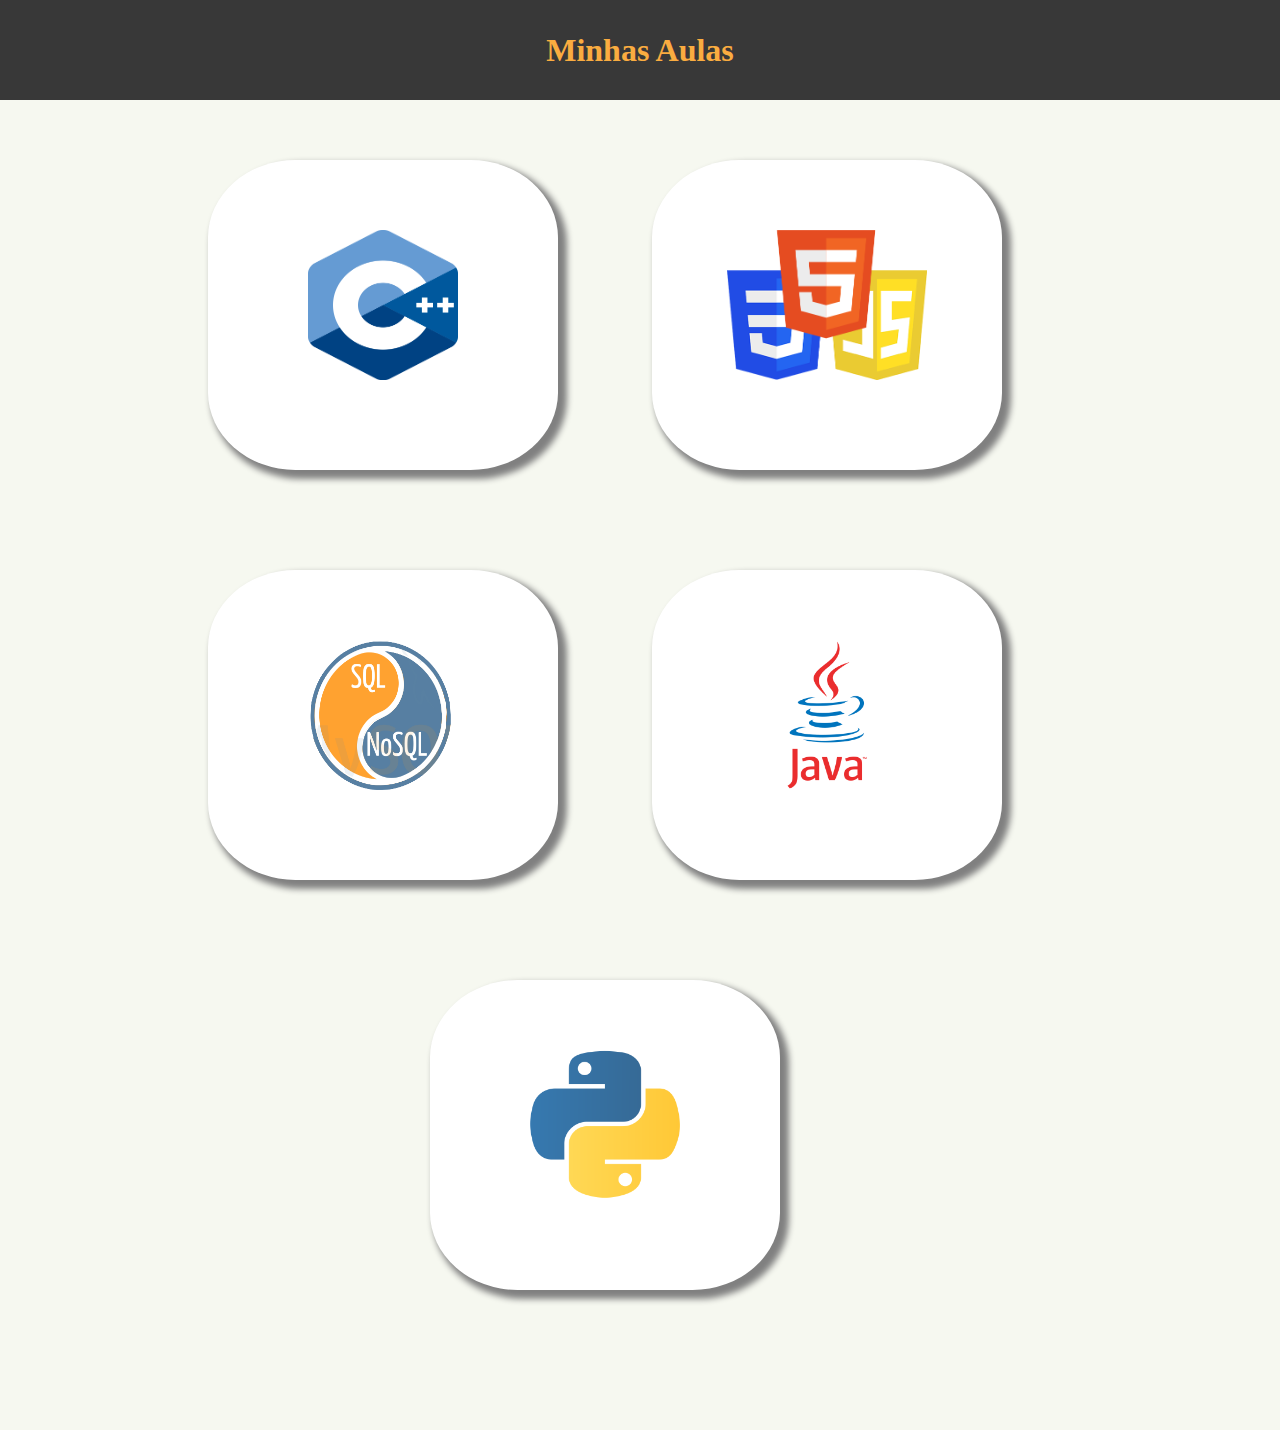
<file: Portifólio/index.html>
<!DOCTYPE html>
<html lang="en">
<head>
    <meta charset="UTF-8">
    <meta name="viewport" content="width=device-width, initial-scale=1.0">
    <title>Projeto Portifólio</title>
    <link rel="stylesheet" href="CSS/style.css">
</head>
<body>
    <header id="cabeçalho">
        <h1>Minhas Aulas</h1>
    </header>
    <main>
        <div class="componente" id="componenteAu">
        <div class="bloco" id="blocoAu" onclick="autenter()">
            <img id="cpplogo" src="Image/C++.png" alt="C++ logo">
        </div>
        <p class="titulos hide" id="tituloAu">Automação industrial</p>
        </div>
        <div class="componente" id="componenteDw" onclick="dwenter()">
        <div class="bloco" id="blocoDW">
            <img id="weblogo" src="Image/html-css-js.png" alt="web ferramentas logos">
        </div>
        <p class="titulos hide" id="tituloDw">Desenvolvimento web</p>
        </div>
        <div class="componente" id="componenteBD" onclick="bdenter()">
        <div class="bloco" id="blocoBD">
            <img id="sqlnosql" src="Image/sqlnosql.png" alt="sqlnosql">
        </div>
        <p class="titulos hide" id="tituloBd">Banco de dados</p>
        </div>
        <div class="componente" id="componenteLP" onclick="lpenter()">
        <div class="bloco" id="blocoLP">
            <img id="javalogo" src="Image/java.png" alt="java logo">
        </div>
        <p class="titulos hide" id="tituloLP">Lógica de programação</p>
        </div>
        <div class="componente" id="componenteCD" onclick="cdenter()">
        <div class="bloco" id="blocoCD">
            <img id="pythonlogo" src="Image/python.png" alt="python logo">
        </div>
        <p class="titulos hide" id="tituloCd">Ciência de dados</p>
        </div>
    </main>
    
    <script src="JS/script.js"></script>
</body>
</html>
</file>
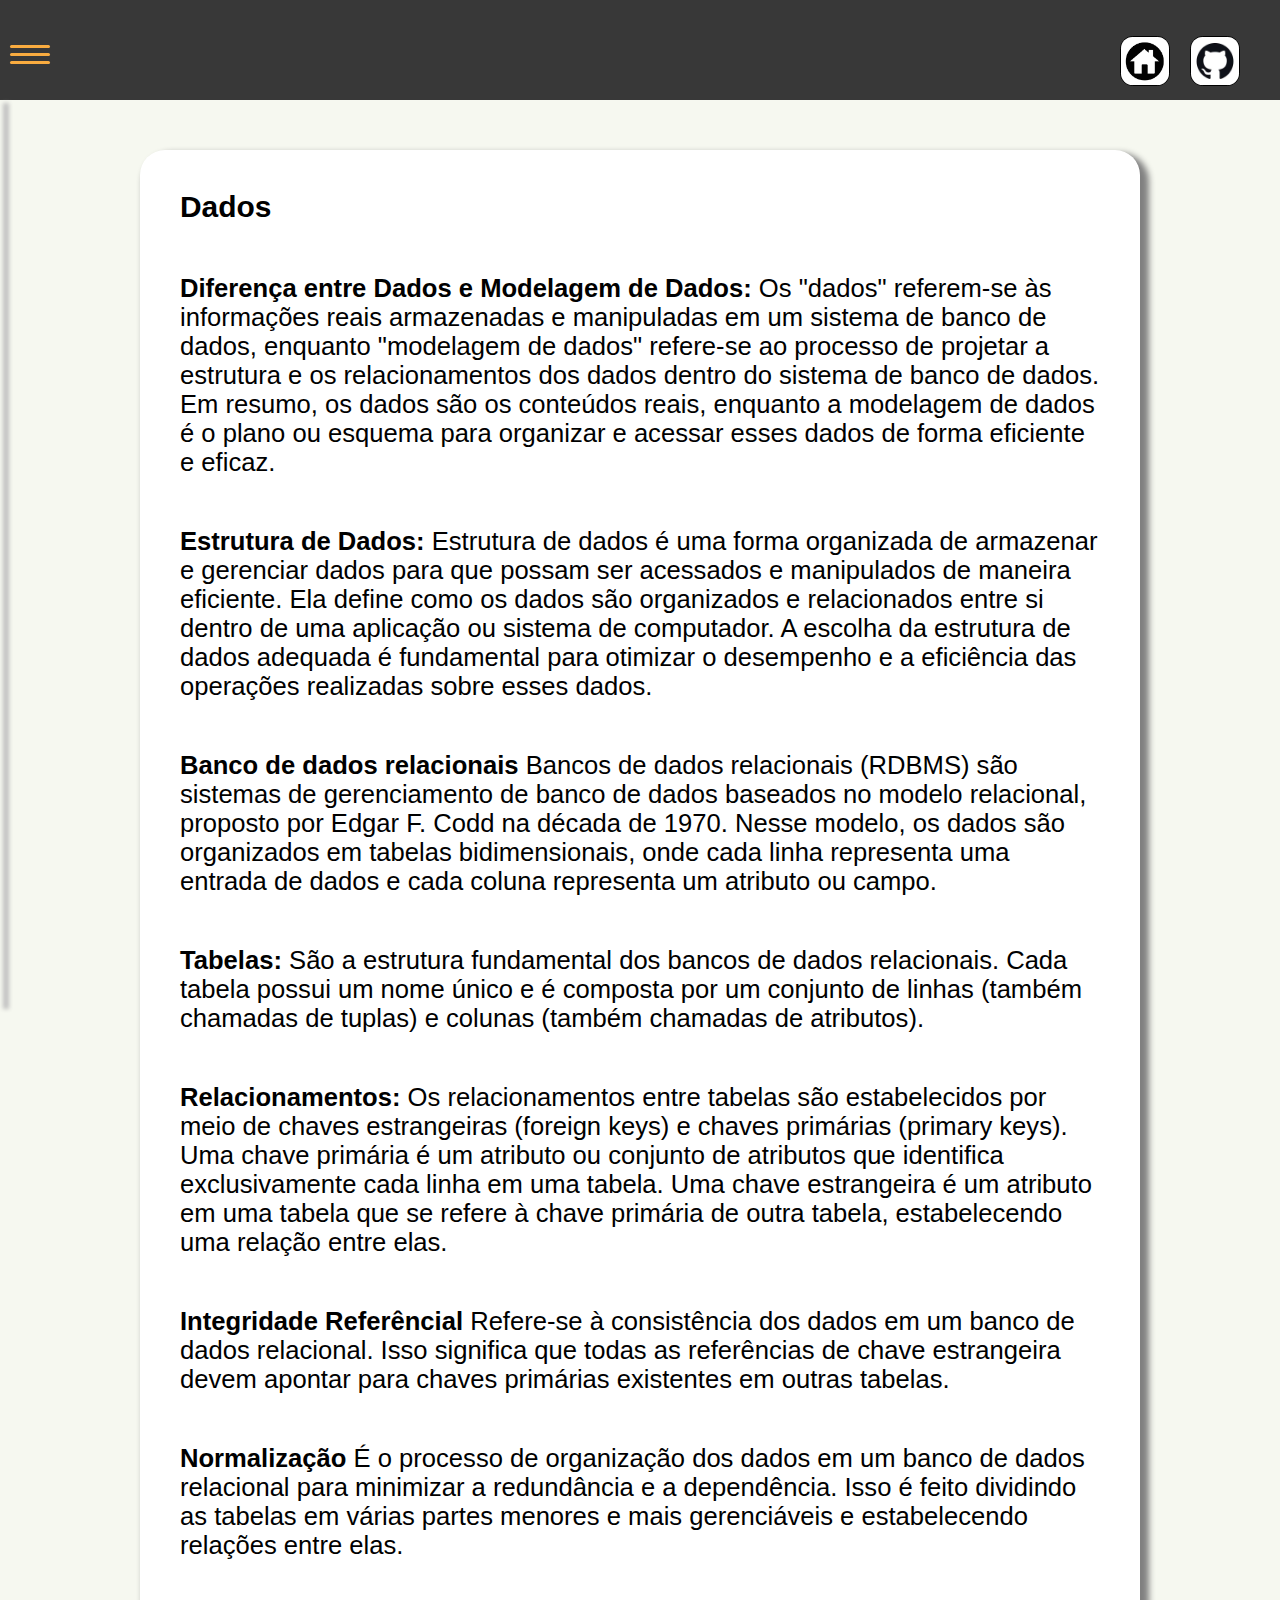
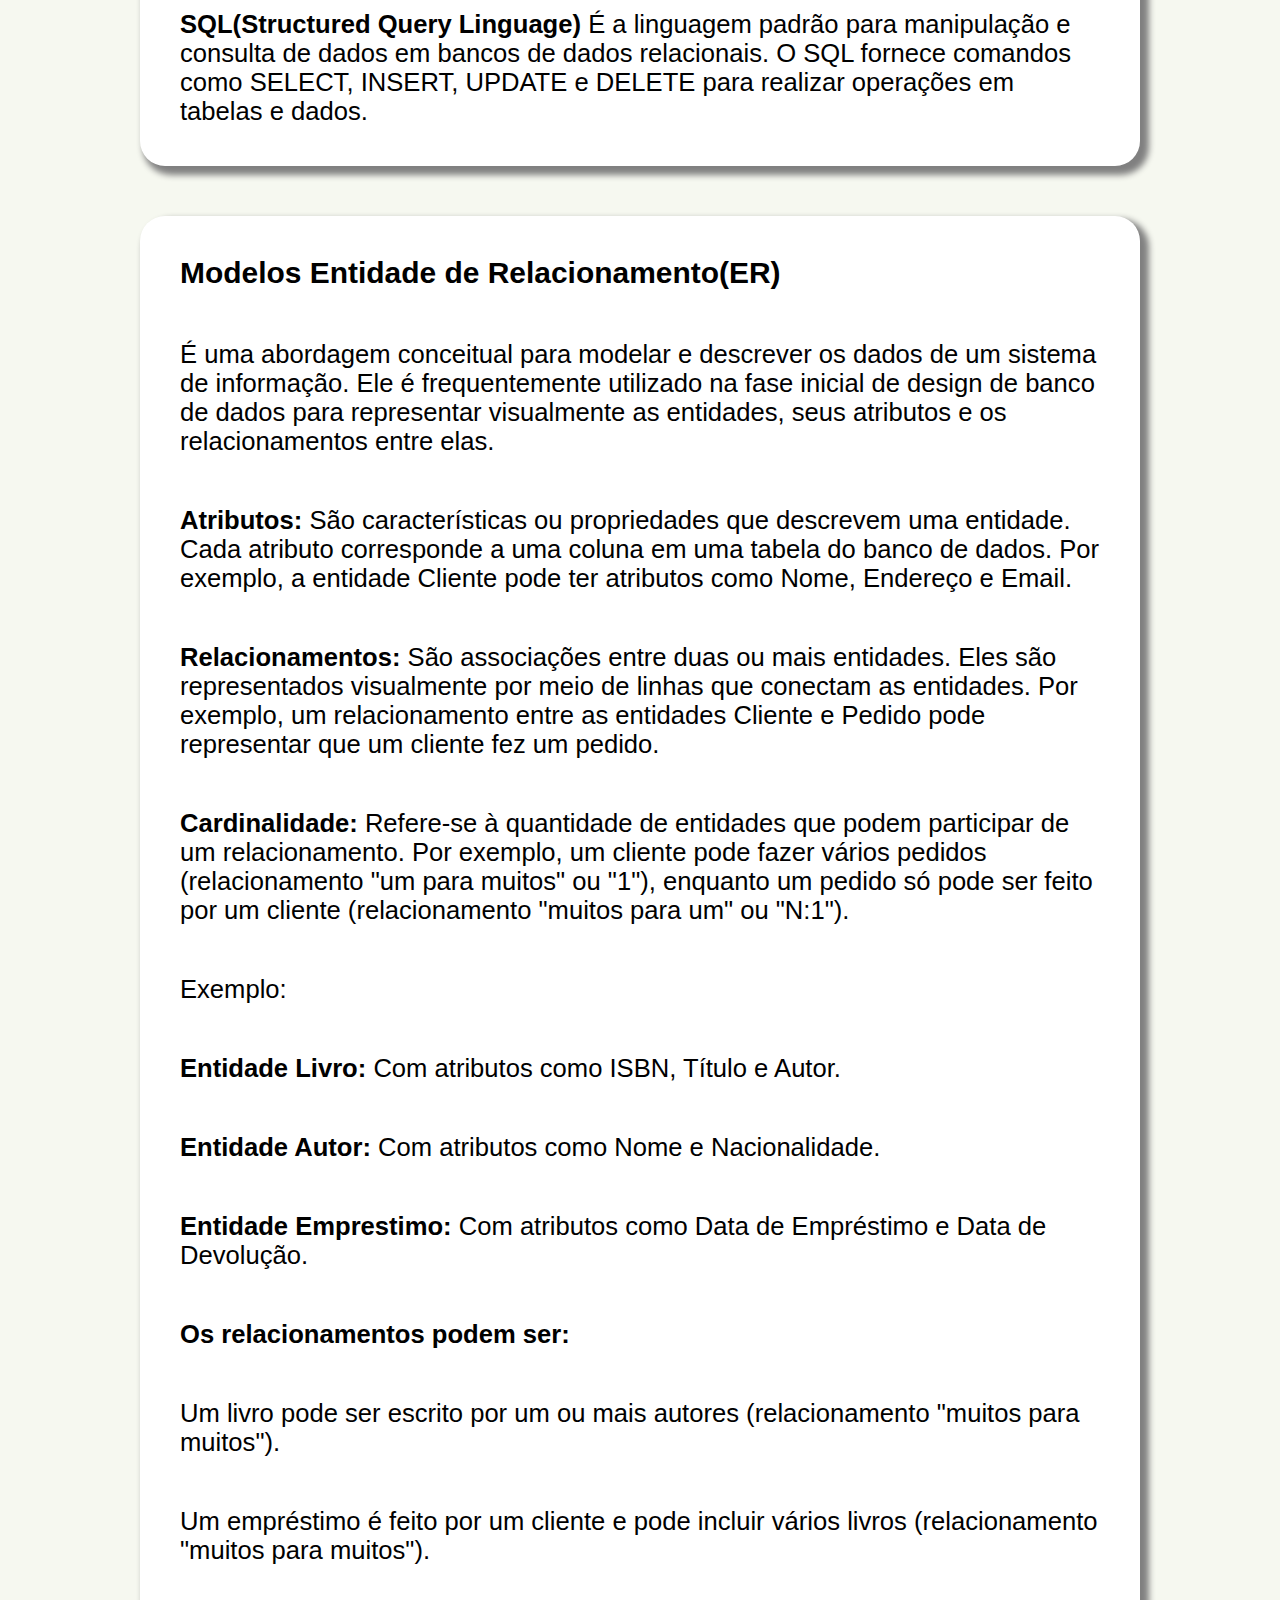
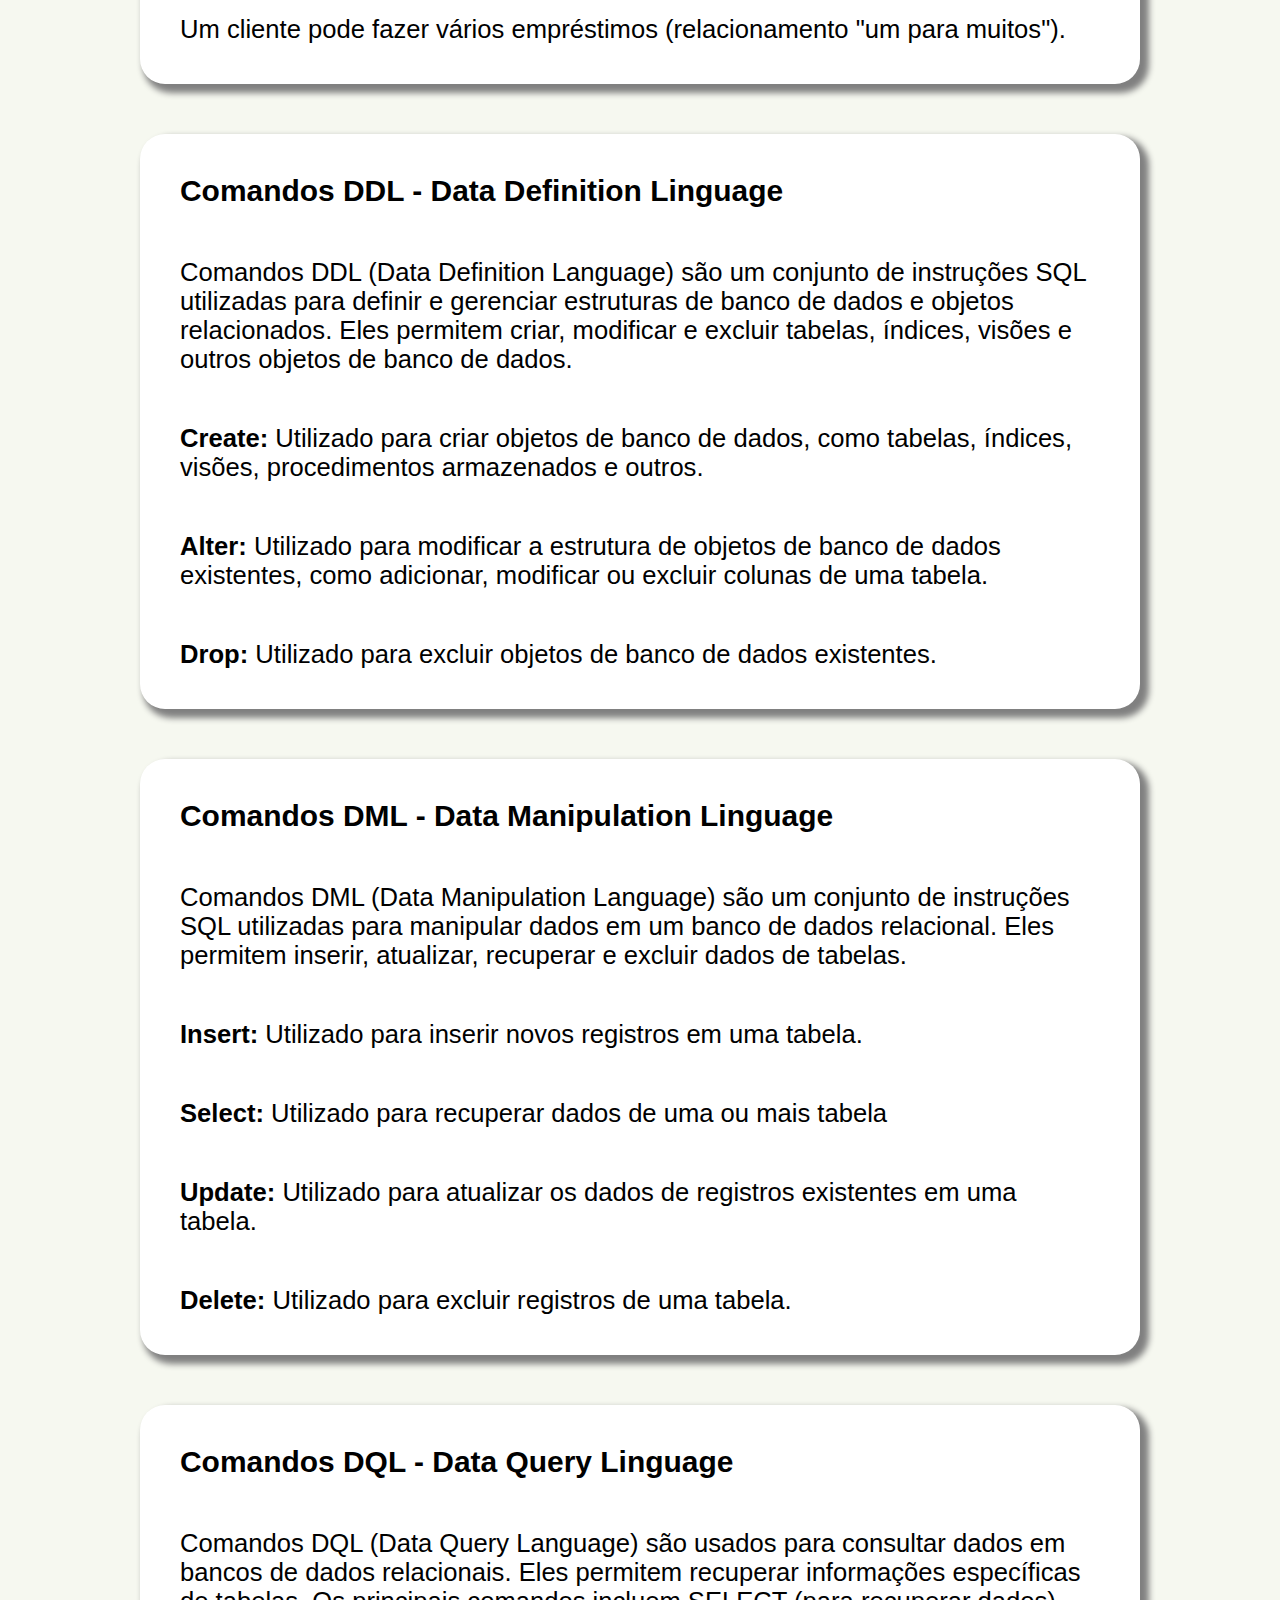
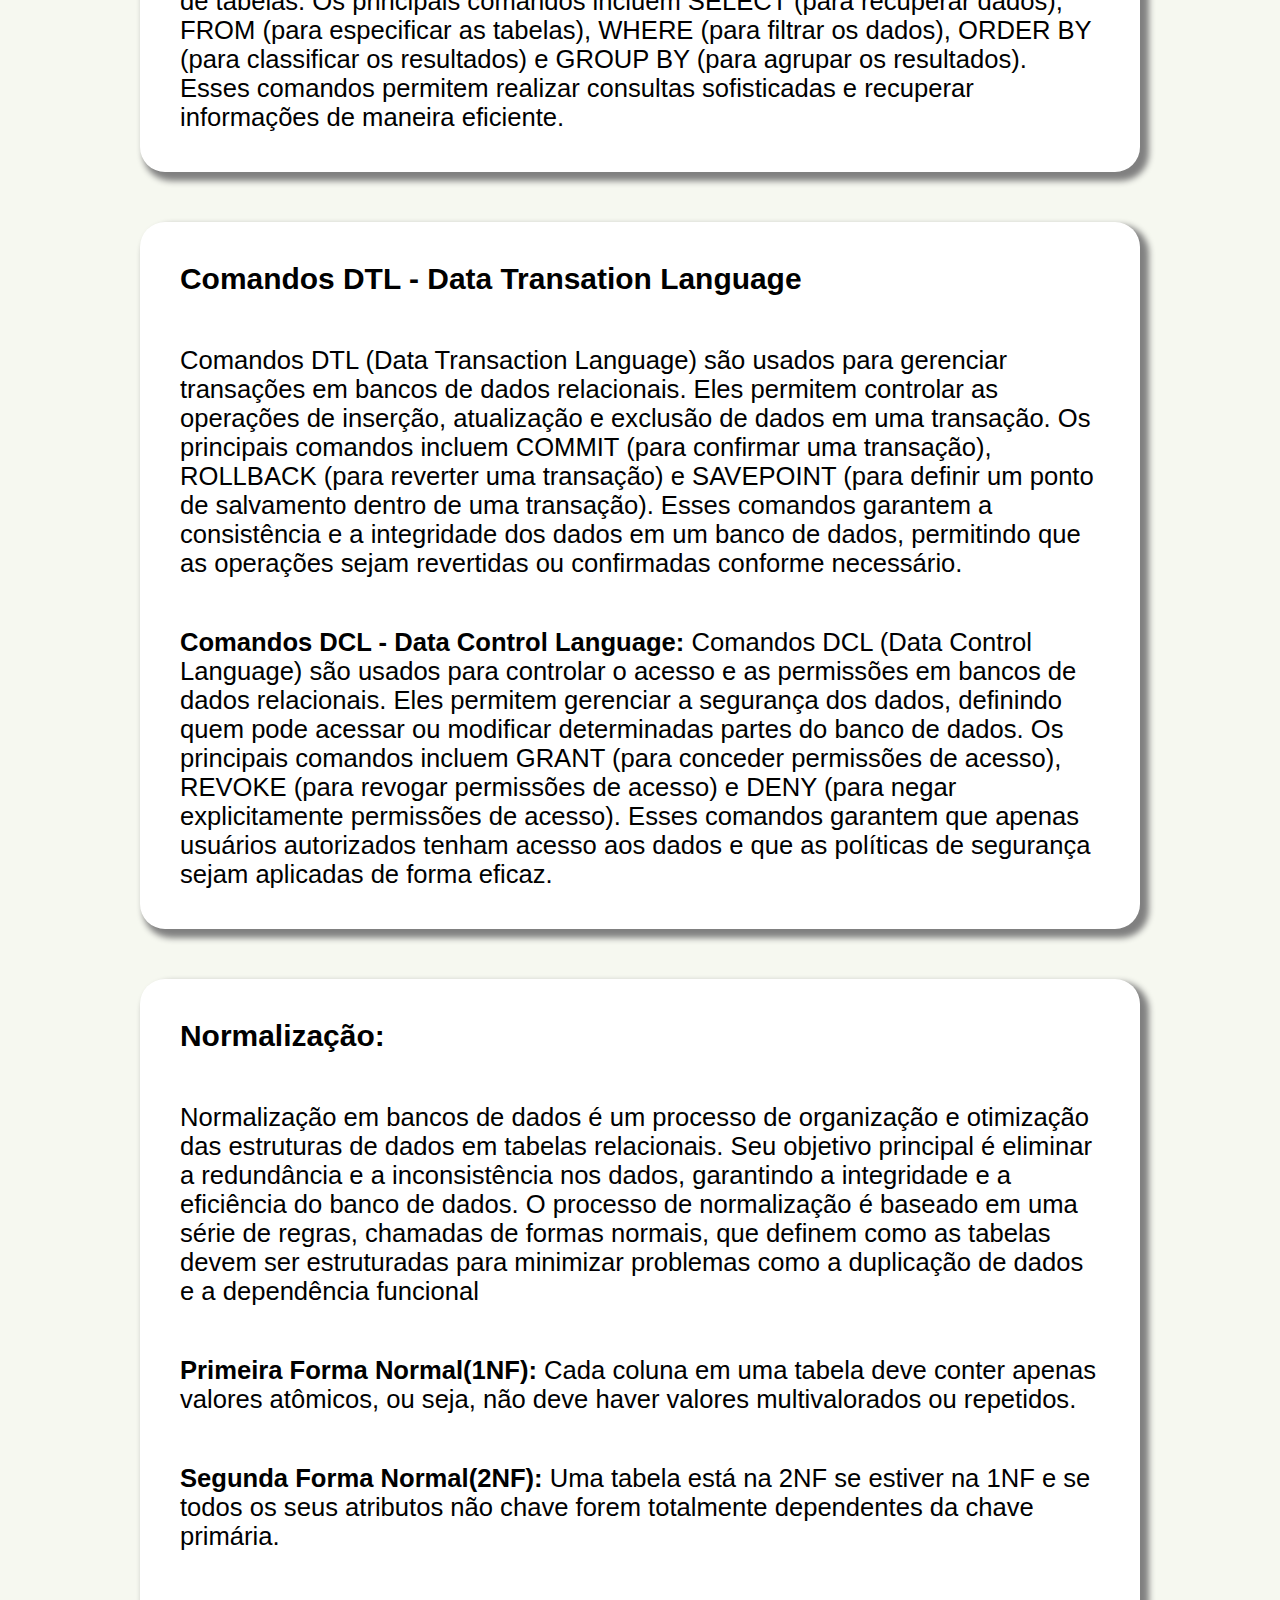
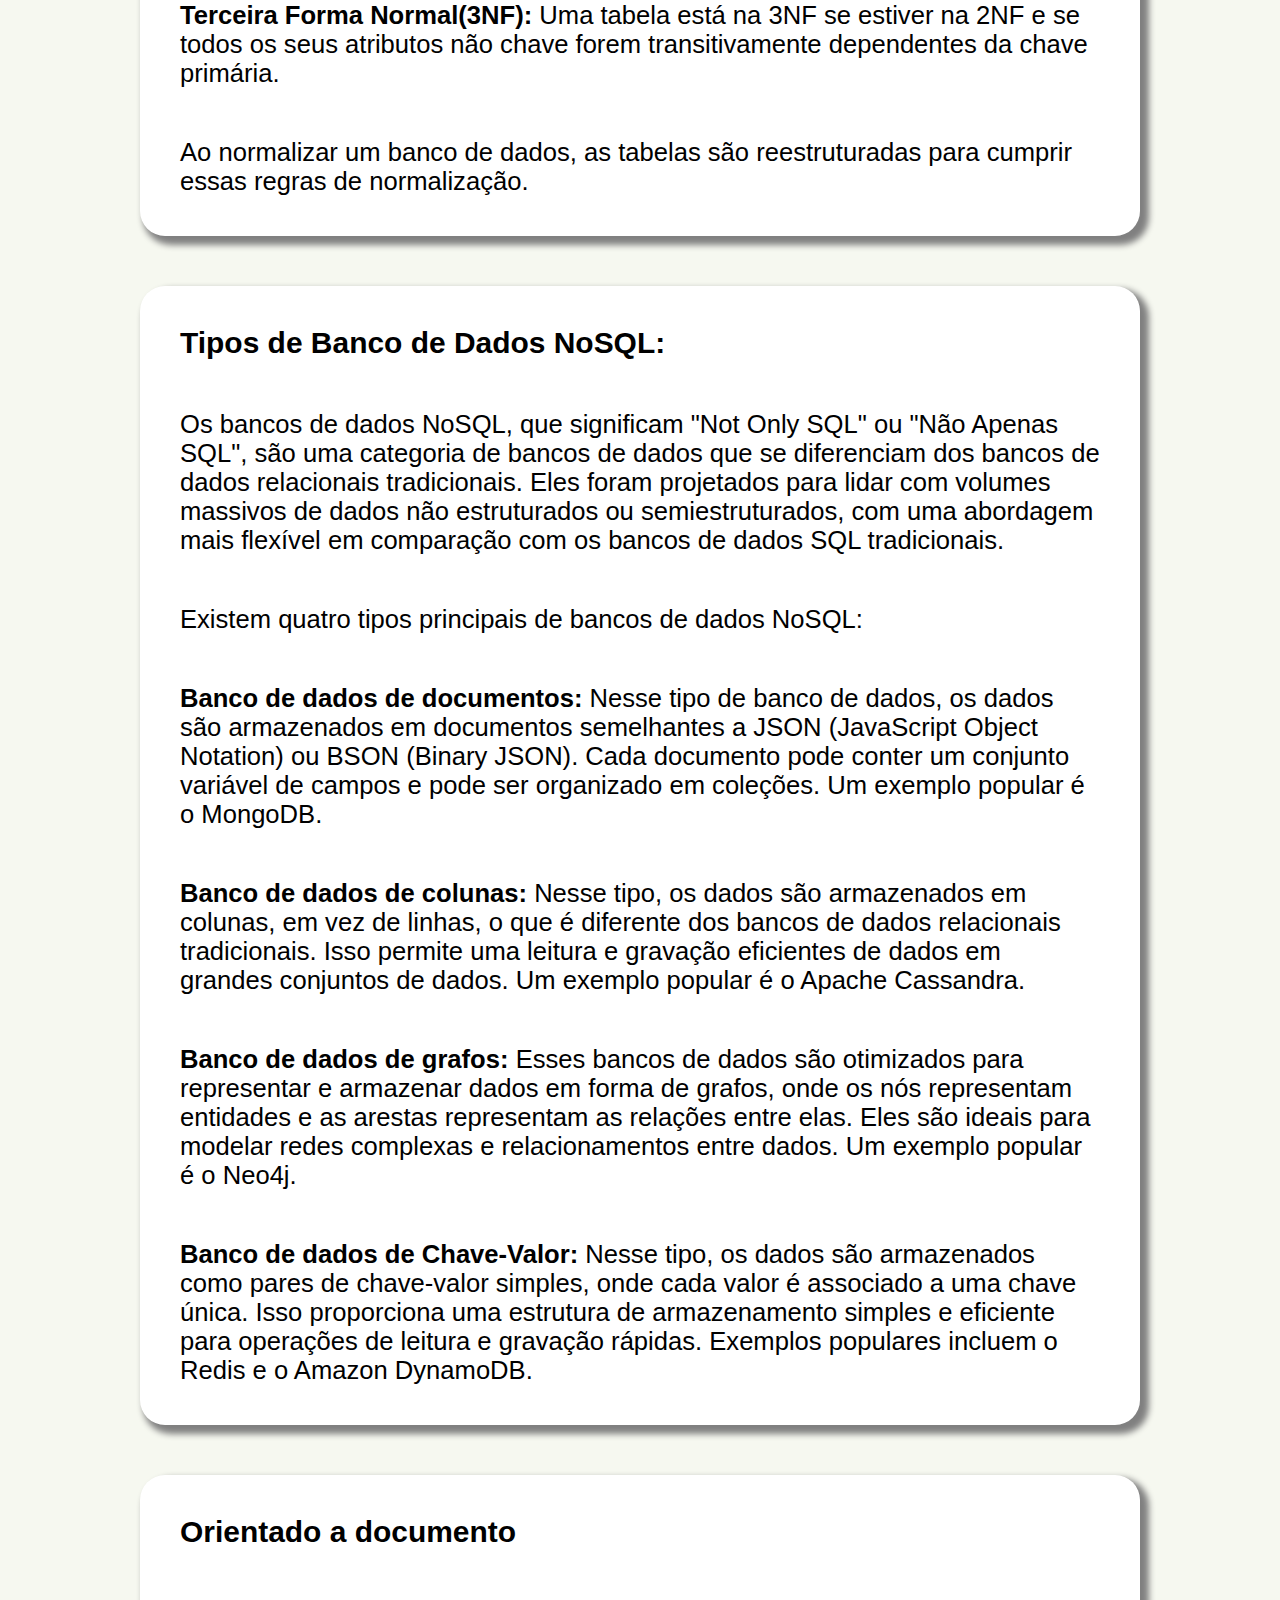
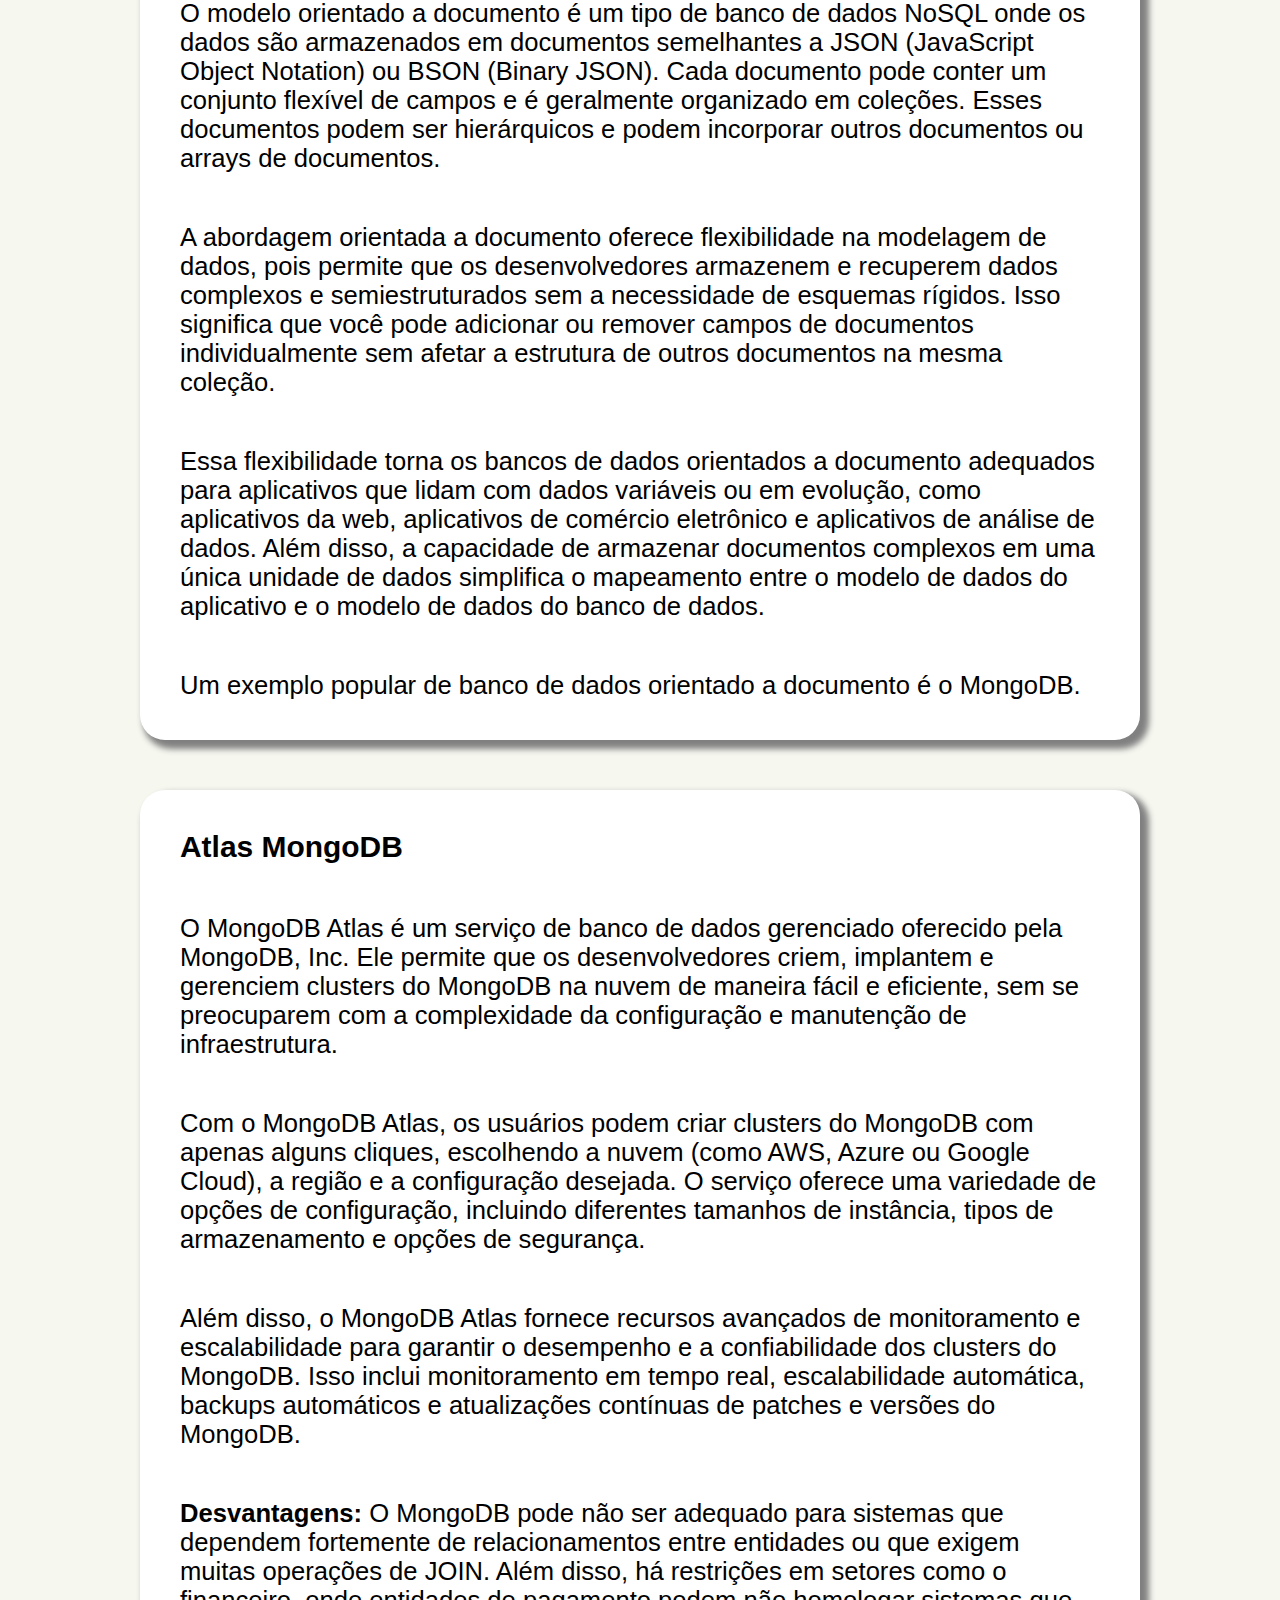
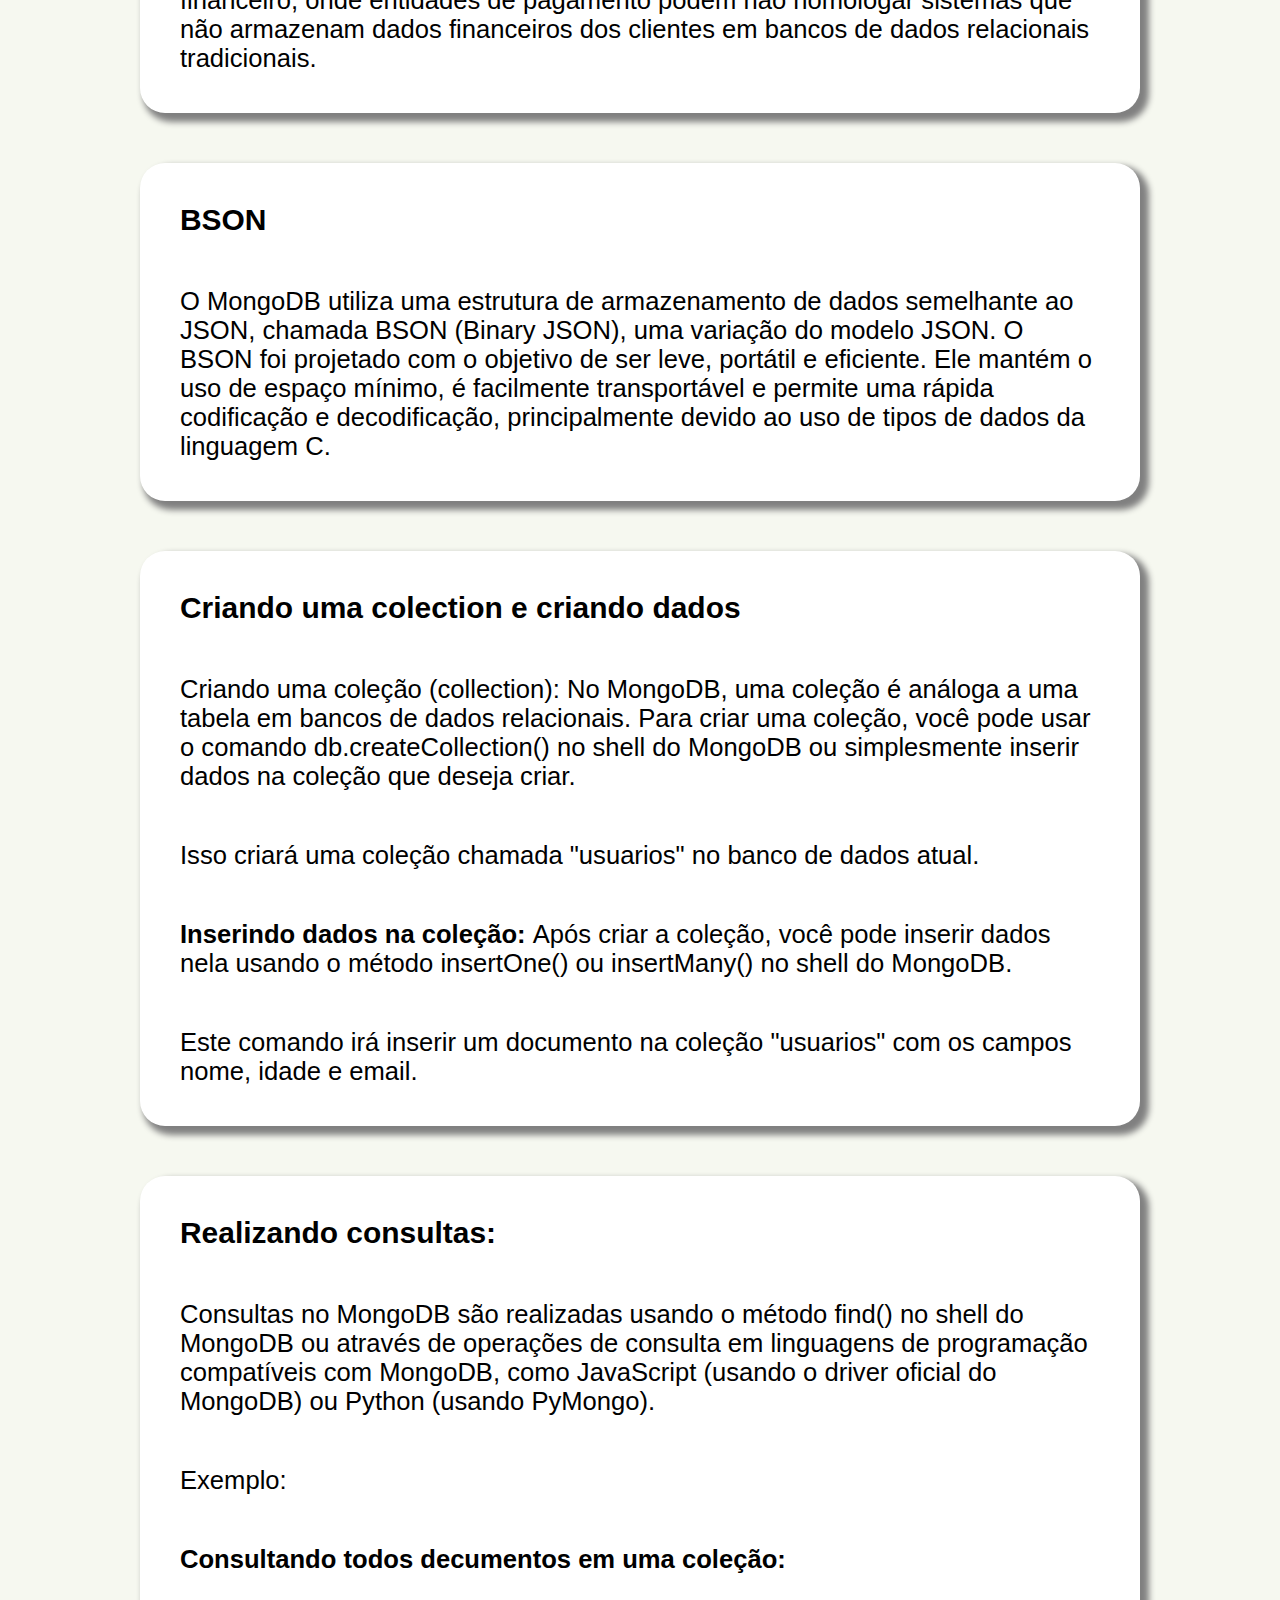
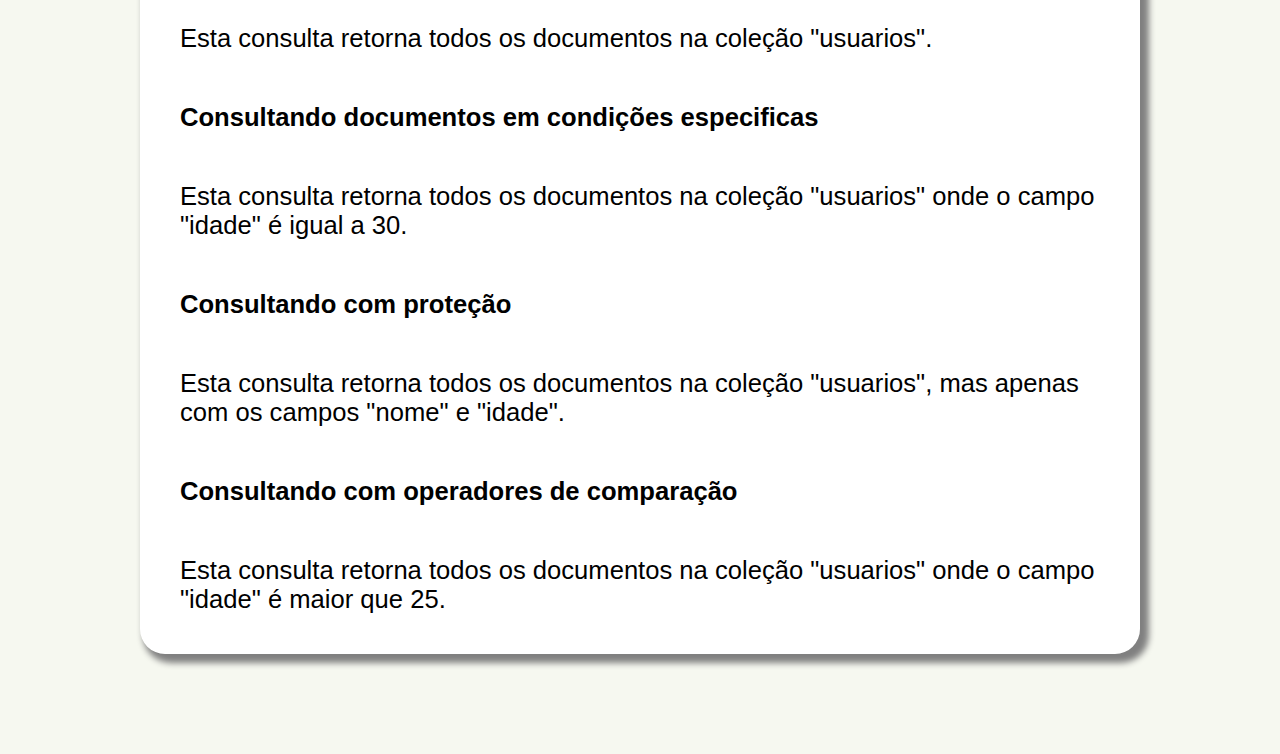
<file: Portifólio/Telas/indexbd.html>
<!DOCTYPE html>
<html lang="en">
<head>
    <meta charset="UTF-8">
    <meta name="viewport" content="width=device-width, initial-scale=1.0">
    <title>Banco de Dados</title>
    <link rel="stylesheet" href="Stylewin/stylewin.css">
</head>
<body>
    <header id="menu">
        <button type="button" id="navopen" onclick="navclick()">
            <span></span>
            <span></span>
            <span></span>
        </button>
        <ul class="acessar">
            <li class="botoes">
                <a href="../index.html">
                    <img class="icons" src="../Image/home-icon-vector.jpg" alt="home">
                </a>
            </li>
            <li class="botoes">
                <a href="https://github.com/JsHenri" target="_blank" rel="noopener noreferrer">
                    <img class="icons" src="../Image/github.jpg" alt="github icon">
                </a>
            </li>
        </ul>
    </header>
    <nav id="navbar" class="hide">
        <input class="botaonav" type="button" onclick="autenter()" value="Automação Industrial">
        <input class="botaonav" type="button" onclick="dwenter()" value="Desenvolvimento Web">
        <input class="botaonav" type="button" onclick="bdenter()" value="Banco de Dados">
        <input class="botaonav" type="button" onclick="lpenter()" value="Lógica de programação">
        <input class="botaonav" type="button" onclick="cdenter()" value="Ciência de Dados">
    </nav>
    <main id="conteudo">
        <div class="conteudos">
            <h3>Dados</h3>
            <p><strong>Diferença entre Dados e Modelagem de Dados: </strong>
                Os "dados" referem-se às informações reais armazenadas e manipuladas em um sistema de banco de dados, enquanto "modelagem de dados" refere-se ao processo de projetar a estrutura e os relacionamentos dos dados dentro do sistema de banco de dados. 
                Em resumo, os dados são os conteúdos reais, enquanto a modelagem de dados é o plano ou esquema para organizar e acessar esses dados de forma eficiente e eficaz.

            </p>
            <p><strong>Estrutura de Dados: </strong> 
                Estrutura de dados é uma forma organizada de armazenar e gerenciar dados para que possam ser acessados e manipulados de maneira eficiente. Ela define como os dados são organizados e relacionados entre si dentro de uma aplicação ou sistema de computador. A escolha da estrutura de dados adequada é fundamental para otimizar o desempenho e a eficiência das operações realizadas sobre esses dados.
            </p>
            <p><strong>Banco de dados relacionais</strong>
                Bancos de dados relacionais (RDBMS) são sistemas de gerenciamento de banco de dados baseados no modelo relacional, proposto por Edgar F. Codd na década de 1970. Nesse modelo, os dados são organizados em tabelas bidimensionais, onde cada linha representa uma entrada de dados e cada coluna representa um atributo ou campo.
            </p>
            <p><strong>Tabelas: </strong>
                São a estrutura fundamental dos bancos de dados relacionais. Cada tabela possui um nome único e é composta por um conjunto de linhas (também chamadas de tuplas) e colunas (também chamadas de atributos).
            </p>
            <p><strong>Relacionamentos: </strong>
                Os relacionamentos entre tabelas são estabelecidos por meio de chaves estrangeiras (foreign keys) e chaves primárias (primary keys). Uma chave primária é um atributo ou conjunto de atributos que identifica exclusivamente cada linha em uma tabela. Uma chave estrangeira é um atributo em uma tabela que se refere à chave primária de outra tabela, estabelecendo uma relação entre elas.
            </p>
            <p><strong>Integridade Referêncial</strong>
                Refere-se à consistência dos dados em um banco de dados relacional. Isso significa que todas as referências de chave estrangeira devem apontar para chaves primárias existentes em outras tabelas.
            </p>
            <p><strong>Normalização</strong>
                É o processo de organização dos dados em um banco de dados relacional para minimizar a redundância e a dependência. Isso é feito dividindo as tabelas em várias partes menores e mais gerenciáveis e estabelecendo relações entre elas.
            </p>
            <p><strong>SQL(Structured Query Linguage)</strong>
                É a linguagem padrão para manipulação e consulta de dados em bancos de dados relacionais. O SQL fornece comandos como SELECT, INSERT, UPDATE e DELETE para realizar operações em tabelas e dados.
            </p>
        </div>
        <div class="conteudos">
            <h3>Modelos Entidade de Relacionamento(ER)</h3>
            <p>É uma abordagem conceitual para modelar e descrever os dados de um sistema de informação. 
                Ele é frequentemente utilizado na fase inicial de design de banco de dados para representar visualmente as entidades, seus atributos e os relacionamentos entre elas.
            </p>
            <p><strong>Atributos: </strong>
                São características ou propriedades que descrevem uma entidade. Cada atributo corresponde a uma coluna em uma tabela do banco de dados. 
                Por exemplo, a entidade Cliente pode ter atributos como Nome, Endereço e Email.
            </p>
    
            <p><strong>Relacionamentos: </strong>
                São associações entre duas ou mais entidades. Eles são representados visualmente por meio de linhas que conectam as entidades. Por exemplo, um relacionamento entre as entidades Cliente e Pedido pode representar que um cliente fez um pedido.
            </p>
            <p><strong>Cardinalidade: </strong>
                Refere-se à quantidade de entidades que podem participar de um relacionamento. Por exemplo, um cliente pode fazer vários pedidos (relacionamento "um para muitos" ou "1"), 
                enquanto um pedido só pode ser feito por um cliente (relacionamento "muitos para um" ou "N:1").
            </p>
            <p>Exemplo: </p>
            <p><strong>Entidade Livro: </strong>
                Com atributos como ISBN, Título e Autor.
            </p>
            <p><strong>Entidade Autor: </strong>
                Com atributos como Nome e Nacionalidade.
            </p>
            <p><strong>Entidade Emprestimo: </strong>
                Com atributos como Data de Empréstimo e Data de Devolução.
            </p>
            <p><strong>Os relacionamentos podem ser:</strong></p>
            <p>Um livro pode ser escrito por um ou mais autores (relacionamento "muitos para muitos").
            </p>
            <p>Um empréstimo é feito por um cliente e pode incluir vários livros (relacionamento "muitos para muitos").
            </p>
            <p>Um cliente pode fazer vários empréstimos (relacionamento "um para muitos").
            </p>
        </div>
        <div class="conteudos">
            <h3>Comandos DDL - Data Definition Linguage </h3>
            <p>Comandos DDL (Data Definition Language) são um conjunto de instruções SQL utilizadas para definir e gerenciar estruturas de banco de dados e objetos relacionados. 
                Eles permitem criar, modificar e excluir tabelas, índices, visões e outros objetos de banco de dados.
            </p>
            <p><strong>Create: </strong>
                Utilizado para criar objetos de banco de dados, como tabelas, índices, visões, procedimentos armazenados e outros. 
            </p>
            <p><strong>Alter: </strong>
                Utilizado para modificar a estrutura de objetos de banco de dados existentes, como adicionar, modificar ou excluir colunas de uma tabela. 
            </p>
            <p><strong>Drop: </strong>
                Utilizado para excluir objetos de banco de dados existentes.
            </p>
        </div>
        <div class="conteudos">
            <h3>Comandos DML - Data Manipulation Linguage</h3>
            <p>Comandos DML (Data Manipulation Language) são um conjunto de instruções SQL utilizadas para manipular dados em um banco de dados relacional. 
                Eles permitem inserir, atualizar, recuperar e excluir dados de tabelas. 
            </p>
            <p><strong>Insert: </strong>
                Utilizado para inserir novos registros em uma tabela.
            </p>
            <p><strong>Select: </strong> 
                Utilizado para recuperar dados de uma ou mais tabela
            </p>
            <p><strong>Update: </strong> 
                Utilizado para atualizar os dados de registros existentes em uma tabela.
            </p>
            <p><strong>Delete: </strong> 
                Utilizado para excluir registros de uma tabela.
            </p>
        </div>
        <div class="conteudos">
            <h3>Comandos DQL - Data Query Linguage</h3>
            <p>Comandos DQL (Data Query Language) são usados para consultar dados em bancos de dados relacionais. Eles permitem recuperar informações específicas de tabelas. Os principais comandos incluem SELECT (para recuperar dados), FROM (para especificar as tabelas), WHERE (para filtrar os dados), ORDER BY (para classificar os resultados) e GROUP BY (para agrupar os resultados). Esses comandos permitem realizar consultas sofisticadas e recuperar informações de maneira eficiente.
            </p>
        </div>
        <div class="conteudos">
            <h3>Comandos DTL - Data Transation Language</h3>
            <p>Comandos DTL (Data Transaction Language) são usados para gerenciar transações em bancos de dados relacionais. Eles permitem controlar as operações de inserção, atualização e exclusão de dados em uma transação. Os principais comandos incluem COMMIT (para confirmar uma transação), ROLLBACK (para reverter uma transação) e SAVEPOINT (para definir um ponto de salvamento dentro de uma transação). 
                Esses comandos garantem a consistência e a integridade dos dados em um banco de dados, permitindo que as operações sejam revertidas ou confirmadas conforme necessário.
            </p>
            <p><strong>Comandos DCL - Data Control Language: </strong>
                Comandos DCL (Data Control Language) são usados para controlar o acesso e as permissões em bancos de dados relacionais. 
                Eles permitem gerenciar a segurança dos dados, definindo quem pode acessar ou modificar determinadas partes do banco de dados. Os principais comandos incluem GRANT (para conceder permissões de acesso), REVOKE (para revogar permissões de acesso) e DENY (para negar explicitamente permissões de acesso). Esses comandos garantem que apenas usuários autorizados tenham acesso aos dados e que as políticas de segurança sejam aplicadas de forma eficaz.
            </p>
        </div>
        <div class="conteudos">
            <h3>Normalização: </h3>
            <p>Normalização em bancos de dados é um processo de organização e otimização das estruturas de dados em tabelas relacionais. 
                Seu objetivo principal é eliminar a redundância e a inconsistência nos dados, garantindo a integridade e a eficiência do banco de dados. O processo de normalização é baseado em uma série de regras, chamadas de formas normais, que definem como as tabelas devem ser estruturadas para minimizar problemas como a duplicação de dados e a dependência funcional
            </p>
            <p><strong>Primeira Forma Normal(1NF): </strong>
                Cada coluna em uma tabela deve conter apenas valores atômicos, ou seja, não deve haver valores multivalorados ou repetidos.
            </p>
            <p><strong>Segunda Forma Normal(2NF): </strong>
                Uma tabela está na 2NF se estiver na 1NF e se todos os seus atributos não chave forem totalmente dependentes da chave primária.
            </p>
            <p><strong>Terceira Forma Normal(3NF): </strong> 
                Uma tabela está na 3NF se estiver na 2NF e se todos os seus atributos não chave forem transitivamente dependentes da chave primária.
            </p>
            <p>Ao normalizar um banco de dados, as tabelas são reestruturadas para cumprir essas regras de normalização.
            </p>
        </div>
        <div class="conteudos">
            <h3>Tipos de Banco de Dados NoSQL: </h3>
            <p>Os bancos de dados NoSQL, que significam "Not Only SQL" ou "Não Apenas SQL", são uma categoria de bancos de dados que se diferenciam dos bancos de dados relacionais tradicionais. 
                Eles foram projetados para lidar com volumes massivos de dados não estruturados ou semiestruturados, com uma abordagem mais flexível em comparação com os bancos de dados SQL tradicionais.
            </p>
            <p>Existem quatro tipos principais de bancos de dados NoSQL:
            </p>
            <p><strong>Banco de dados de documentos: </strong>
                Nesse tipo de banco de dados, os dados são armazenados em documentos semelhantes a JSON (JavaScript Object Notation) ou BSON (Binary JSON). 
                Cada documento pode conter um conjunto variável de campos e pode ser organizado em coleções. Um exemplo popular é o MongoDB.
            </p>
            <p><strong>Banco de dados de colunas: </strong>
                Nesse tipo, os dados são armazenados em colunas, em vez de linhas, o que é diferente dos bancos de dados relacionais tradicionais. 
                Isso permite uma leitura e gravação eficientes de dados em grandes conjuntos de dados. Um exemplo popular é o Apache Cassandra.
            </p>
            <p><strong>Banco de dados de grafos: </strong>
                Esses bancos de dados são otimizados para representar e armazenar dados em forma de grafos, onde os nós representam entidades e as arestas representam as relações entre elas. 
                Eles são ideais para modelar redes complexas e relacionamentos entre dados. Um exemplo popular é o Neo4j.
            </p>
            <p><strong>Banco de dados de Chave-Valor: </strong>
                Nesse tipo, os dados são armazenados como pares de chave-valor simples, onde cada valor é associado a uma chave única. 
                Isso proporciona uma estrutura de armazenamento simples e eficiente para operações de leitura e gravação rápidas. Exemplos populares incluem o Redis e o Amazon DynamoDB.
            </p>
        </div>
        <div class="conteudos">
            <h3>Orientado a documento</h3>
            <p>O modelo orientado a documento é um tipo de banco de dados NoSQL onde os dados são armazenados em documentos semelhantes a JSON (JavaScript Object Notation) ou BSON (Binary JSON). 
                Cada documento pode conter um conjunto flexível de campos e é geralmente organizado em coleções. Esses documentos podem ser hierárquicos e podem incorporar outros documentos ou arrays de documentos.
            </p>
            <p>A abordagem orientada a documento oferece flexibilidade na modelagem de dados, pois permite que os desenvolvedores armazenem e recuperem dados complexos e semiestruturados sem a necessidade de esquemas rígidos. 
                Isso significa que você pode adicionar ou remover campos de documentos individualmente sem afetar a estrutura de outros documentos na mesma coleção.
            </p>
            <p>Essa flexibilidade torna os bancos de dados orientados a documento adequados para aplicativos que lidam com dados variáveis ou em evolução, como aplicativos da web, aplicativos de comércio eletrônico e aplicativos de análise de dados. 
                Além disso, a capacidade de armazenar documentos complexos em uma única unidade de dados simplifica o mapeamento entre o modelo de dados do aplicativo e o modelo de dados do banco de dados.
            </p>
            <p>
                Um exemplo popular de banco de dados orientado a documento é o MongoDB.
            </p>
        </div>
        <div class="conteudos">
            <h3>Atlas MongoDB</h3>
            <p>O MongoDB Atlas é um serviço de banco de dados gerenciado oferecido pela MongoDB, Inc. 
                Ele permite que os desenvolvedores criem, implantem e gerenciem clusters do MongoDB na nuvem de maneira fácil e eficiente, sem se preocuparem com a complexidade da configuração e manutenção de infraestrutura.
            </p>
            <p>Com o MongoDB Atlas, os usuários podem criar clusters do MongoDB com apenas alguns cliques, escolhendo a nuvem (como AWS, Azure ou Google Cloud), a região e a configuração desejada. 
                O serviço oferece uma variedade de opções de configuração, incluindo diferentes tamanhos de instância, tipos de armazenamento e opções de segurança.
            </p>
            <p>Além disso, o MongoDB Atlas fornece recursos avançados de monitoramento e escalabilidade para garantir o desempenho e a confiabilidade dos clusters do MongoDB. 
                Isso inclui monitoramento em tempo real, escalabilidade automática, backups automáticos e atualizações contínuas de patches e versões do MongoDB.
            </p>
            <p><strong>Desvantagens: </strong>
                O MongoDB pode não ser adequado para sistemas que dependem fortemente de relacionamentos entre entidades ou que exigem muitas operações de JOIN. Além disso, há restrições em setores como o financeiro, onde entidades de pagamento podem não homologar sistemas que não armazenam dados financeiros dos clientes em bancos de dados relacionais tradicionais.
            </p>
        </div>
        <div class="conteudos">
            <h3>BSON</h3>
            <p>O MongoDB utiliza uma estrutura de armazenamento de dados semelhante ao JSON, chamada BSON (Binary JSON), uma variação do modelo JSON. 
                O BSON foi projetado com o objetivo de ser leve, portátil e eficiente. Ele mantém o uso de espaço mínimo, é facilmente transportável e permite uma rápida codificação e decodificação, principalmente devido ao uso de tipos de dados da linguagem C.
            </p>
        </div>
        <div class="conteudos">
            <h3>Criando uma colection e criando dados</h3>
            <p>Criando uma coleção (collection): No MongoDB, uma coleção é análoga a uma tabela em bancos de dados relacionais. 
                Para criar uma coleção, você pode usar o comando db.createCollection() no shell do MongoDB ou simplesmente inserir dados na coleção que deseja criar. 
            </p>
            <p>Isso criará uma coleção chamada "usuarios" no banco de dados atual.</p>
            <p><strong>Inserindo dados na coleção: </strong>
                Após criar a coleção, você pode inserir dados nela usando o método insertOne() ou insertMany() no shell do MongoDB.
            </p>
            <p>Este comando irá inserir um documento na coleção "usuarios" com os campos nome, idade e email.</p>
        </div>
        <div class="conteudos">
            <h3>Realizando consultas: </h3>
            <p>Consultas no MongoDB são realizadas usando o método find() no shell do MongoDB ou através de operações de consulta em linguagens de programação compatíveis com MongoDB, 
                como JavaScript (usando o driver oficial do MongoDB) ou Python (usando PyMongo).
            </p>
            <p>Exemplo:</p>
            <p><strong>Consultando todos decumentos em uma coleção: </strong></p>
            <p>Esta consulta retorna todos os documentos na coleção "usuarios".</p>
            <p><strong>Consultando documentos em condições especificas</strong></p>
            <p>Esta consulta retorna todos os documentos na coleção "usuarios" onde o campo "idade" é igual a 30.</p>
            <p><strong>Consultando com proteção</strong></p>
            <p>Esta consulta retorna todos os documentos na coleção "usuarios", mas apenas com os campos "nome" e "idade".</p>
            <p><strong>Consultando com operadores de comparação</strong></p>
            <p>Esta consulta retorna todos os documentos na coleção "usuarios" onde o campo "idade" é maior que 25.</p>
        </div>
    </main>

    <script src="Scriptwin/scriptwin.js"></script>
</body>
</html>
</file>
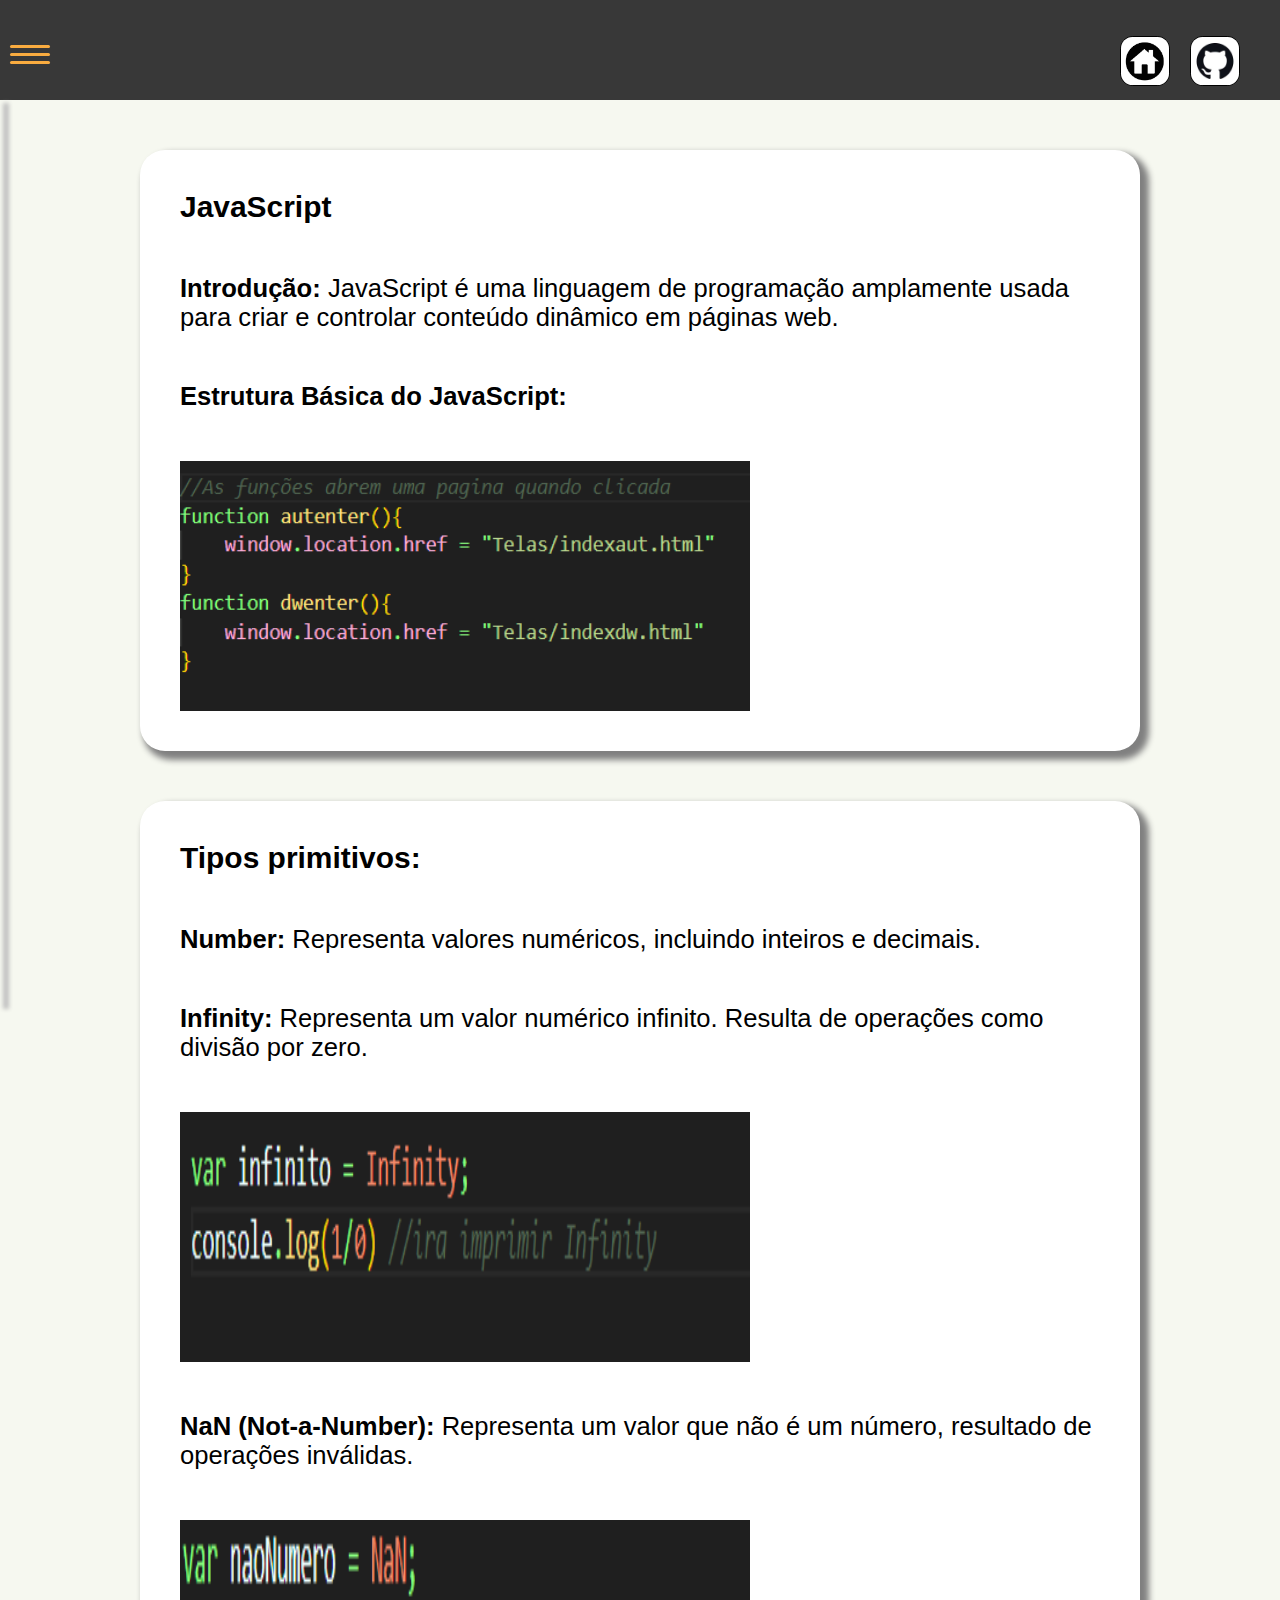
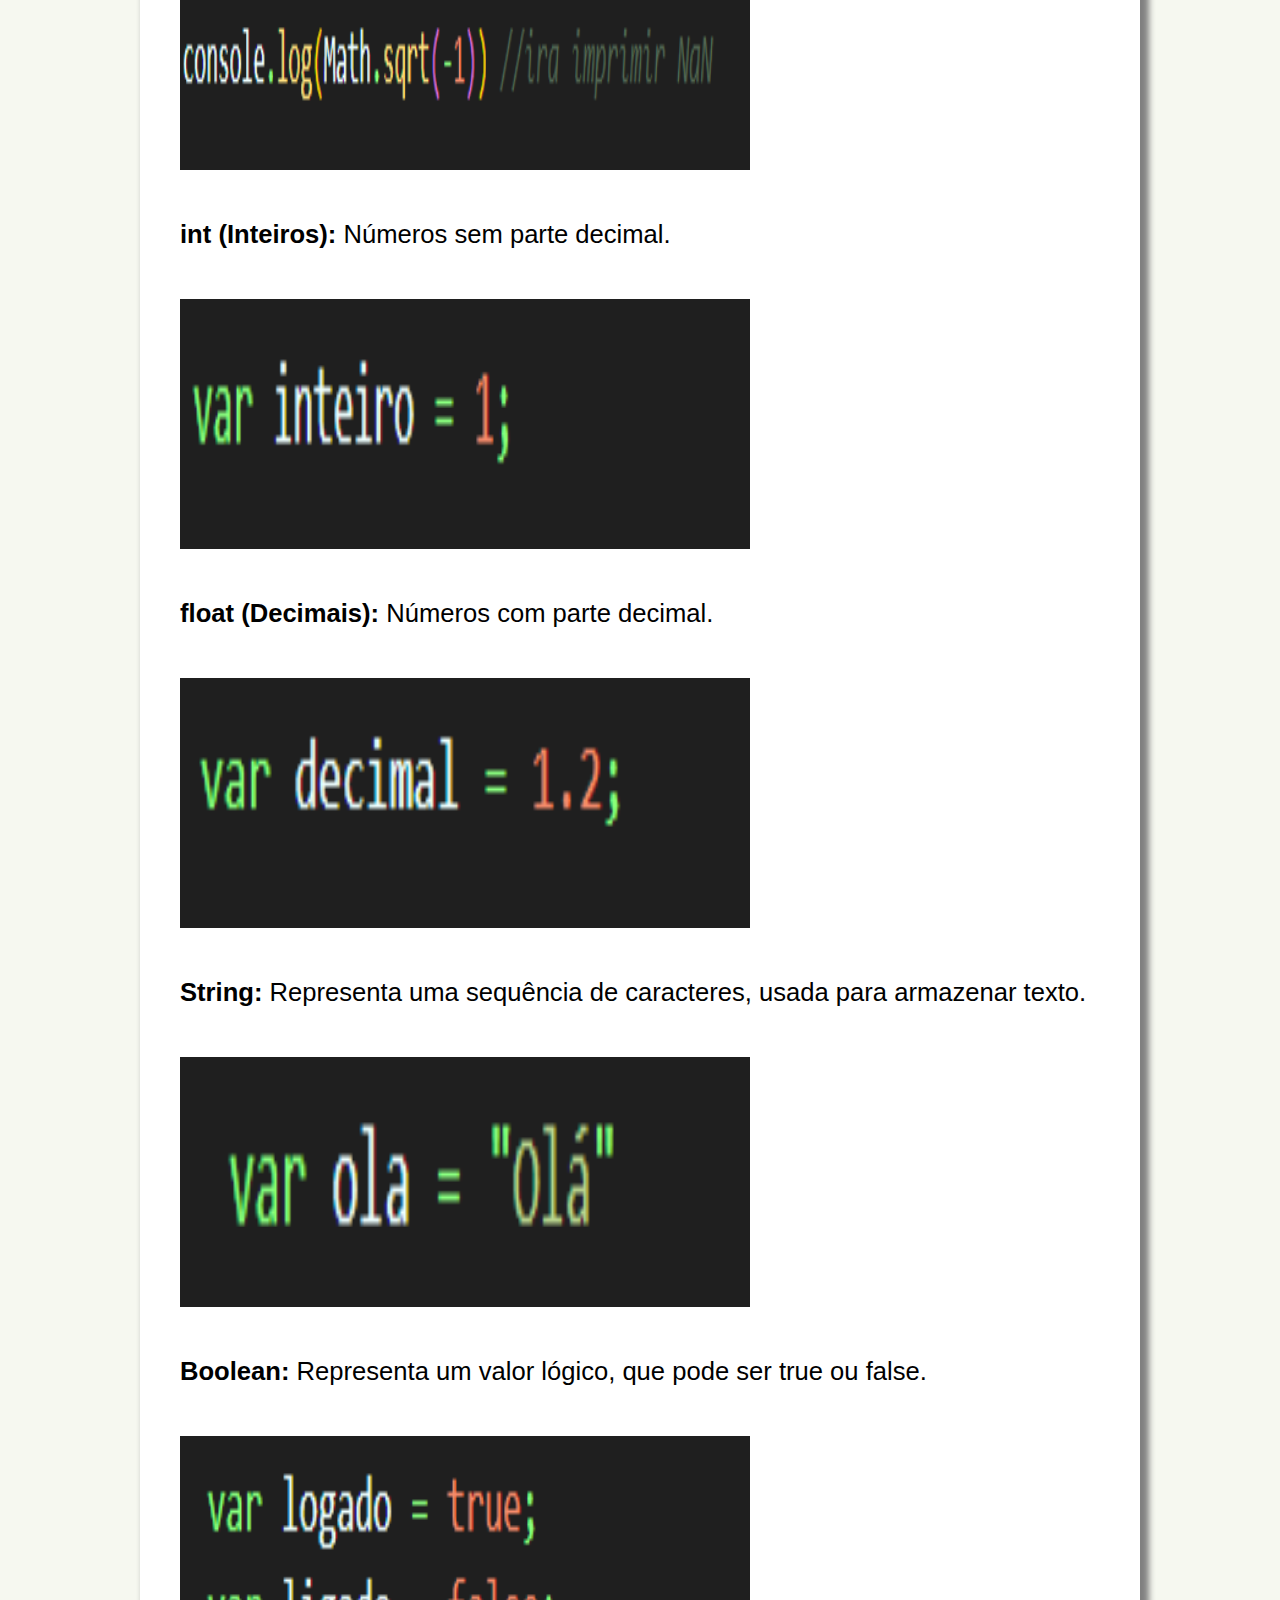
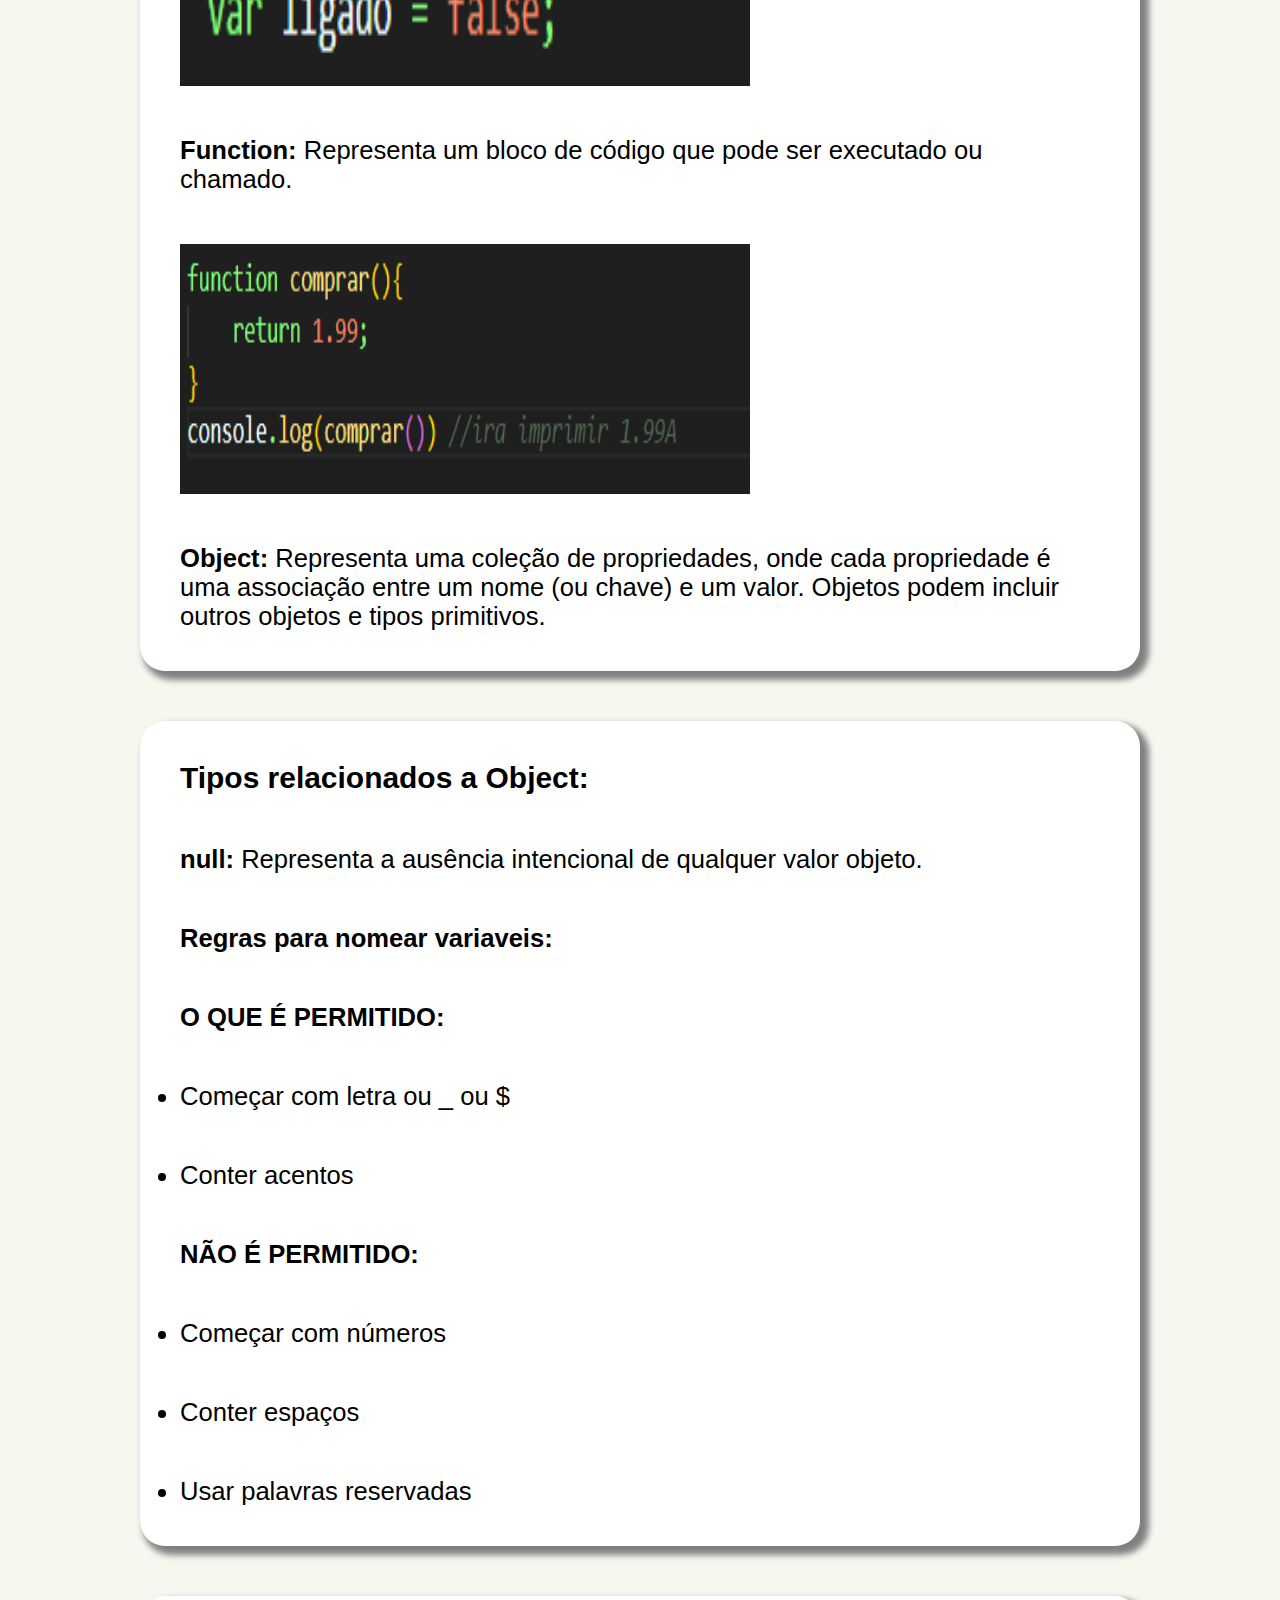
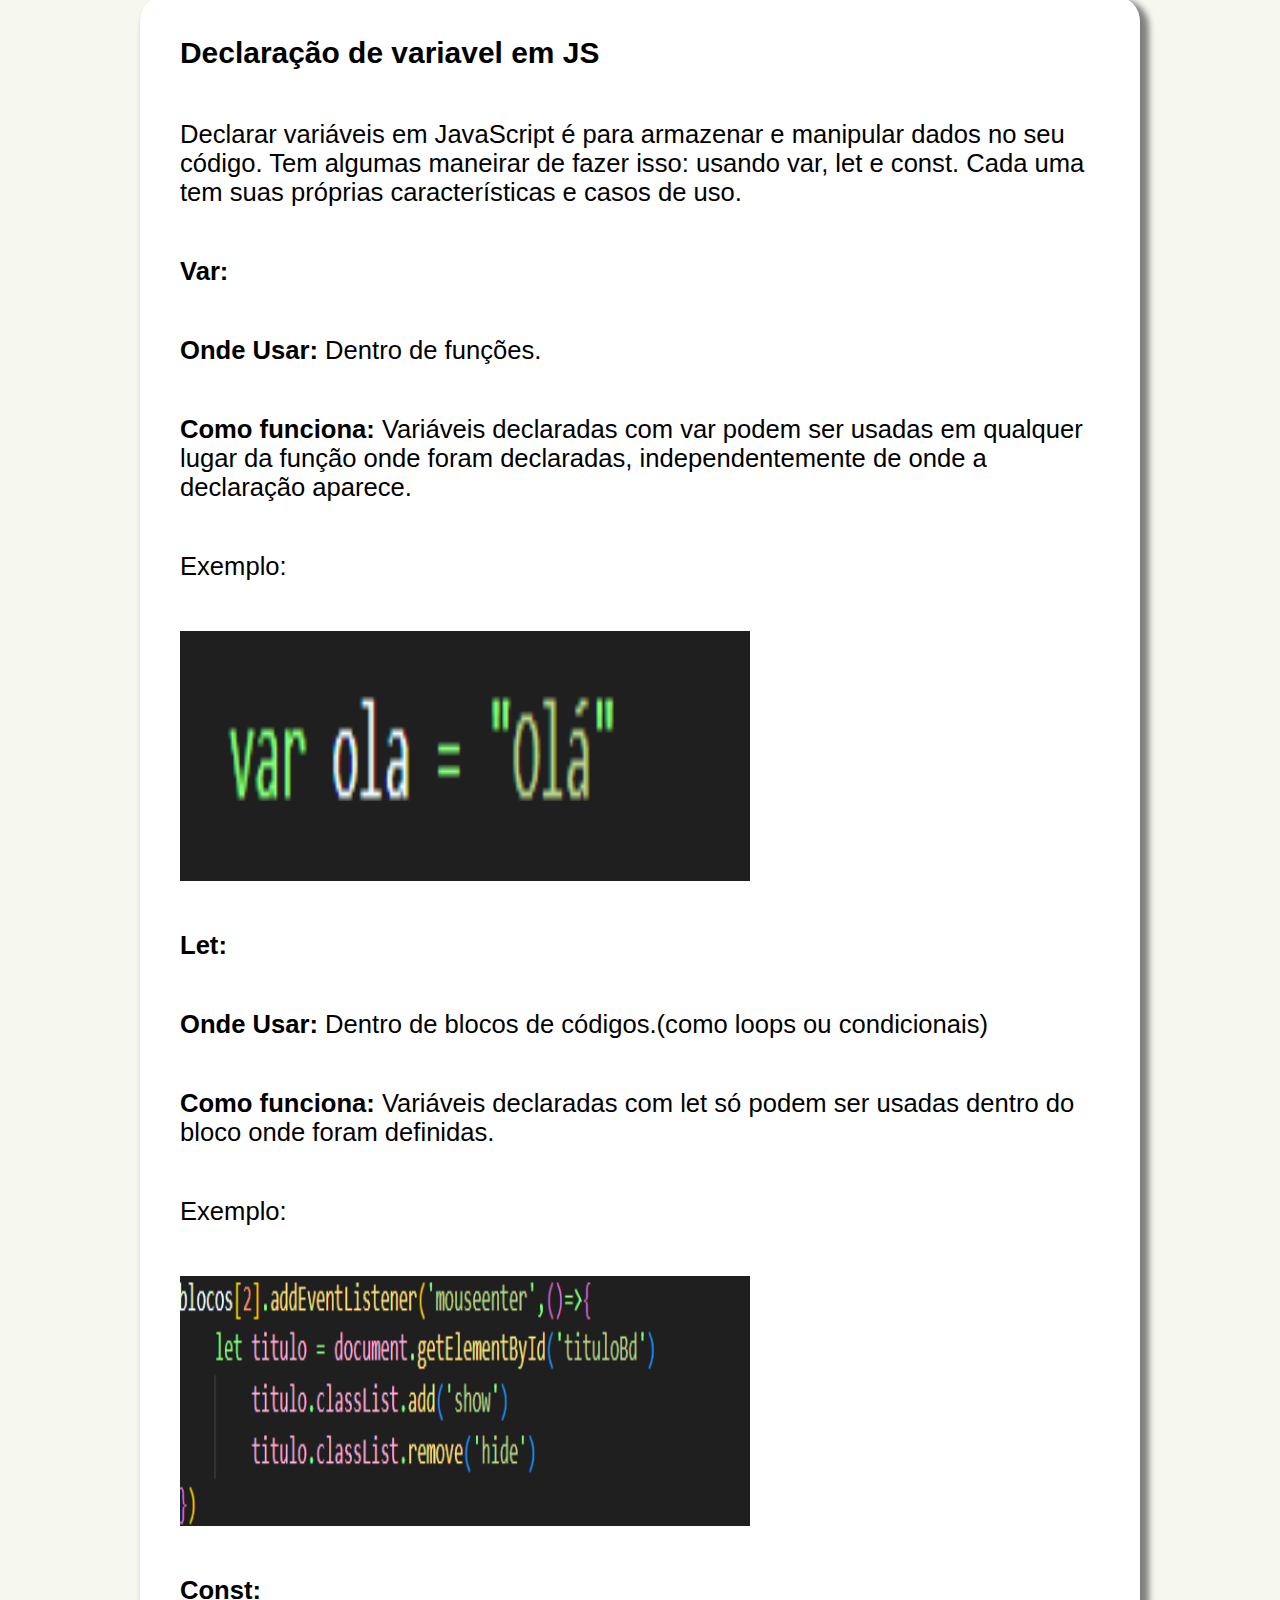
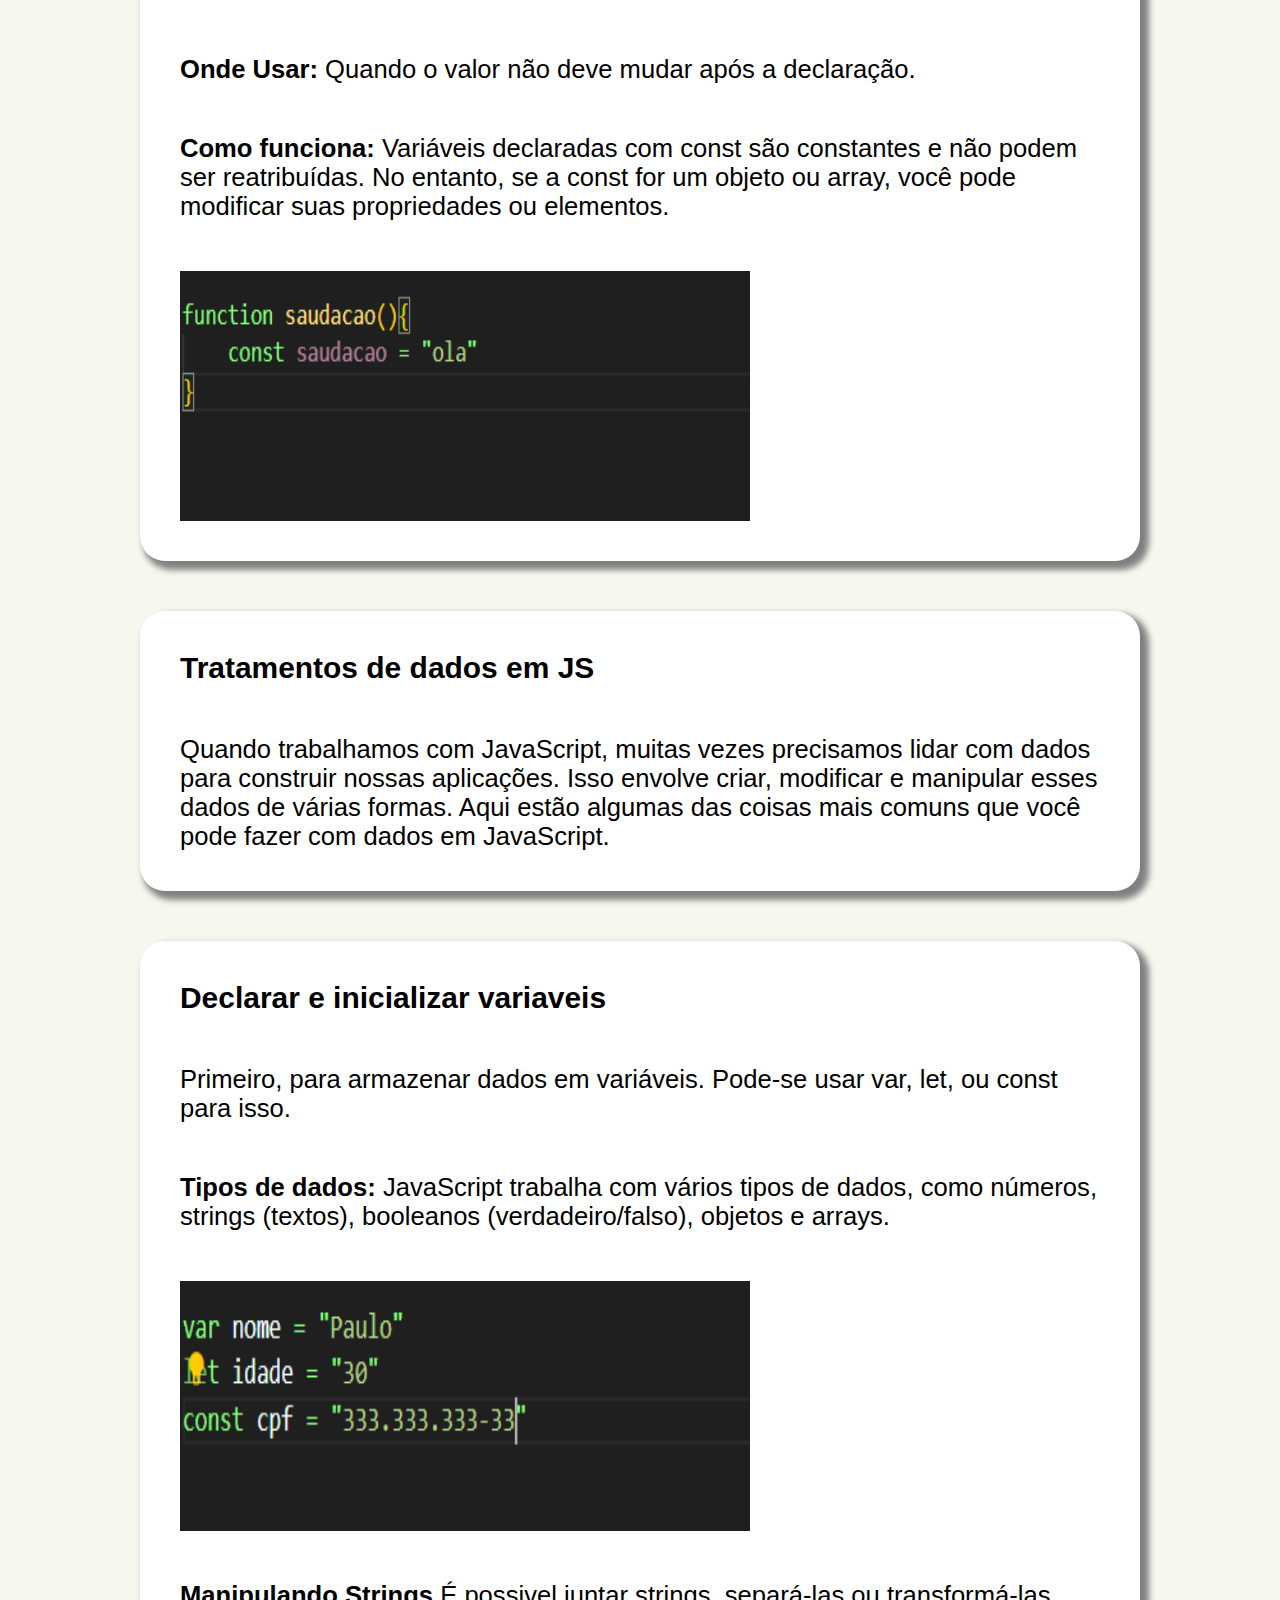
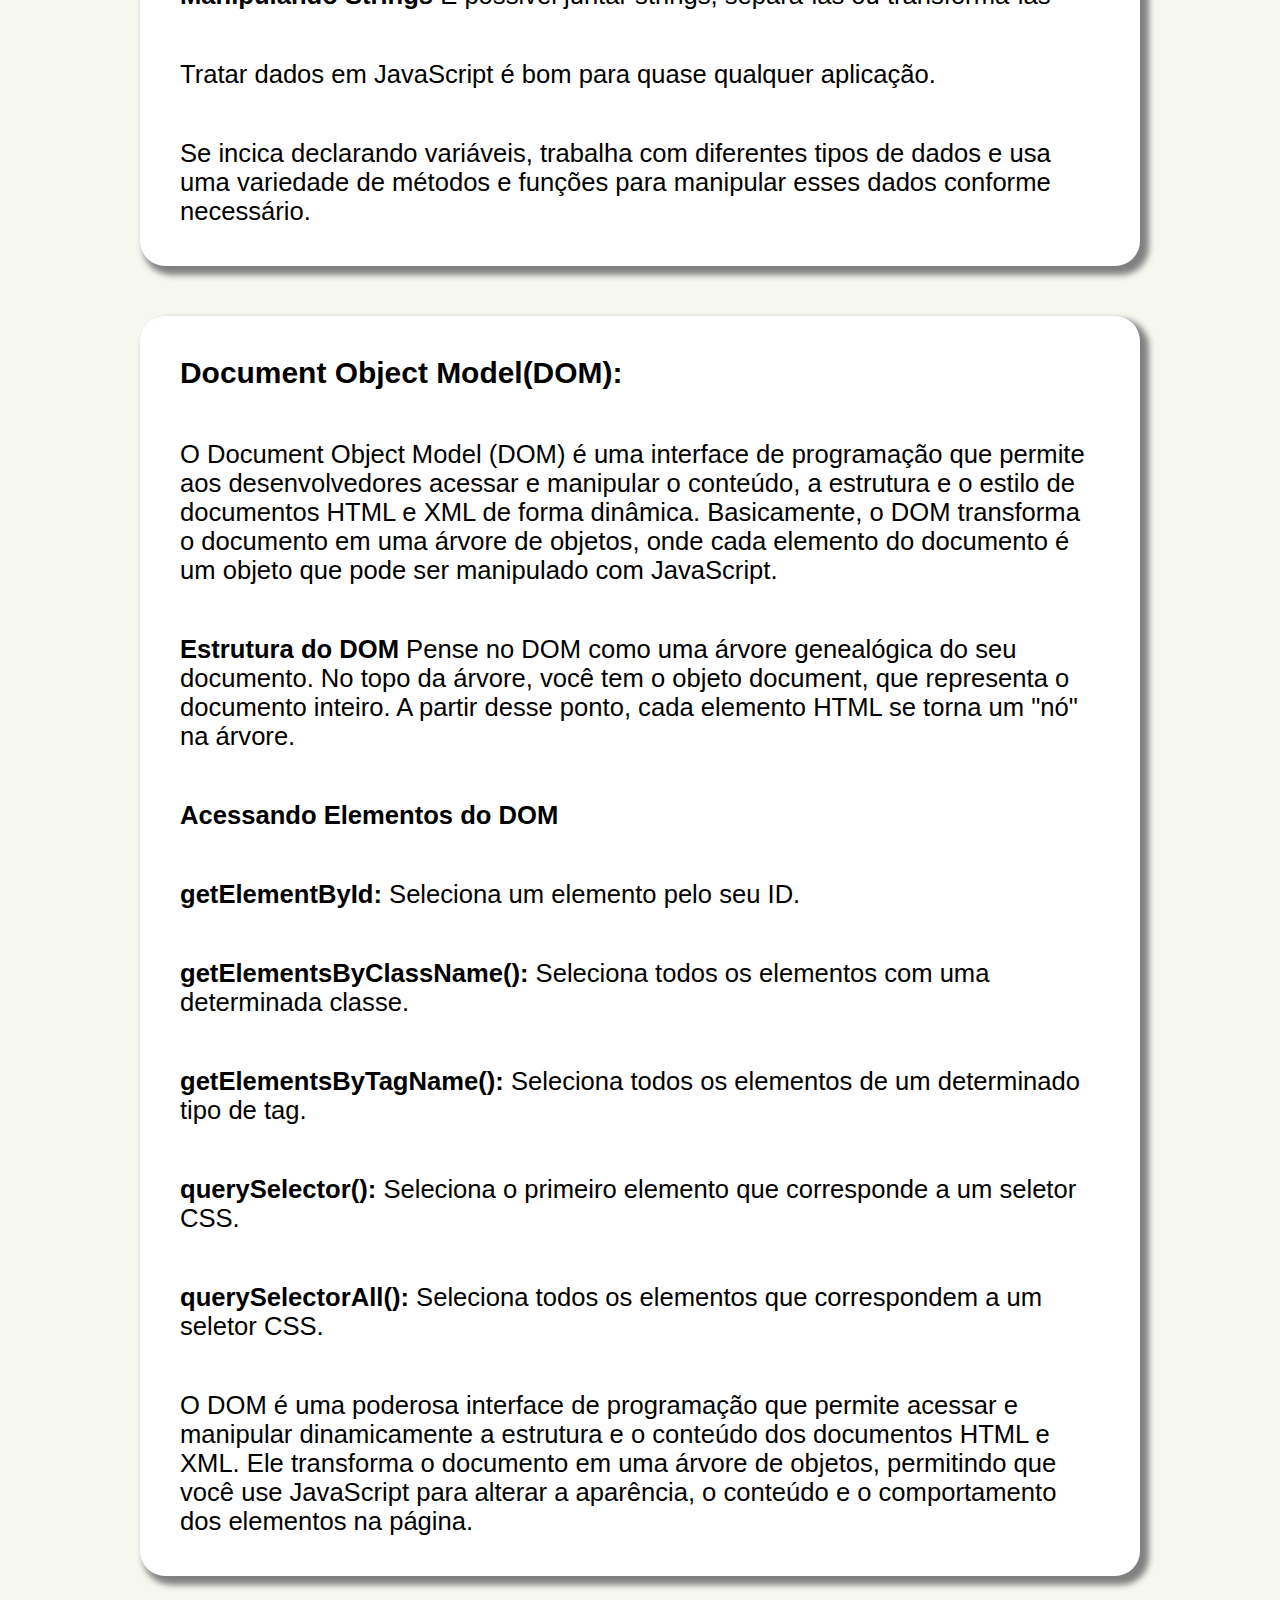
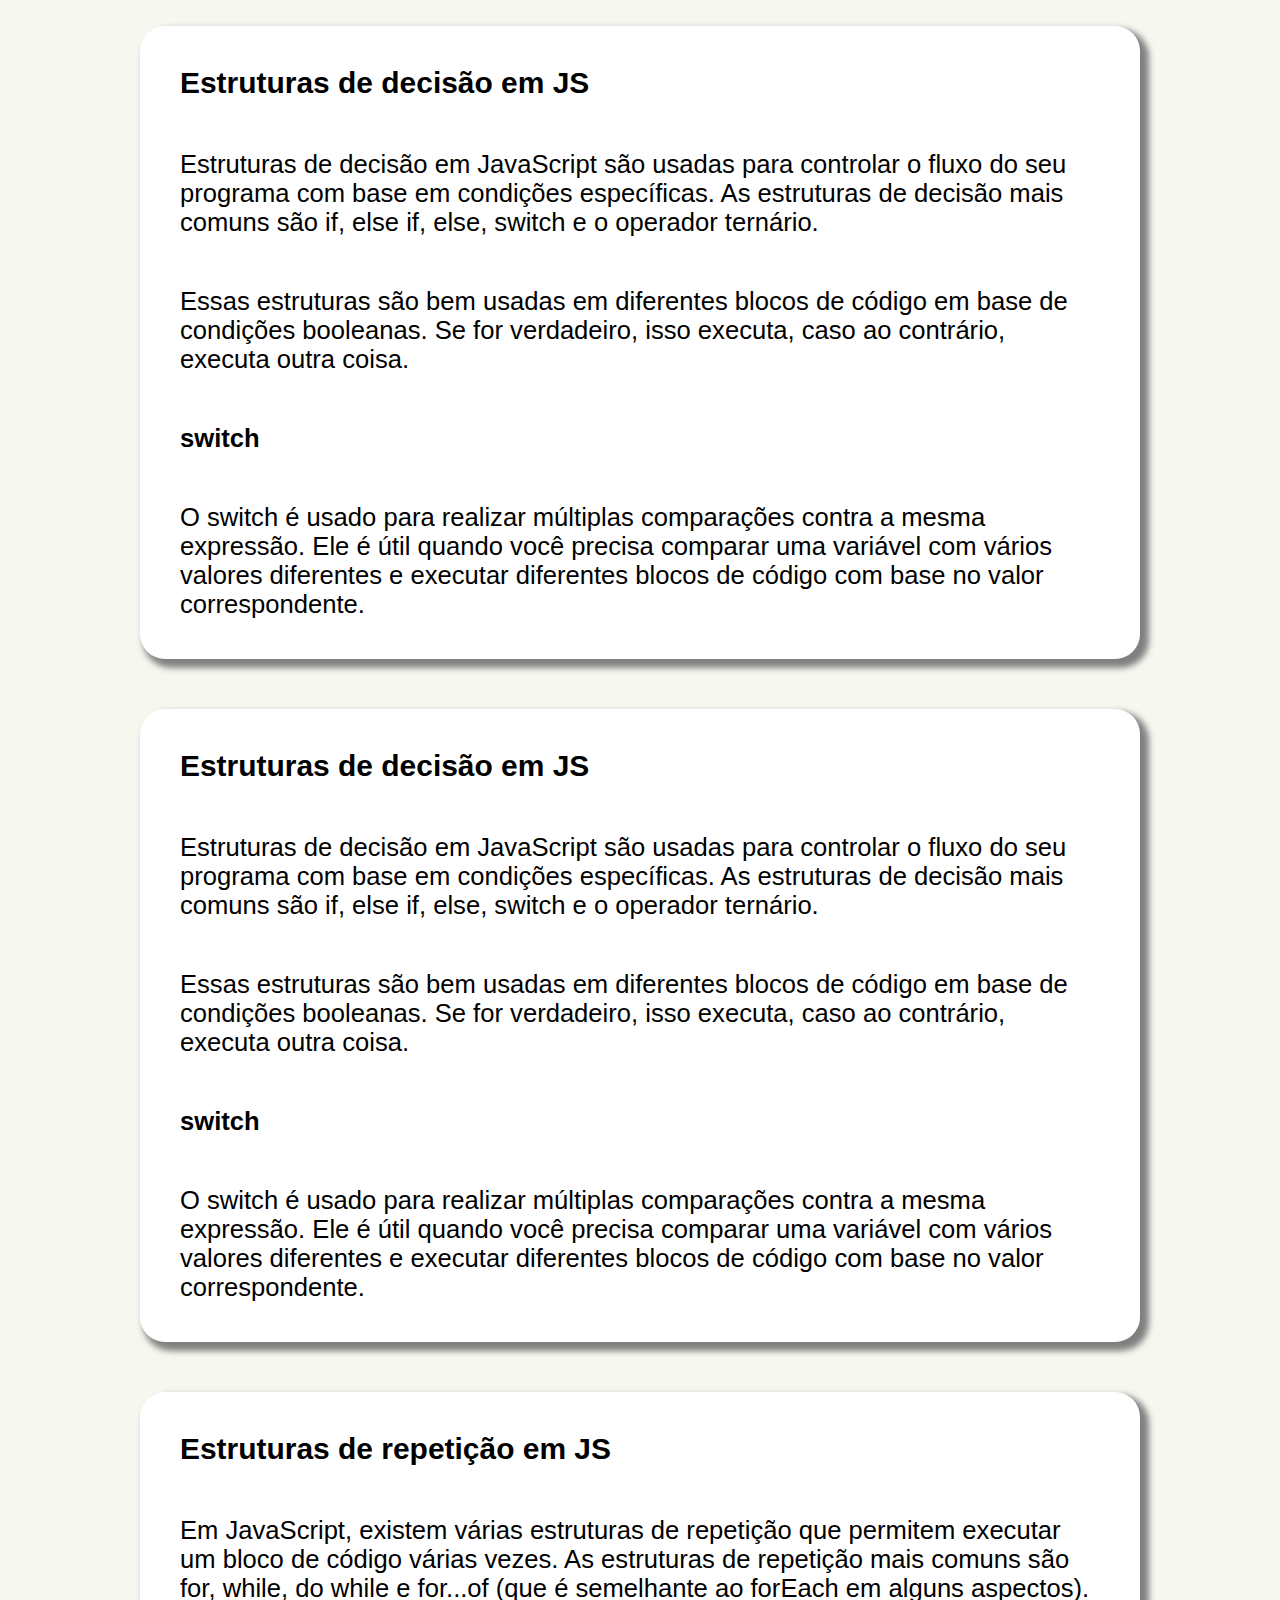
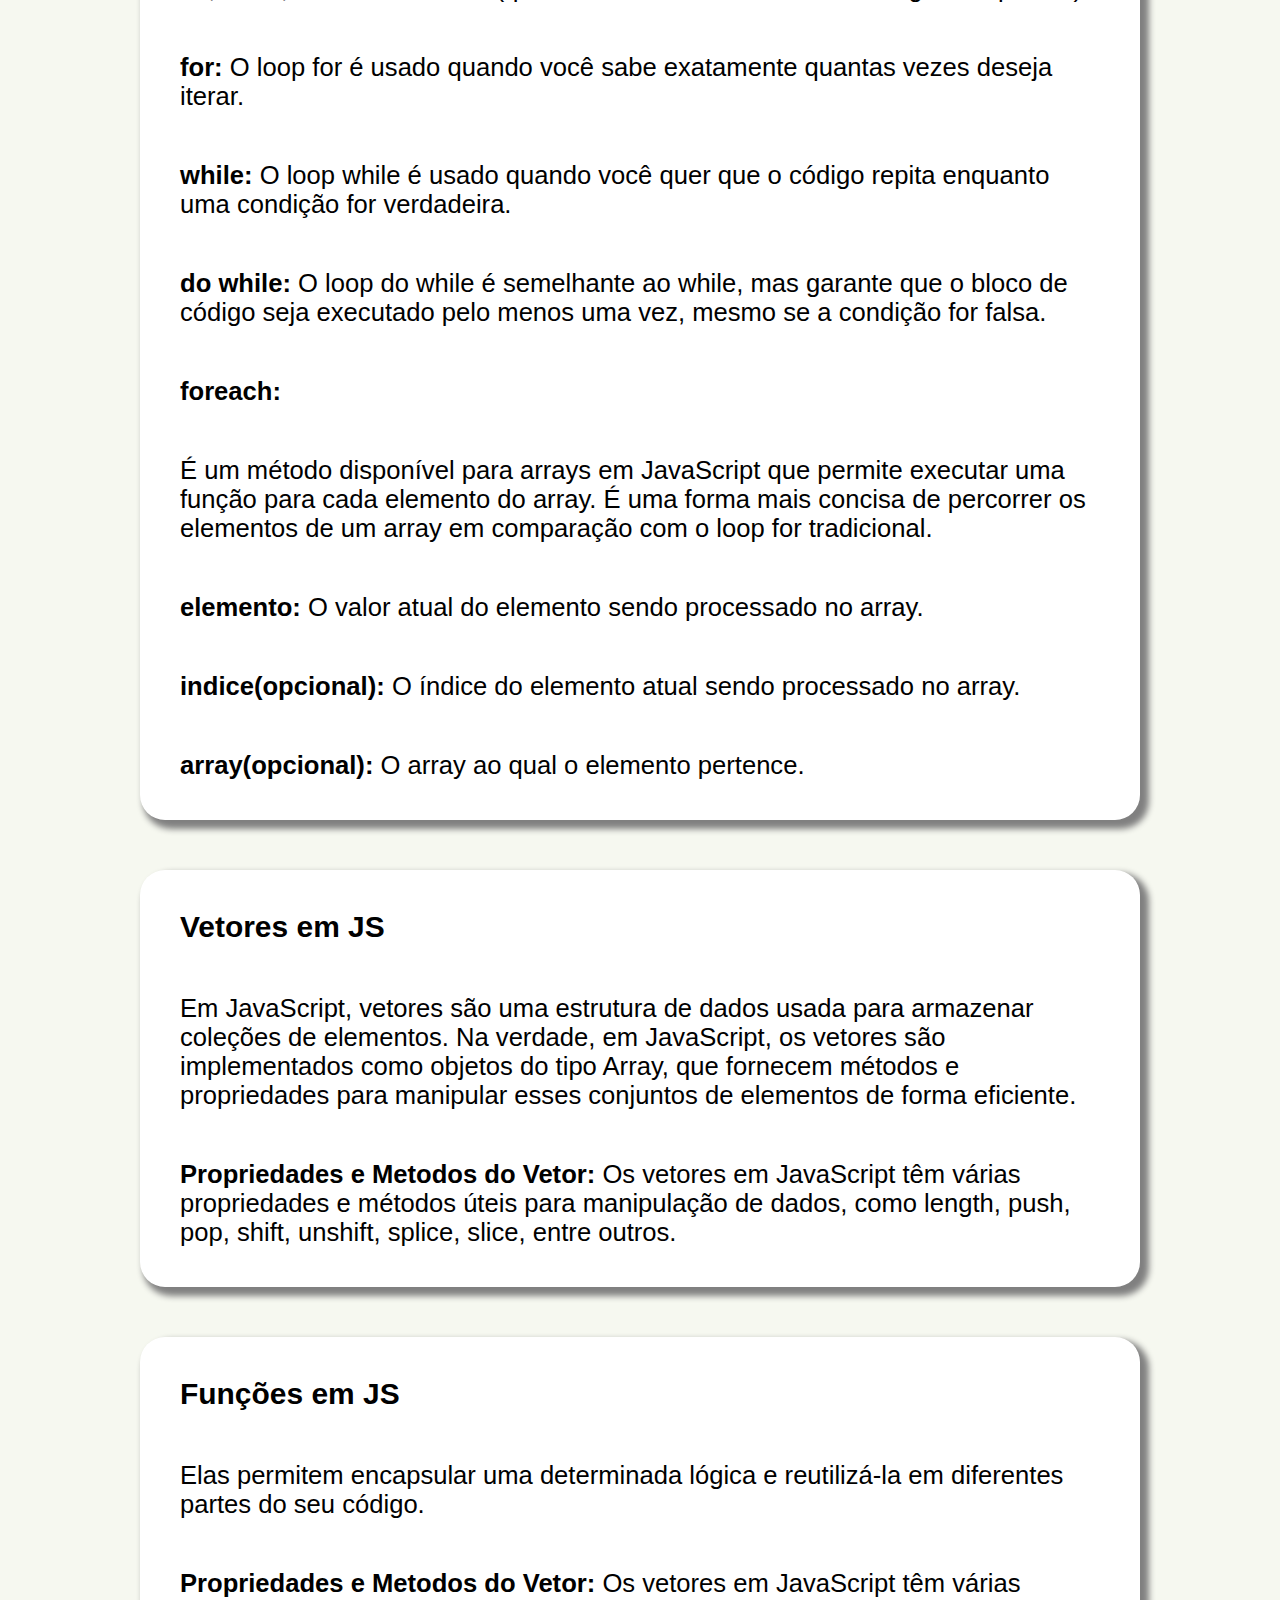
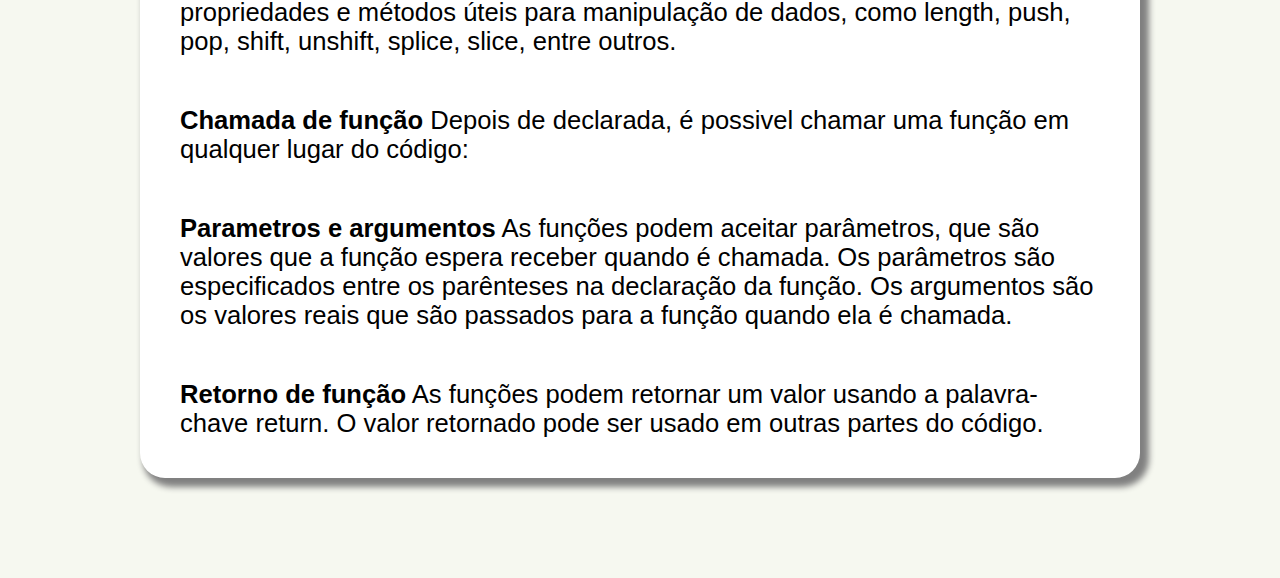
<file: Portifólio/Telas/indexdw.html>
<!DOCTYPE html>
<html lang="en">
<head>
    <meta charset="UTF-8">
    <meta name="viewport" content="width=device-width, initial-scale=1.0">
    <title>Desenvolvimento Web</title>
    <link rel="stylesheet" href="Stylewin/stylewin.css">
</head>
<body>
    <header id="menu">
        <button type="button" id="navopen" onclick="navclick()">
            <span></span>
            <span></span>
            <span></span>
        </button>
        <ul class="acessar">
            <li class="botoes">
                <a href="../index.html">
                    <img class="icons" src="../Image/home-icon-vector.jpg" alt="home">
                </a>
            </li>
            <li class="botoes">
                <a href="https://github.com/JsHenri" target="_blank" rel="noopener noreferrer">
                    <img class="icons" src="../Image/github.jpg" alt="github icon">
                </a>
            </li>
        </ul>
    </header>
    <nav id="navbar" class="hide">
        <input class="botaonav" type="button" onclick="autenter()" value="Automação Industrial">
        <input class="botaonav" type="button" onclick="dwenter()" value="Desenvolvimento Web">
        <input class="botaonav" type="button" onclick="bdenter()" value="Banco de Dados">
        <input class="botaonav" type="button" onclick="lpenter()" value="Lógica de programação">
        <input class="botaonav" type="button" onclick="cdenter()" value="Ciência de Dados">
    </nav>
    <main id="conteudo">
        <div class="conteudos">
            <h3>JavaScript</h3>
            <p><strong>Introdução: </strong>
                JavaScript é uma linguagem de programação 
                amplamente usada para criar e controlar conteúdo dinâmico em páginas web.
            </p>
            <p><strong>Estrutura Básica do JavaScript:</strong> 
            </p>
            <img src="../Image/funcao.png" alt="funcao basica">
        </div>
        <div class="conteudos">
            <h3>Tipos primitivos: </h3>
            <p><strong>Number: </strong>
                Representa valores numéricos, incluindo inteiros e decimais.
            </p>
            <p><strong>Infinity: </strong>
                Representa um valor numérico infinito. Resulta de operações como divisão por zero.
            </p>
            <img src="../Image/infinity.png" alt="imagem infinity">
            <p><strong>NaN (Not-a-Number): </strong>
                Representa um valor que não é um número, resultado de operações inválidas.
            </p>
            <img src="../Image/nan.png" alt="exemplo nan">
            <p><strong>int (Inteiros): </strong>
                Números sem parte decimal.
            </p>
            <img src="../Image/int.png" alt="exemplo int">
            <p><strong>float (Decimais): </strong>
                Números com parte decimal.
            </p>
            <img src="../Image/double.png" alt="exemplo double">
            <p><strong>String: </strong>
                Representa uma sequência de caracteres, usada para armazenar texto.
            </p>
            <img src="../Image/String.png" alt="exemplo String">
            <p><strong>Boolean: </strong>
                Representa um valor lógico, que pode ser true ou false.
            </p>
            <img src="../Image/boolean.png" alt="exemplo boolean">
            <p><strong>Function: </strong>
                Representa um bloco de código que pode ser executado ou chamado.
            </p>
            <img src="../Image/functioncompra.png" alt="exemplo função">
            <p><strong>Object: </strong>
                Representa uma coleção de propriedades, 
                onde cada propriedade é uma associação entre um nome (ou chave) e um valor. Objetos podem incluir outros objetos e tipos primitivos.
            </p>
        </div>
        <div class="conteudos">
            <h3>Tipos relacionados a Object: </h3>
            <p><strong>null: </strong>
                Representa a ausência intencional de qualquer valor objeto.
            </p>
            <p><strong>Regras para nomear variaveis: </strong></p>
            <p><strong>O QUE É PERMITIDO: </strong></p>
            <li>Começar com letra ou _ ou $</li>
            <li>Conter acentos</li>
            <p><strong>NÃO É PERMITIDO: </strong></p>
            <li>Começar com números</li>
            <li>Conter espaços</li>
            <li>Usar palavras reservadas</li>
        </div>
        <div class="conteudos">
            <h3>Declaração de variavel em JS</h3>
            <p>Declarar variáveis em JavaScript é para armazenar e manipular dados no seu código. 
                Tem algumas maneirar de fazer isso: usando var, let e const. Cada uma tem suas próprias características e casos de uso.
            </p>
            <p><strong>Var: </strong></p>
            <p><strong>Onde Usar: </strong> Dentro de funções.</p>
            <p><strong>Como funciona: </strong> 
                Variáveis declaradas com var podem ser usadas em qualquer lugar da função onde foram declaradas, independentemente de onde a declaração aparece.</p>
            <p>Exemplo: </p>
            <img src="../Image/String.png" alt="exemplo de Variavel Local">
            <p><strong>Let: </strong></p>
            <p><strong>Onde Usar: </strong> Dentro de blocos de códigos.(como loops ou condicionais)</p>
            <p><strong>Como funciona: </strong> 
                Variáveis declaradas com let só podem ser usadas dentro do bloco onde foram definidas.
            </p>
            <p>Exemplo: </p>
            <img src="../Image/exemplo let.png" alt="exemplo let">
            <p><strong>Const: </strong></p>
            <p><strong>Onde Usar: </strong> Quando o valor não deve mudar após a declaração.</p>
            <p><strong>Como funciona: </strong> 
                Variáveis declaradas com const são constantes e não podem ser reatribuídas. No entanto, se a const for um objeto ou array, você pode modificar suas propriedades ou elementos.
            </p>
            <img src="../Image/exemplo const.png" alt="exemplo const">
        </div>
        <div class="conteudos">
            <h3>Tratamentos de dados em JS</h3>
            <p>Quando trabalhamos com JavaScript, muitas vezes precisamos lidar com dados para construir nossas aplicações. Isso envolve criar, modificar e manipular esses dados de várias formas. Aqui estão algumas das coisas mais comuns que você pode fazer com dados em JavaScript.

            </p>
        </div>
        <div class="conteudos">
            <h3>Declarar e inicializar variaveis</h3>
            <p>Primeiro, para armazenar dados em variáveis. Pode-se usar var, let, ou const para isso.
            </p>
            <p><strong>Tipos de dados: </strong> JavaScript trabalha com vários tipos de dados, como números, strings (textos), booleanos (verdadeiro/falso), objetos e arrays.
            </p>
            <img src="../Image/variaveis.png" alt="exemplo variaveis">
            <p><strong>Manipulando Strings </strong>
                É possivel juntar strings, separá-las ou transformá-las
            </p>
            <p>Tratar dados em JavaScript é bom para quase qualquer aplicação. 
            </p>
            <p>Se incica declarando variáveis, trabalha com diferentes tipos de dados e usa uma variedade de métodos e funções para manipular esses dados conforme necessário. 
            </p>
        </div>
        <div class="conteudos">
            <h3>Document Object Model(DOM): </h3>
            <p>O Document Object Model (DOM) é uma interface de programação que permite aos desenvolvedores acessar e manipular o conteúdo, a estrutura e o estilo de documentos HTML e XML de forma dinâmica. 
                Basicamente, o DOM transforma o documento em uma árvore de objetos, onde cada elemento do documento é um objeto que pode ser manipulado com JavaScript.
            </p>
            <p><strong>Estrutura do DOM</strong>
                Pense no DOM como uma árvore genealógica do seu documento. No topo da árvore, você tem o objeto document, que representa o documento inteiro. A partir desse ponto, cada elemento HTML se torna um "nó" na árvore. 
            </p>
            <p><strong>Acessando Elementos do DOM</strong></p>
            <p><strong>getElementById: </strong> Seleciona um elemento pelo seu ID.
            </p>
            <p><strong>getElementsByClassName(): </strong> Seleciona todos os elementos com uma determinada classe.
            </p>
            <p><strong>getElementsByTagName(): </strong> Seleciona todos os elementos de um determinado tipo de tag.
            </p>
            <p><strong>querySelector(): </strong> Seleciona o primeiro elemento que corresponde a um seletor CSS.
            </p>
            <p><strong>querySelectorAll(): </strong> Seleciona todos os elementos que correspondem a um seletor CSS.
            </p>
            <p>O DOM é uma poderosa interface de programação que permite acessar e manipular dinamicamente a estrutura e o conteúdo dos documentos HTML e XML. Ele transforma o documento em uma árvore de objetos, permitindo que você use JavaScript para alterar a aparência, o conteúdo e o comportamento dos elementos na página.
            </p>
        </div>
        <div class="conteudos">
            <h3>Estruturas de decisão em JS</h3>
            <p>Estruturas de decisão em JavaScript são usadas para controlar o fluxo do seu programa com base em condições específicas. 
                As estruturas de decisão mais comuns são if, else if, else, switch e o operador ternário.
            </p>
            <p>Essas estruturas são bem usadas em diferentes blocos de código em base de condições booleanas. 
                Se for verdadeiro, isso executa, caso ao contrário, executa outra coisa.
            </p>
            <p><strong>switch</strong></p>
            <p>O switch é usado para realizar múltiplas comparações contra a mesma expressão. 
                Ele é útil quando você precisa comparar uma variável com vários valores diferentes e executar diferentes blocos de código com base no valor correspondente.
            </p>
        </div>
        <div class="conteudos">
            <h3>Estruturas de decisão em JS</h3>
            <p>Estruturas de decisão em JavaScript são usadas para controlar o fluxo do seu programa com base em condições específicas. 
                As estruturas de decisão mais comuns são if, else if, else, switch e o operador ternário.
            </p>
            <p>Essas estruturas são bem usadas em diferentes blocos de código em base de condições booleanas. 
                Se for verdadeiro, isso executa, caso ao contrário, executa outra coisa.
            </p>
            <p><strong>switch</strong></p>
            <p>O switch é usado para realizar múltiplas comparações contra a mesma expressão. 
                Ele é útil quando você precisa comparar uma variável com vários valores diferentes e executar diferentes blocos de código com base no valor correspondente.
            </p>
        </div>
        <div class="conteudos">
            <h3>Estruturas de repetição em JS</h3>
            <p>Em JavaScript, existem várias estruturas de repetição que permitem executar um bloco de código várias vezes. As estruturas de repetição mais comuns são for, while, do while e for...of (que é semelhante ao forEach em alguns aspectos).
            </p>
            <p><strong>for: </strong>
                O loop for é usado quando você sabe exatamente quantas vezes deseja iterar.
            </p>
            <p><strong>while: </strong>
                O loop while é usado quando você quer que o código repita enquanto uma condição for verdadeira.</p>
            <p><strong>do while: </strong>
                O loop do while é semelhante ao while, mas garante que o bloco de código seja executado pelo menos uma vez, mesmo se a condição for falsa.
            </p>
            <p><strong>foreach: </strong></p>
            <p>É um método disponível para arrays em JavaScript que permite executar uma função para cada elemento do array. É uma forma mais concisa de percorrer os elementos de um array em comparação com o loop for tradicional.</p>
            <p><strong>elemento: </strong>
                O valor atual do elemento sendo processado no array.
            </p>
            <p><strong>indice(opcional): </strong>
                O índice do elemento atual sendo processado no array.
            </p>
            <p><strong>array(opcional): </strong>
                O array ao qual o elemento pertence.
            </p>
        </div>
        <div class="conteudos">
            <h3>Vetores em JS</h3>
            <p>Em JavaScript, vetores são uma estrutura de dados usada para armazenar coleções de elementos. 
                Na verdade, em JavaScript, os vetores são implementados como objetos do tipo Array, que fornecem métodos e propriedades para manipular esses conjuntos de elementos de forma eficiente.
            </p>
            <p><strong>Propriedades e Metodos do Vetor: </strong>
                Os vetores em JavaScript têm várias propriedades e métodos úteis para manipulação de dados, como length, push, pop, shift, unshift, splice, slice, entre outros.  
            </p>
        </div>
        <div class="conteudos">
            <h3>Funções em JS</h3>
            <p>Elas permitem encapsular uma determinada lógica e reutilizá-la em diferentes partes do seu código.
            </p>
            <p><strong>Propriedades e Metodos do Vetor: </strong>
                Os vetores em JavaScript têm várias propriedades e métodos úteis para manipulação de dados, como length, push, pop, shift, unshift, splice, slice, entre outros.  
            </p>
            <p><strong>Chamada de função</strong>
                Depois de declarada, é possivel chamar uma função em qualquer lugar do código:
            </p>
            <p><strong>Parametros e argumentos</strong>
                As funções podem aceitar parâmetros, que são valores que a função espera receber quando é chamada. Os parâmetros são especificados entre os parênteses na declaração da função. Os argumentos são os valores reais que são passados para a função quando ela é chamada.
            </p>
            <p><strong>Retorno de função</strong>
                As funções podem retornar um valor usando a palavra-chave return. O valor retornado pode ser usado em outras partes do código.
            </p>
        </div>
    </main>

    <script src="Scriptwin/scriptwin.js"></script>
</body>
</html>
</file>
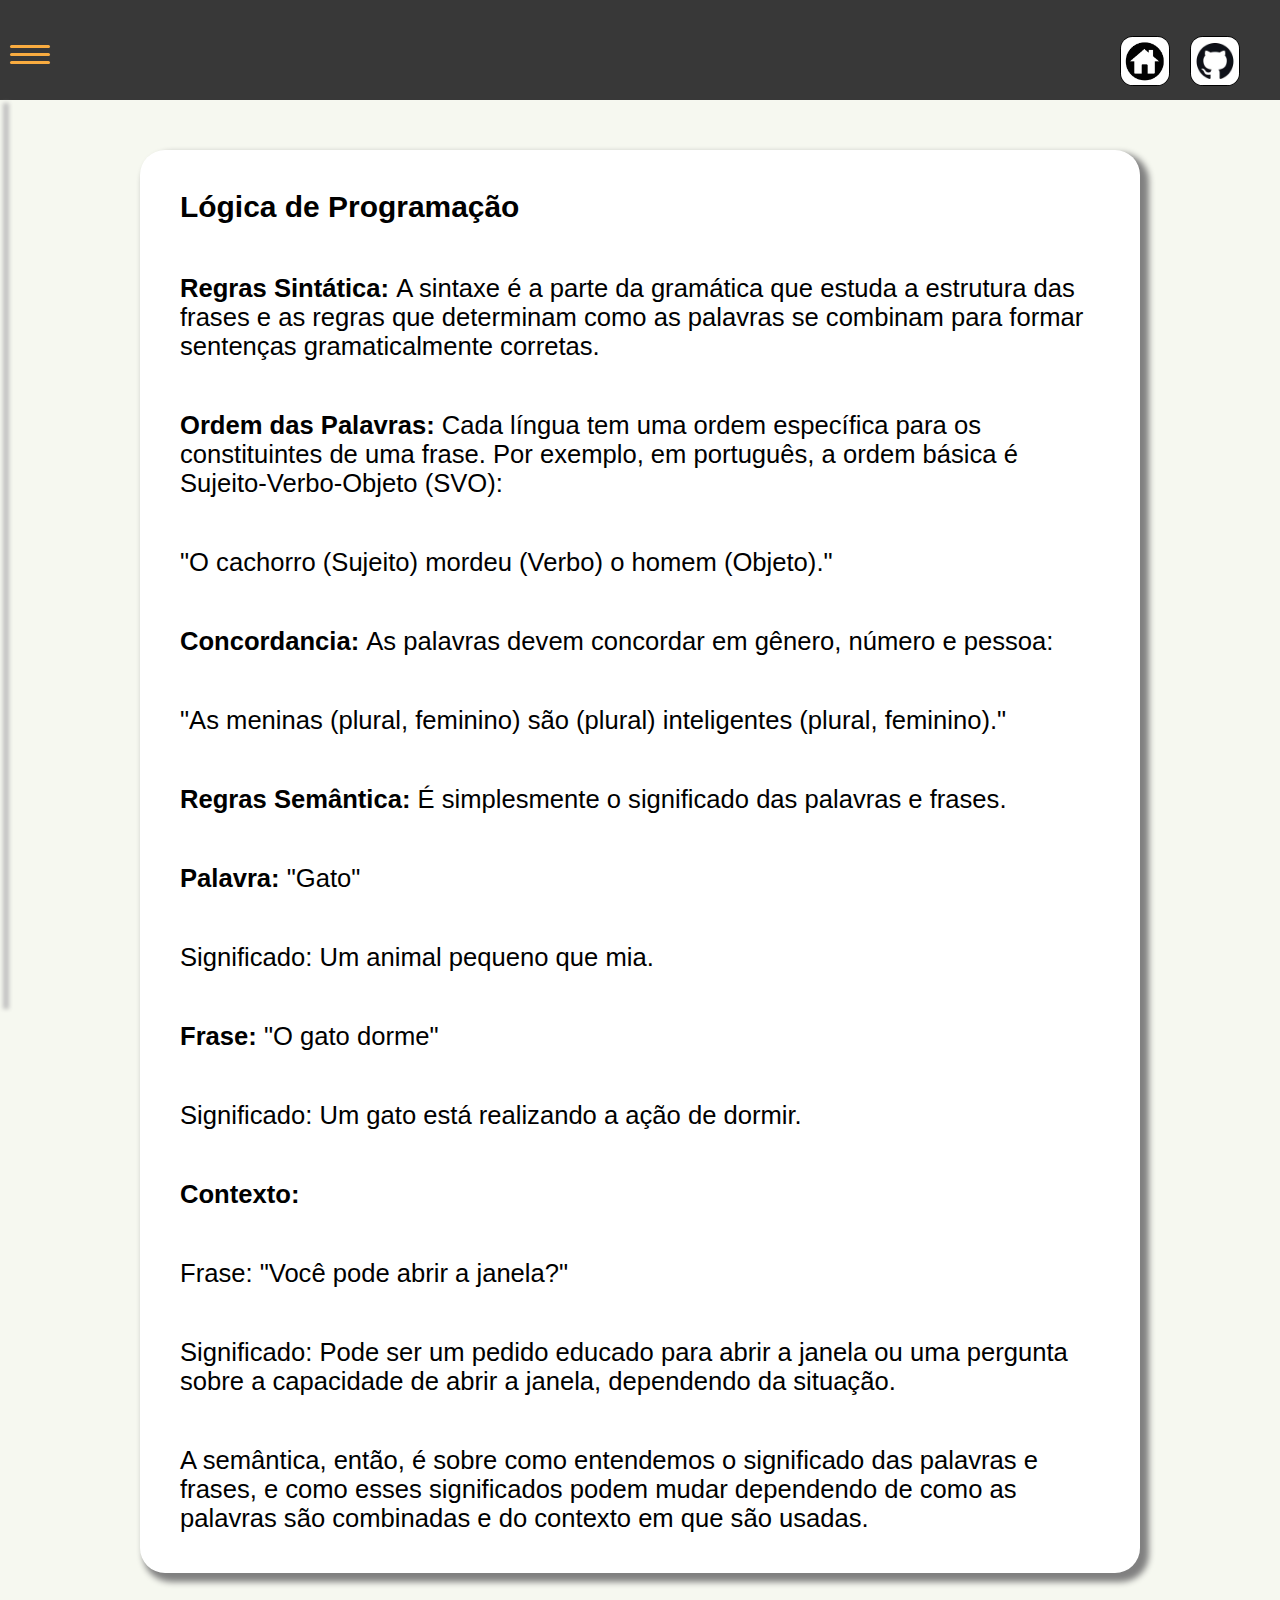
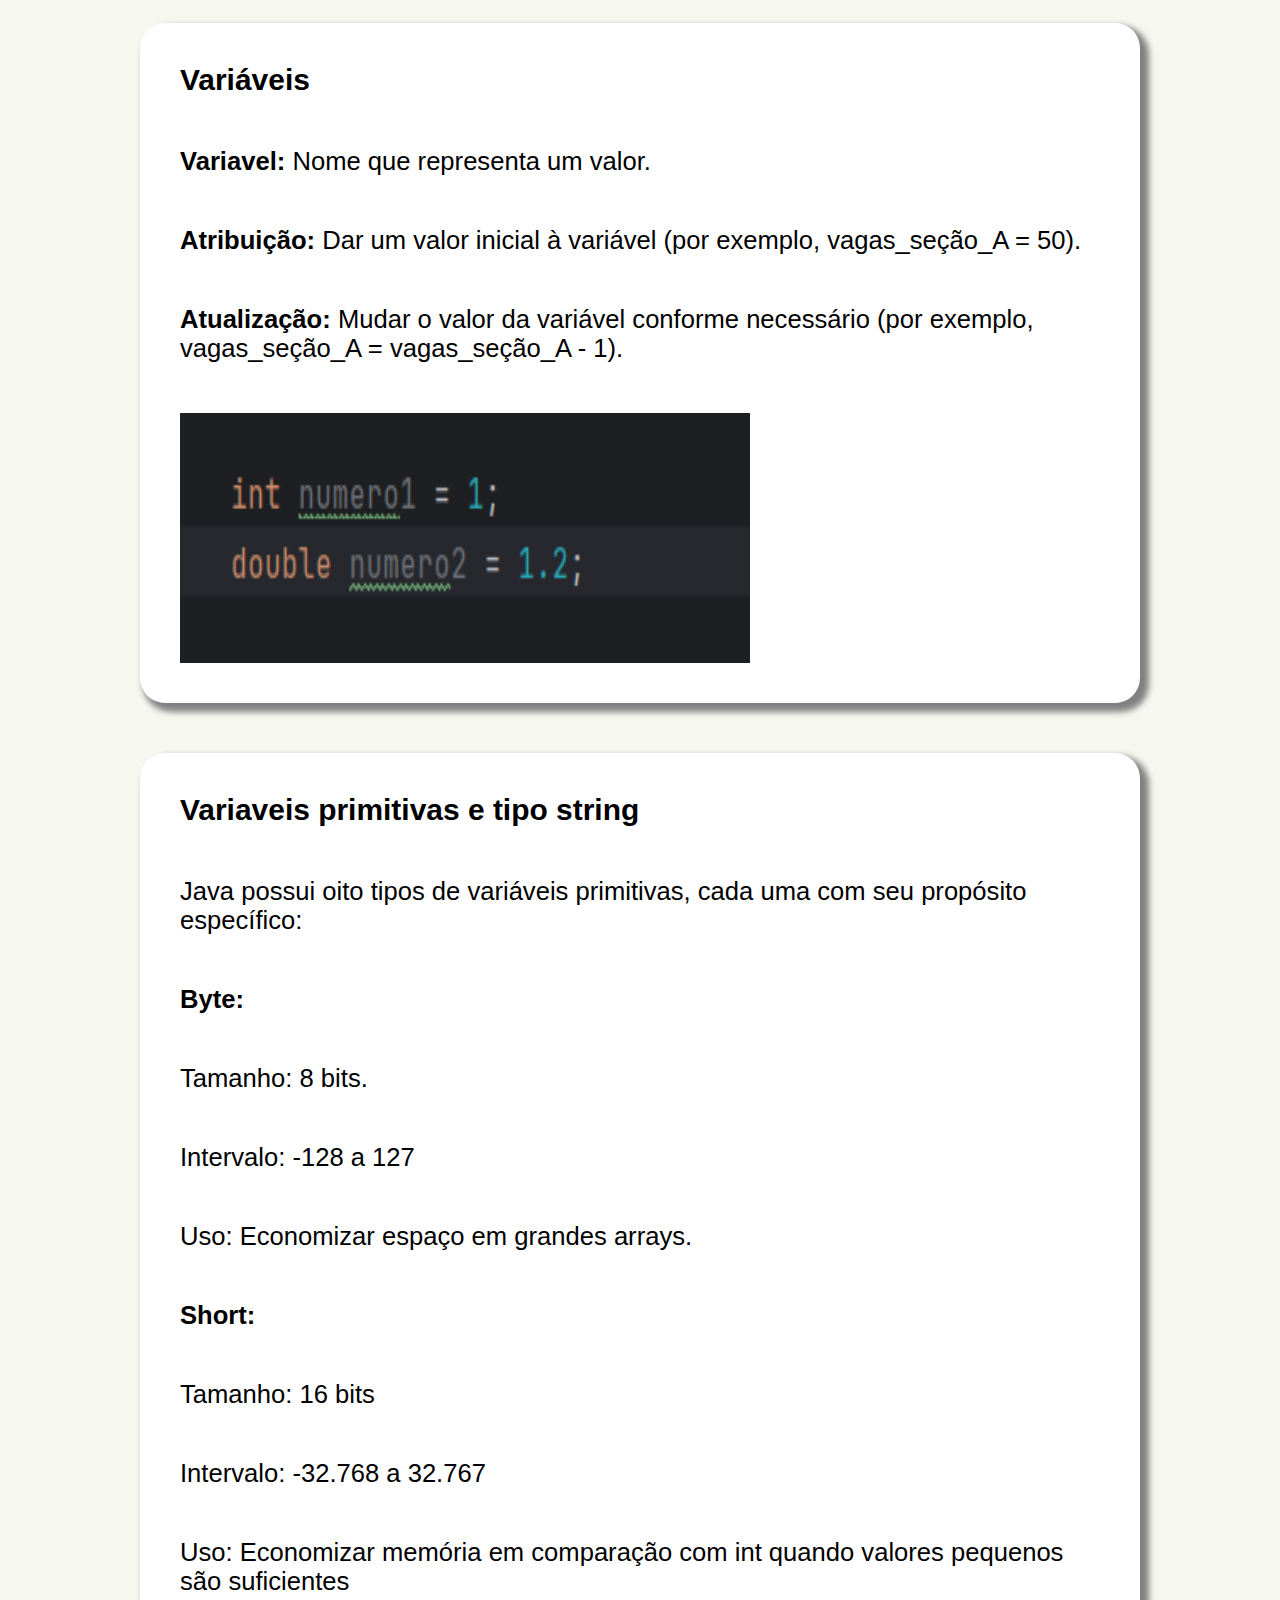
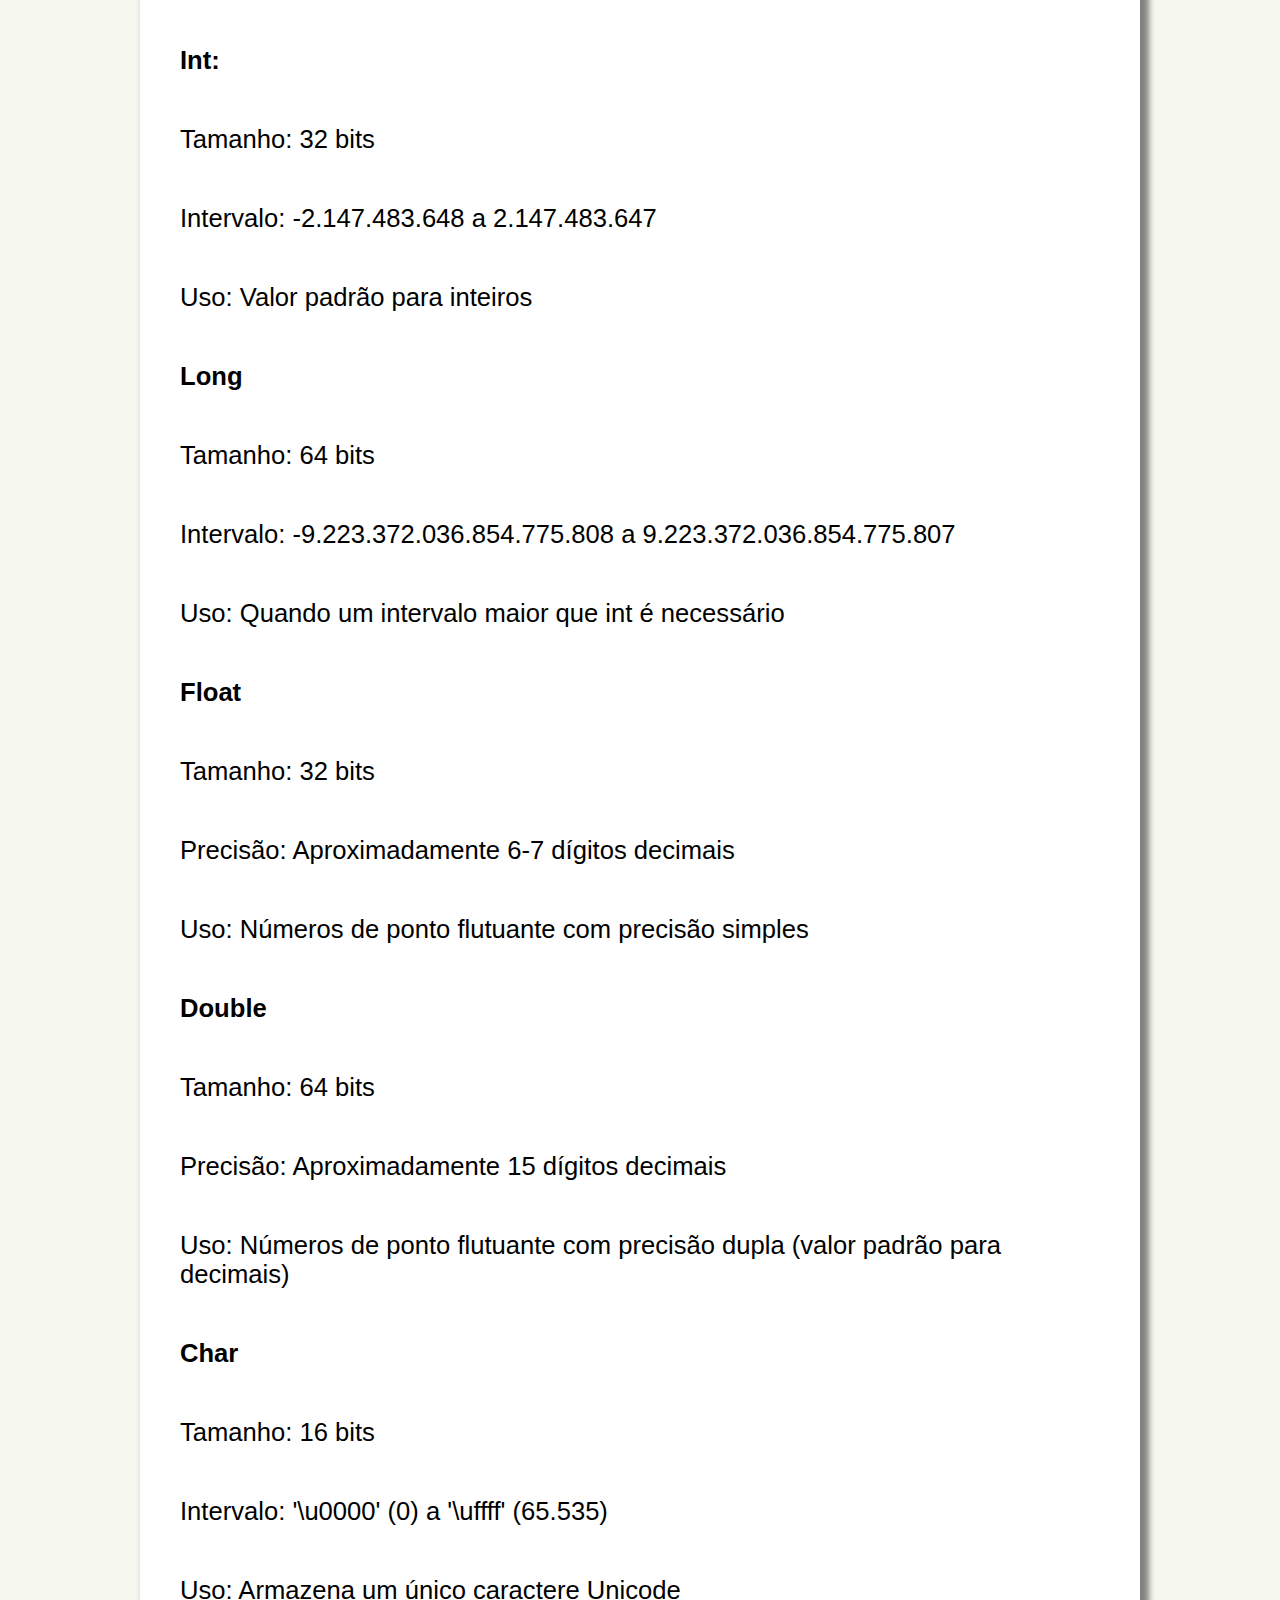
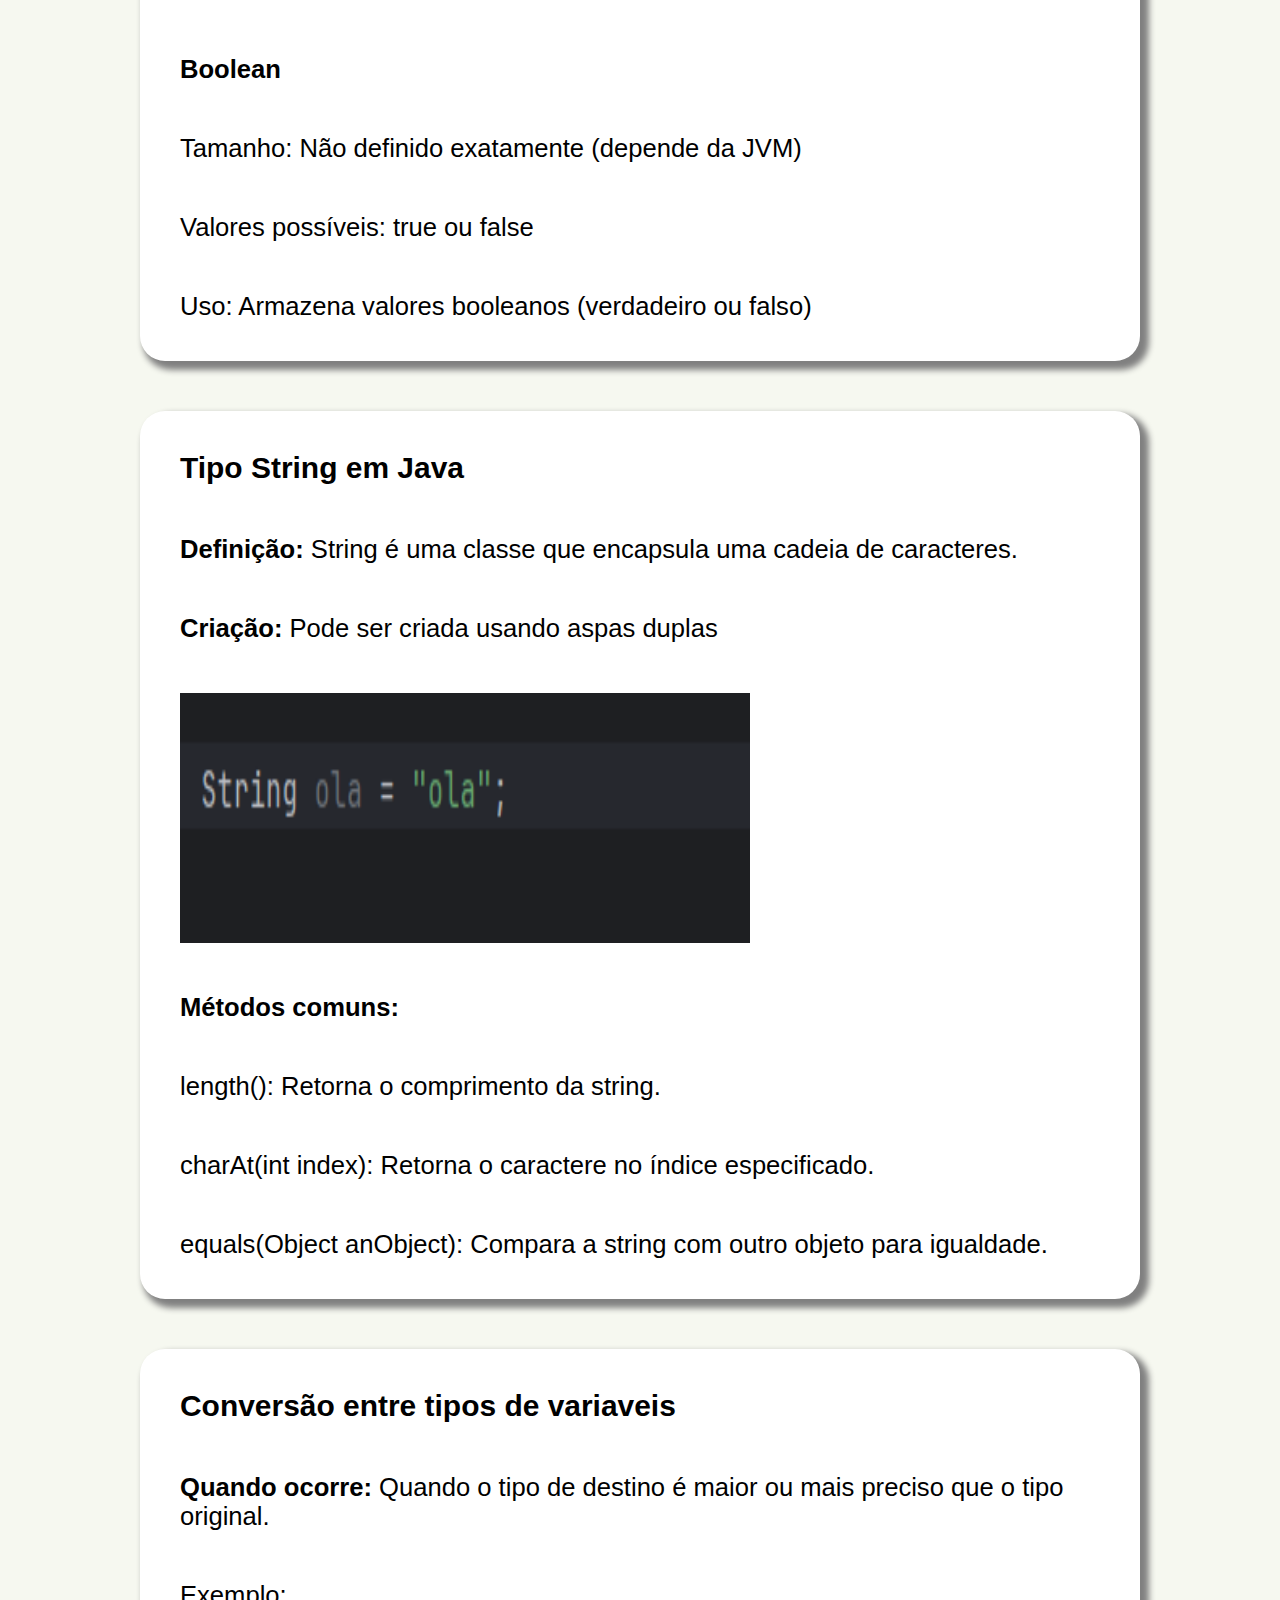
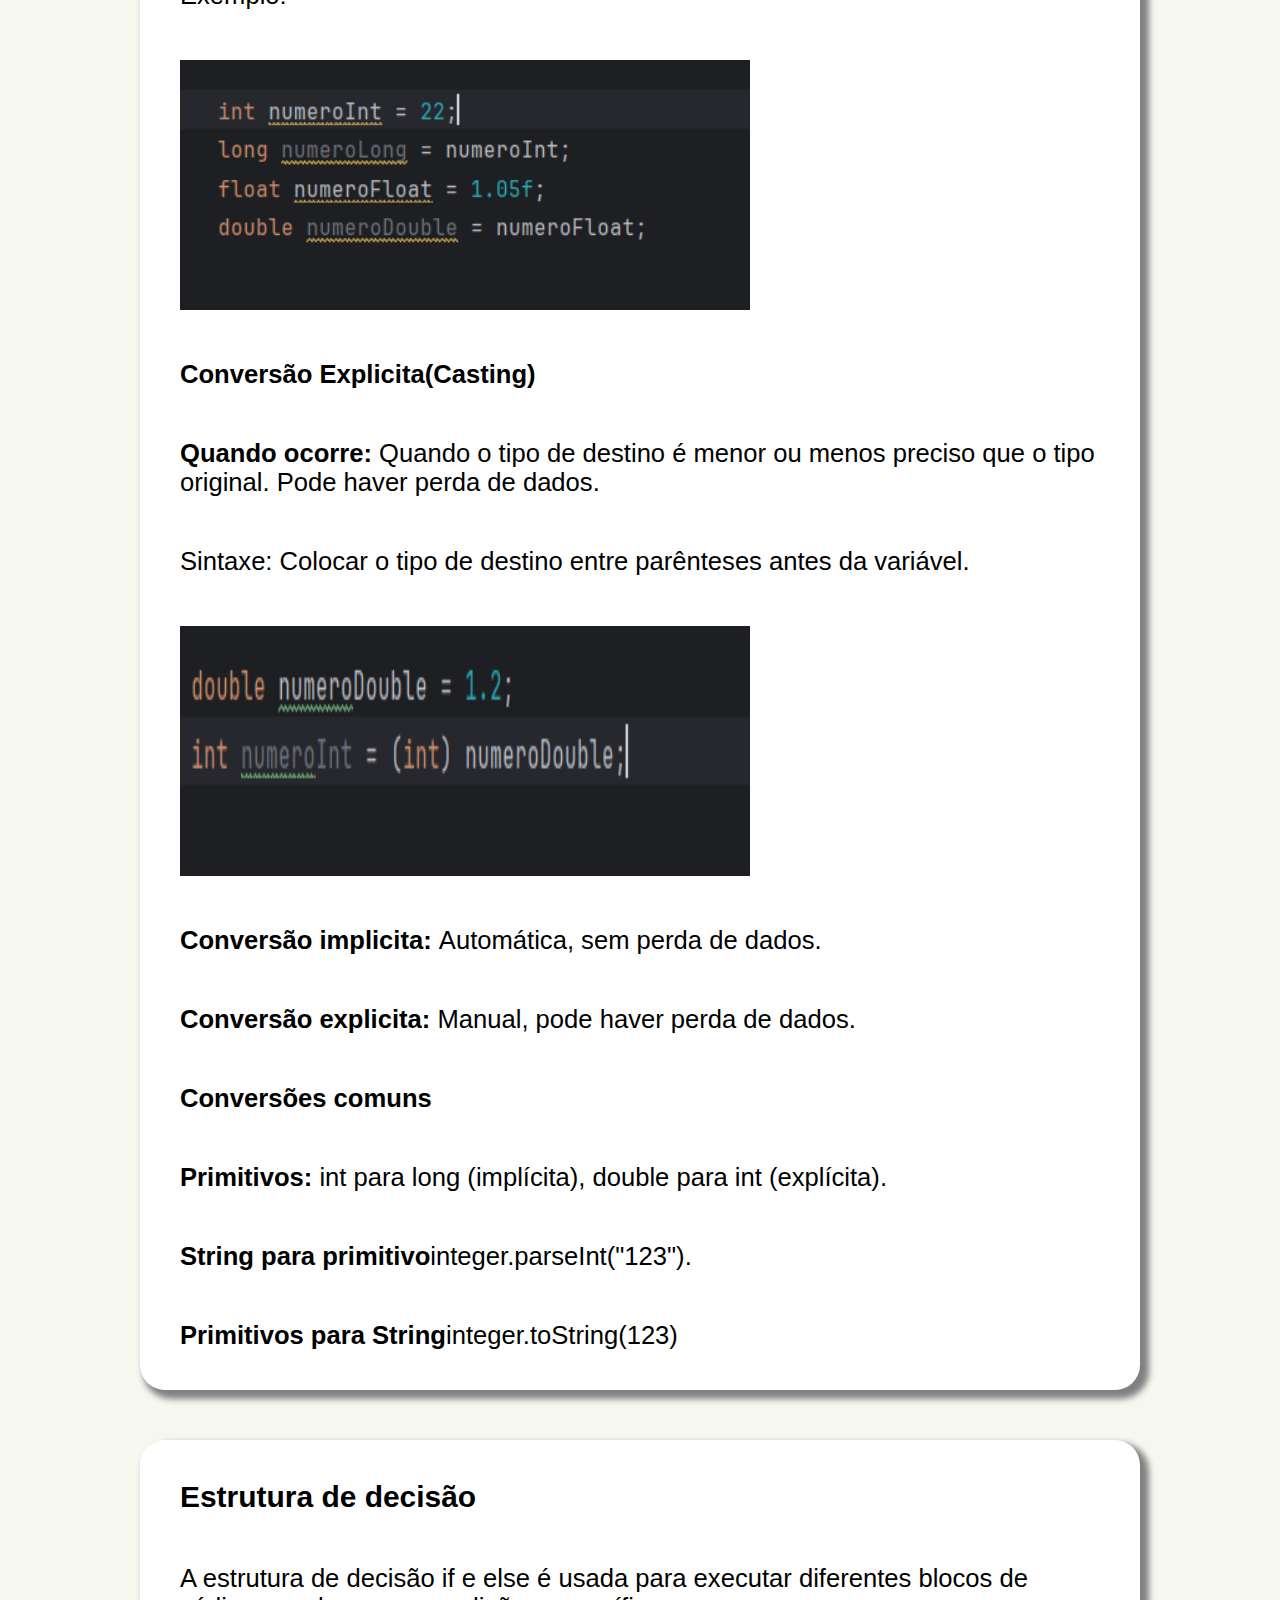
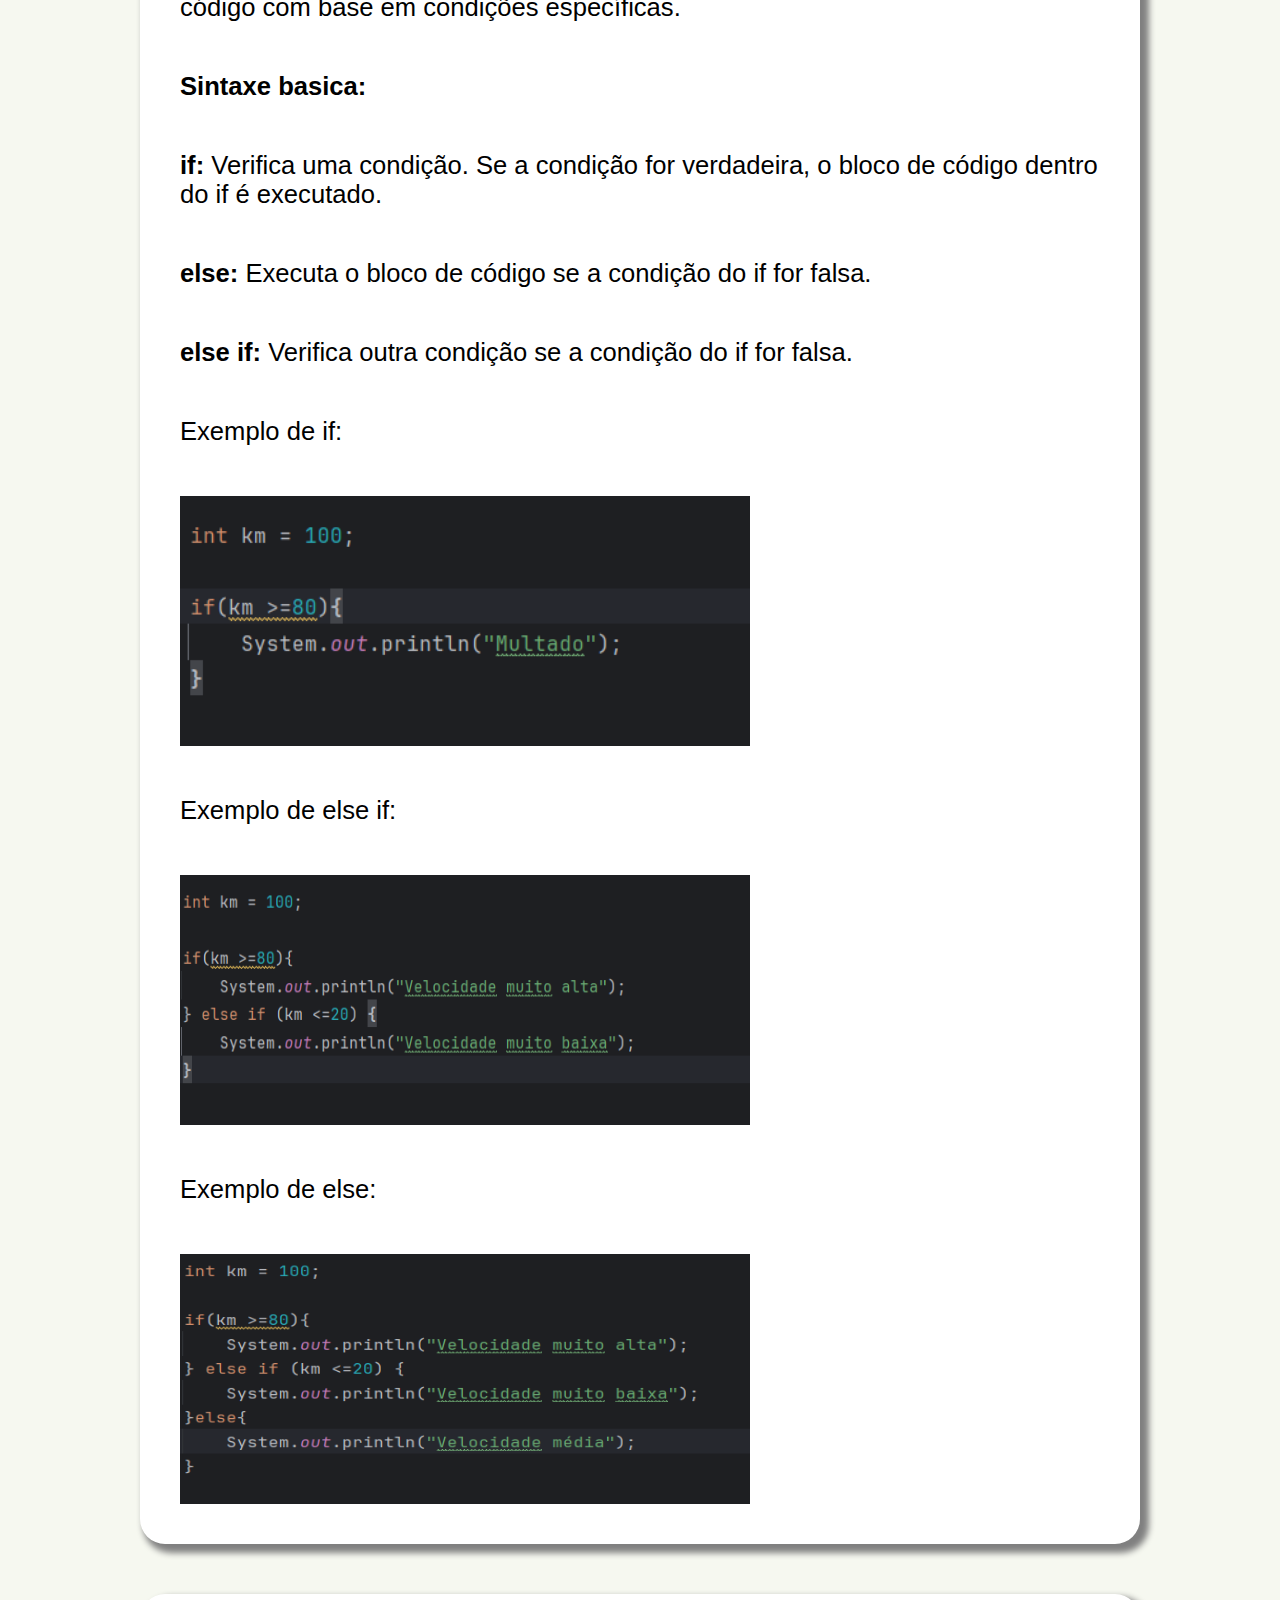
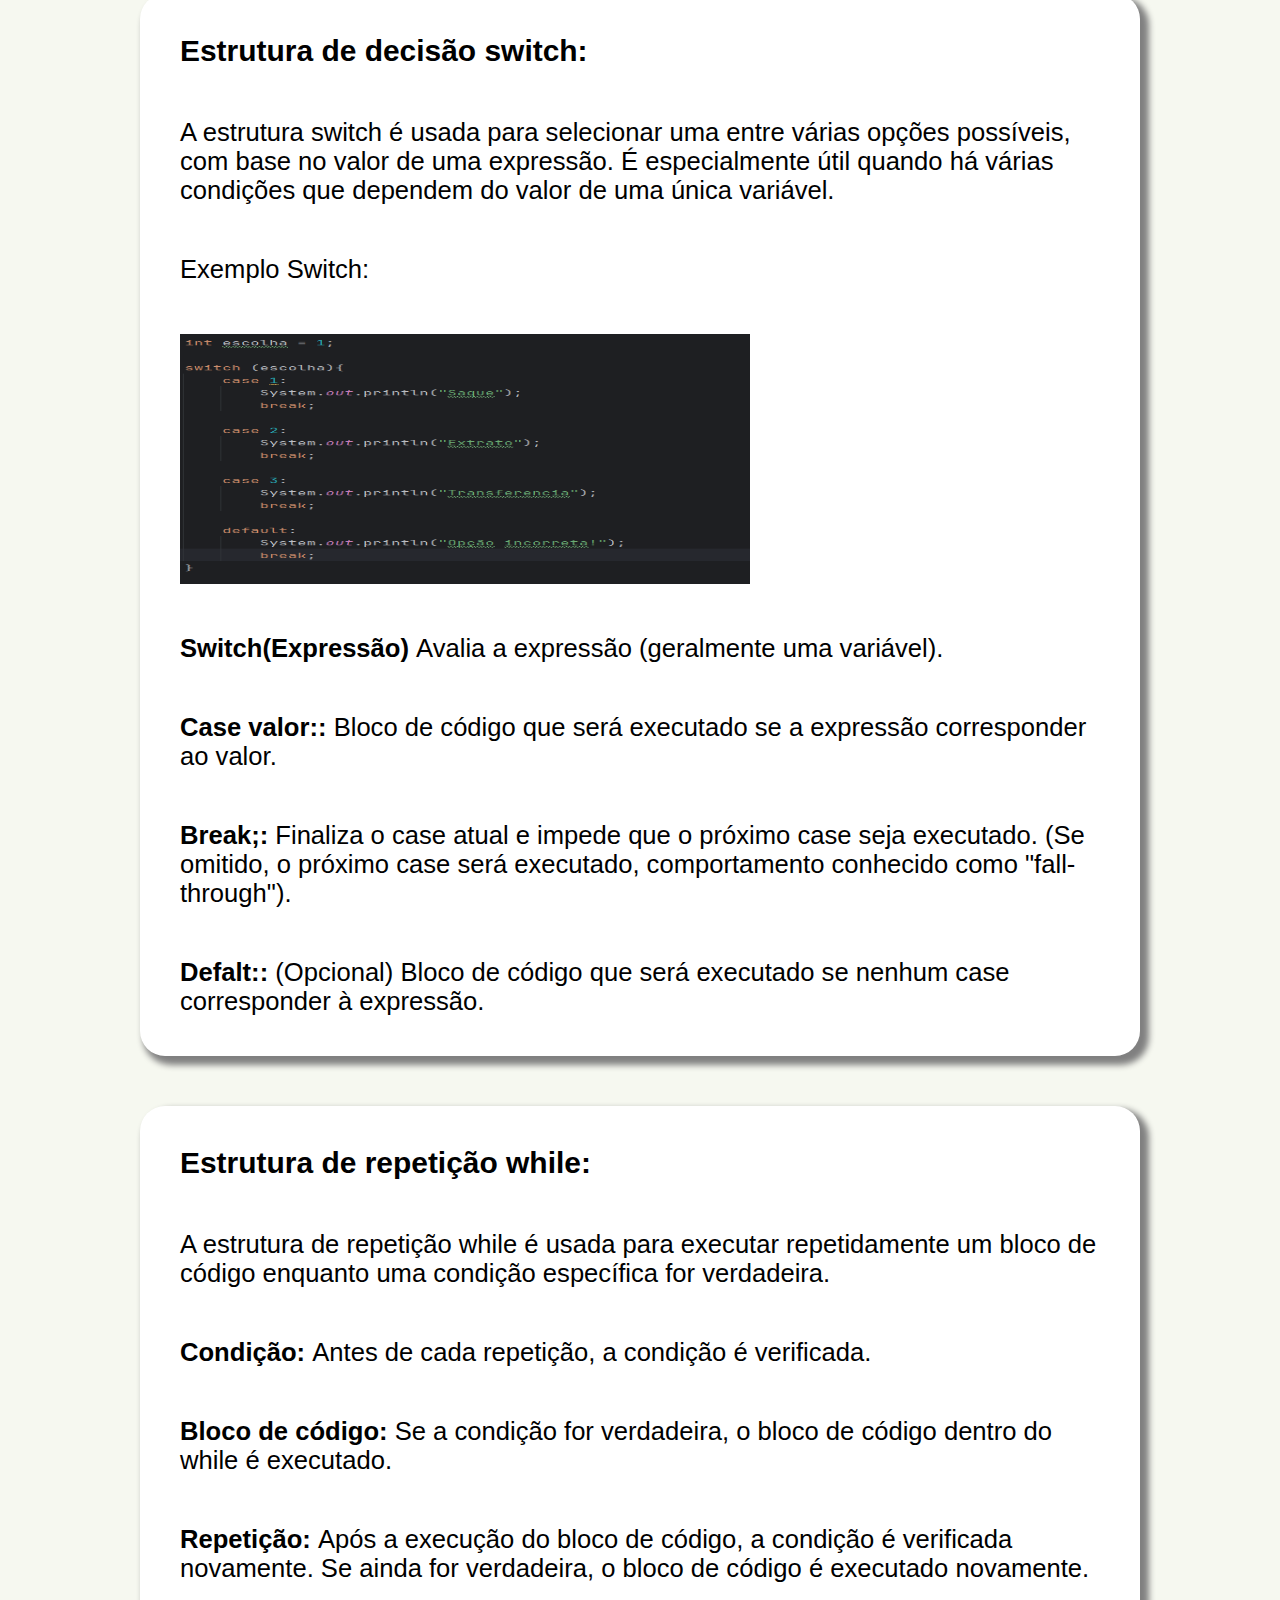
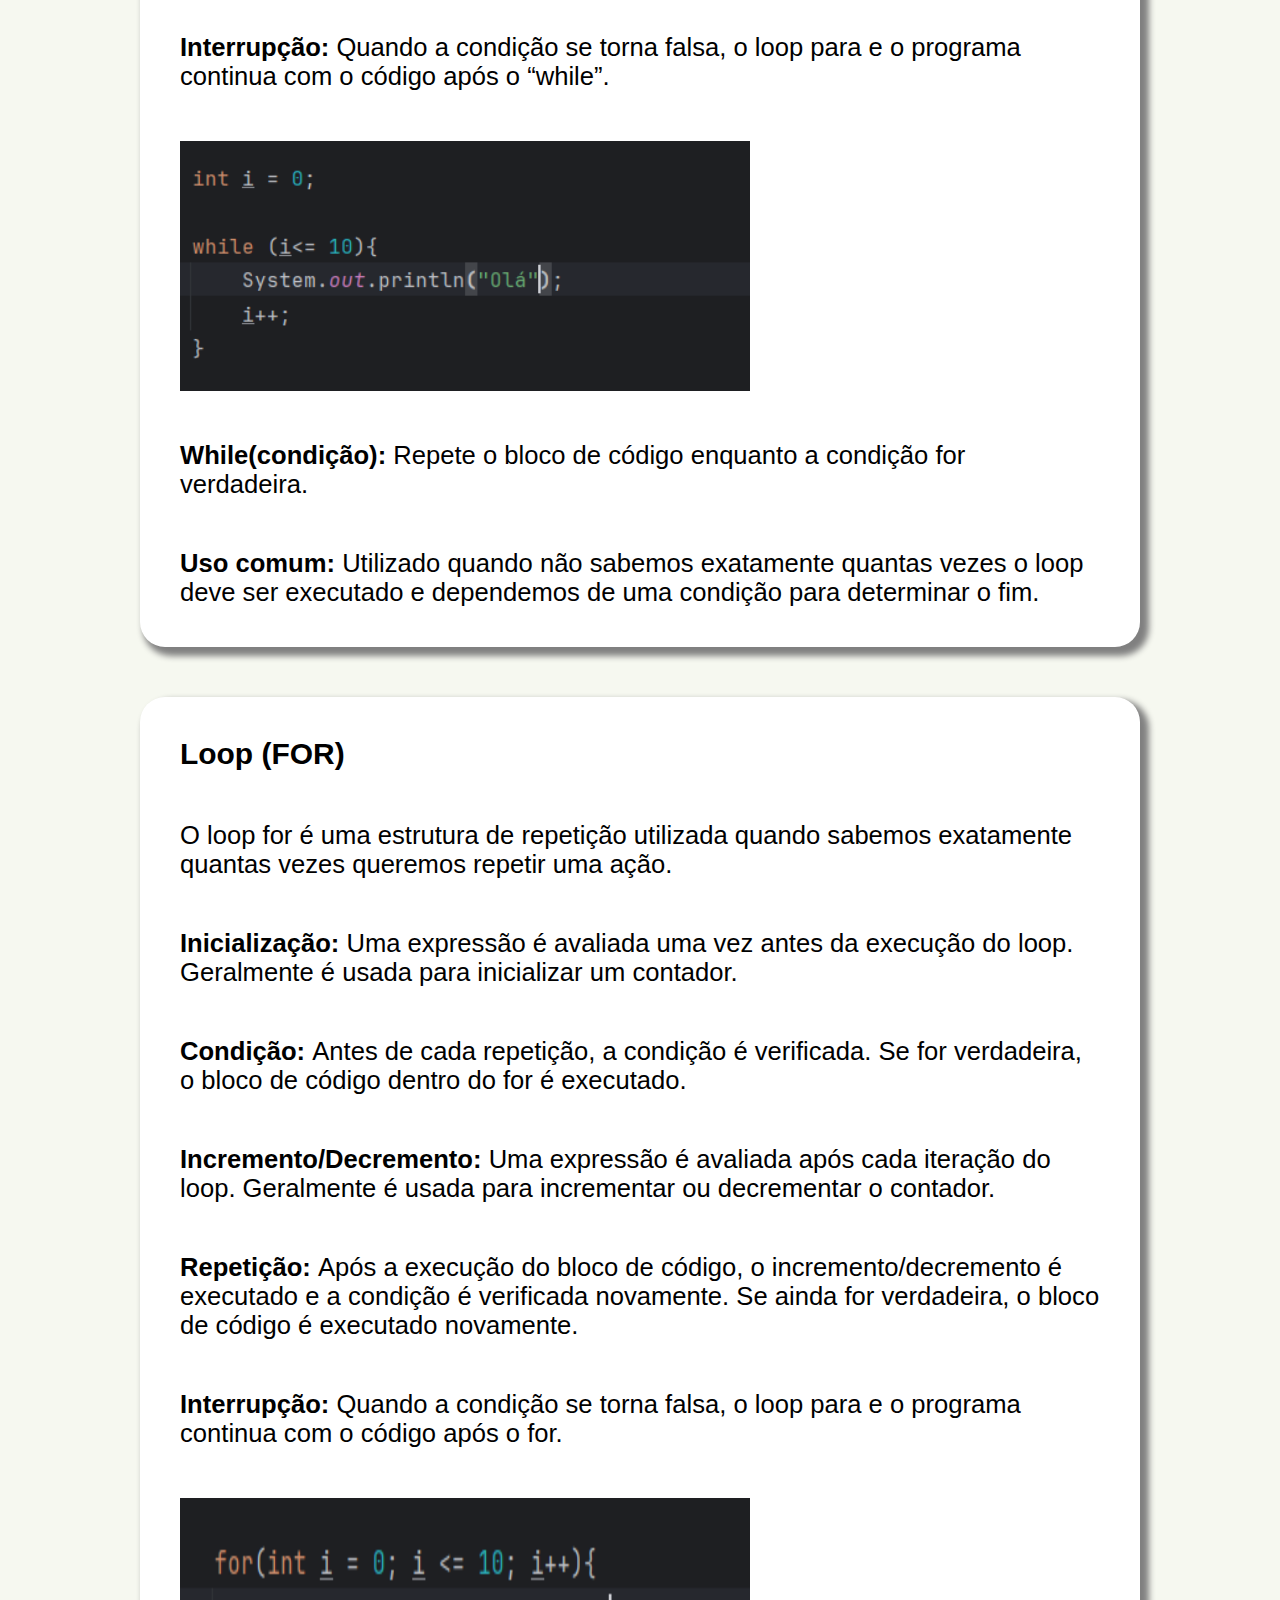
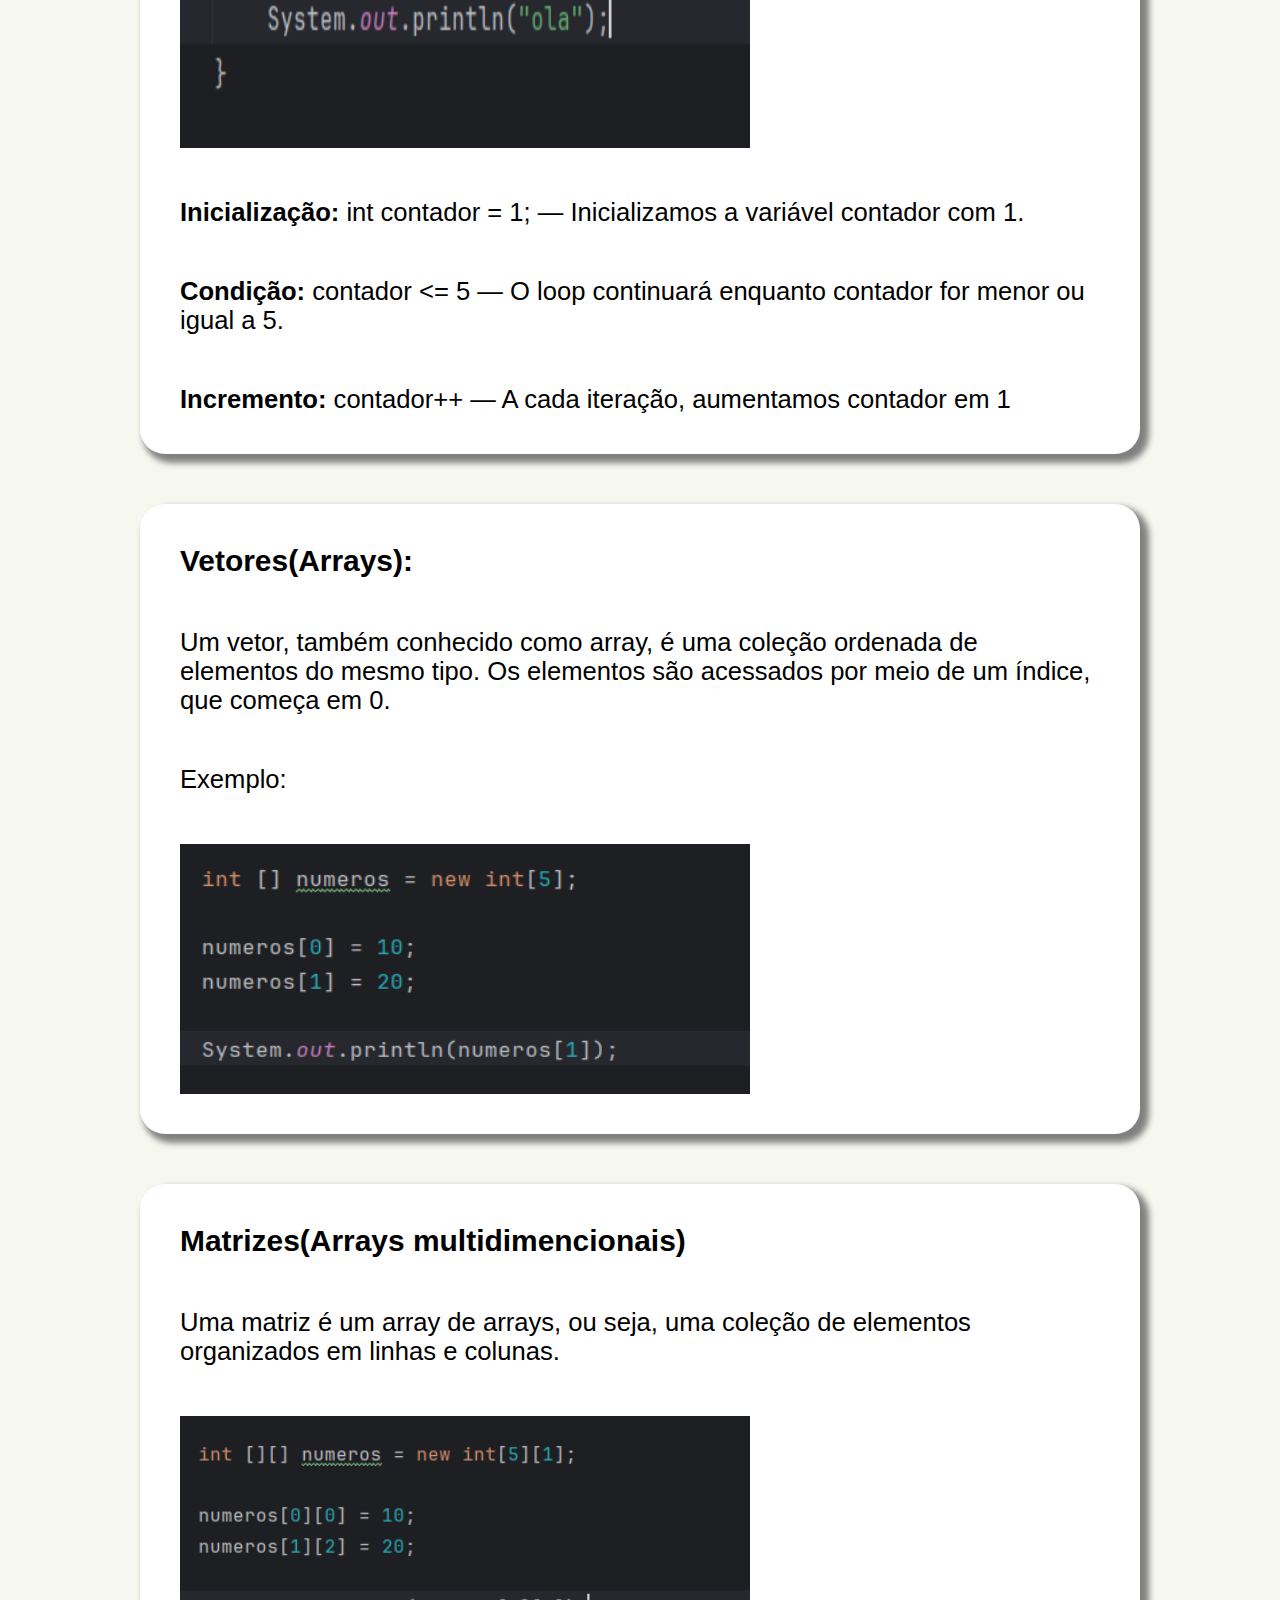
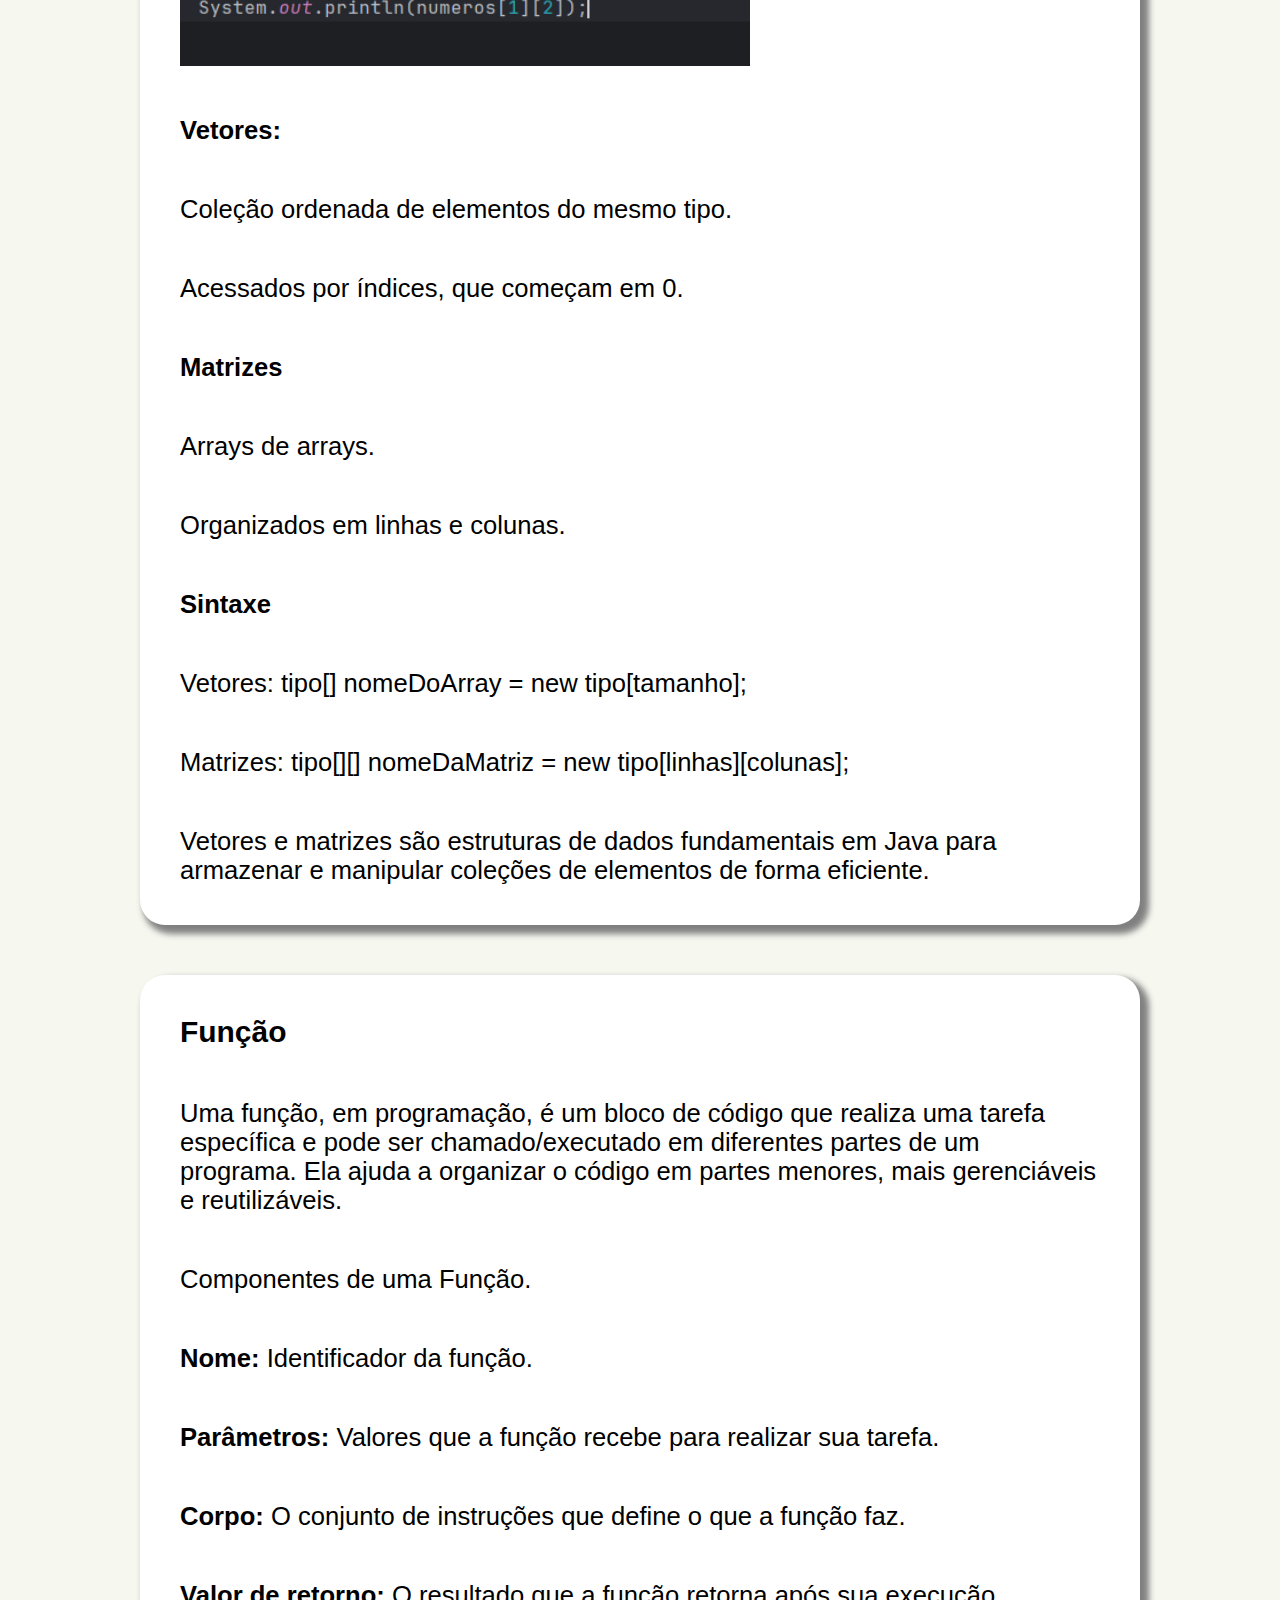
<file: Portifólio/Telas/indexlp.html>
<!DOCTYPE html>
<html lang="en">
<head>
    <meta charset="UTF-8">
    <meta name="viewport" content="width=device-width, initial-scale=1.0">
    <title>Lógica de Programação</title>
    <link rel="stylesheet" href="Stylewin/stylewin.css">
</head>
<body>
    <header id="menu">
        <button type="button" id="navopen" onclick="navclick()">
            <span></span>
            <span></span>
            <span></span>
        </button>
        <ul class="acessar">
            <li class="botoes">
                <a href="../index.html">
                    <img class="icons" src="../Image/home-icon-vector.jpg" alt="home">
                </a>
            </li>
            <li class="botoes">
                <a href="https://github.com/JsHenri" target="_blank" rel="noopener noreferrer">
                    <img class="icons" src="../Image/github.jpg" alt="github icon">
                </a>
            </li>
        </ul>
    </header>
    <nav id="navbar" class="hide">
        <input class="botaonav" type="button" onclick="autenter()" value="Automação Industrial">
        <input class="botaonav" type="button" onclick="dwenter()" value="Desenvolvimento Web">
        <input class="botaonav" type="button" onclick="bdenter()" value="Banco de Dados">
        <input class="botaonav" type="button" onclick="lpenter()" value="Lógica de programação">
        <input class="botaonav" type="button" onclick="cdenter()" value="Ciência de Dados">
    </nav>
    <main id="conteudo">
        <div class="conteudos">
            <h3>Lógica de Programação</h3>
            <p><strong>Regras Sintática: </strong>
                A sintaxe é a parte da gramática que estuda a estrutura das frases e as regras que determinam como as palavras se combinam para formar sentenças gramaticalmente corretas.
            </p>
            <p><strong>Ordem das Palavras: </strong> 
                Cada língua tem uma ordem específica para os constituintes de uma frase. Por exemplo, em português, a ordem básica é Sujeito-Verbo-Objeto (SVO):
            </p>
            <p>"O cachorro (Sujeito) mordeu (Verbo) o homem (Objeto)."</p>
            <p><strong>Concordancia: </strong>
                As palavras devem concordar em gênero, número e pessoa:
            </p>
            <p>"As meninas (plural, feminino) são (plural) inteligentes (plural, feminino)."</p>
            <p><strong>Regras Semântica: </strong>
                É simplesmente o significado das palavras e frases.
            </p>
            <p><strong>Palavra: </strong>
                "Gato"
            </p>
            <p>
                Significado: Um animal pequeno que mia.
            </p>
            <p><strong>Frase: </strong>
                "O gato dorme"
            </p>
            <p>Significado: Um gato está realizando a ação de dormir.</p>
            <p><strong>Contexto: </strong></p>
            <p>Frase: "Você pode abrir a janela?"</p>
            <p>Significado: Pode ser um pedido educado para abrir a janela ou uma pergunta sobre a capacidade de abrir a janela, dependendo da situação.</p>
            <p>A semântica, então, é sobre como entendemos o significado das palavras e frases, e como esses significados podem mudar dependendo de como as palavras são combinadas e do contexto em que são usadas.</p> 
        </div>
        <div class="conteudos">
            <h3>Variáveis</h3>
            <p><strong>Variavel: </strong>
                Nome que representa um valor.
            </p>
            <p><strong>Atribuição: </strong>
                Dar um valor inicial à variável (por exemplo, vagas_seção_A = 50).
            </p>
    
            <p><strong>Atualização: </strong>
                Mudar o valor da variável conforme necessário (por exemplo, vagas_seção_A = vagas_seção_A - 1).
            </p>
            <img src="../Image/exemplo variavel.png" alt="exemplo variavel">
        </div>
        <div class="conteudos">
            <h3>Variaveis primitivas e tipo string</h3>
            <p>Java possui oito tipos de variáveis primitivas, cada uma com seu propósito específico:
            </p>
            <p><strong>Byte: </strong></p>
            <p>Tamanho: 8 bits.</p>
            <p>Intervalo: -128 a 127</p>
            <p>Uso: Economizar espaço em grandes arrays.</p>
            <p><strong>Short: </strong></p>
            <p>Tamanho: 16 bits</p>
            <p>Intervalo: -32.768 a 32.767</p>
            <p>Uso: Economizar memória em comparação com int quando valores pequenos são suficientes</p>
            <p><strong>Int: </strong></p>
            <p>Tamanho: 32 bits</p>
            <p>Intervalo: -2.147.483.648 a 2.147.483.647</p>
            <p>Uso: Valor padrão para inteiros</p>
            <p><strong>Long</strong></p>
            <p>Tamanho: 64 bits</p>
            <p>Intervalo: -9.223.372.036.854.775.808 a 9.223.372.036.854.775.807</p>
            <p>Uso: Quando um intervalo maior que int é necessário</p>
            <p><strong>Float</strong></p>
            <p>Tamanho: 32 bits</p>
            <p>Precisão: Aproximadamente 6-7 dígitos decimais</p>
            <p>Uso: Números de ponto flutuante com precisão simples</p>
            <p><strong>Double</strong></p>
            <p>Tamanho: 64 bits</p>
            <p>Precisão: Aproximadamente 15 dígitos decimais</p>
            <p>Uso: Números de ponto flutuante com precisão dupla (valor padrão para decimais)</p>
            <p><strong>Char</strong></p>
            <p>Tamanho: 16 bits</p>
            <p>Intervalo: '\u0000' (0) a '\uffff' (65.535)</p>
            <p>Uso: Armazena um único caractere Unicode</p>
            <p><strong>Boolean</strong></p>
            <p>Tamanho: Não definido exatamente (depende da JVM)</p>
            <p>Valores possíveis: true ou false</p>
            <p>Uso: Armazena valores booleanos (verdadeiro ou falso)</p>
        </div>
        <div class="conteudos">
            <h3>Tipo String em Java</h3>
            <p><strong>Definição: </strong> String é uma classe que encapsula uma cadeia de caracteres. 
            </p>
            <p><strong>Criação: </strong>
                Pode ser criada usando aspas duplas
            </p>
            <img src="../Image/exemplo string.png" alt="exemplo string">
            <p><strong>Métodos comuns: </strong></p> 
            <p>length(): Retorna o comprimento da string.</p>
            <p>charAt(int index): Retorna o caractere no índice especificado.</p>
            <p>equals(Object anObject): Compara a string com outro objeto para igualdade.</p>
        </div>
        <div class="conteudos">
            <h3>Conversão entre tipos de variaveis</h3>
            <p><strong>Quando ocorre: </strong>Quando o tipo de destino é maior ou mais preciso que o tipo original.</p>
            <p>Exemplo:</p>
            <img src="../Image/exemplo conversao.png" alt="exemplo conversão">
            <p><strong>Conversão Explicita(Casting)</strong></p>
            <p><strong>Quando ocorre: </strong>Quando o tipo de destino é menor ou menos preciso que o tipo original. Pode haver perda de dados.</p>
            <p>Sintaxe: Colocar o tipo de destino entre parênteses antes da variável.</p>
            <img src="../Image/exemplo conversao indou.png" alt="conversao int double">
            <p><strong>Conversão implicita: </strong>Automática, sem perda de dados.</p>
            <p><strong>Conversão explicita: </strong>Manual, pode haver perda de dados.</p>
            <p><strong>Conversões comuns</strong></p>
            <p><strong>Primitivos: </strong>int para long (implícita), double para int (explícita).</p>
            <p><strong>String para primitivo</strong>integer.parseInt("123").</p>
            <p><strong>Primitivos para String</strong>integer.toString(123)</p>
        </div>
        <div class="conteudos">
            <h3>Estrutura de decisão</h3>
            <p>A estrutura de decisão if e else é usada para executar diferentes blocos de código com base em condições específicas.</p>
            <p><strong>Sintaxe basica: </strong></p>
            <p><strong>if: </strong>Verifica uma condição. Se a condição for verdadeira, o bloco de código dentro do if é executado.</p>
            <p><strong>else: </strong>Executa o bloco de código se a condição do if for falsa.</p>
            <p><strong>else if: </strong>Verifica outra condição se a condição do if for falsa.</p>
            <p>Exemplo de if:</p>
            <img src="../Image/exemplo if.png" alt="exemplo if">
            <p>Exemplo de else if:</p>
            <img src="../Image/exemplo elseif.png" alt="exemplo else if">
            <p>Exemplo de else:</p>
            <img src="../Image/exemplo else.png" alt="exemplo else">
        </div>
        <div class="conteudos">
            <h3>Estrutura de decisão switch: </h3>
            <p>A estrutura switch é usada para selecionar uma entre várias opções possíveis, com base no valor de uma expressão. É especialmente útil quando há várias condições que dependem do valor de uma única variável.
            </p>
            <p>Exemplo Switch:</p>
            <img src="../Image/exemplo switch.png" alt="exemplo switch">
            <p><strong>Switch(Expressão) </strong>
                Avalia a expressão (geralmente uma variável).
            </p>
            <p><strong>Case valor:: </strong>
                Bloco de código que será executado se a expressão corresponder ao valor.
            </p>
            <p><strong>Break;: </strong> 
                Finaliza o case atual e impede que o próximo case seja executado. (Se omitido, o próximo case será executado, comportamento conhecido como "fall-through").
            </p>
            <p><strong>Defalt:: </strong>(Opcional) Bloco de código que será executado se nenhum case corresponder à expressão.
            </p>
        </div>
        <div class="conteudos">
            <h3>Estrutura de repetição while: </h3>
            <p>A estrutura de repetição while é usada para executar repetidamente um bloco de código enquanto uma condição específica for verdadeira.</p>
            <p><strong>Condição: </strong>Antes de cada repetição, a condição é verificada.
            </p>
            <p><strong>Bloco de código: </strong>
                Se a condição for verdadeira, o bloco de código dentro do while é executado.
            </p>
            <p><strong>Repetição: </strong>
                Após a execução do bloco de código, a condição é verificada novamente. Se ainda for verdadeira, o bloco de código é executado novamente.
            </p>
            <p><strong>Interrupção: </strong>
                Quando a condição se torna falsa, o loop para e o programa continua com o código após o “while”.
            </p>
            <img src="../Image/exemplo while.png" alt="exemplo while">
            <p><strong>While(condição): </strong>
                Repete o bloco de código enquanto a condição for verdadeira.
            </p>
            <p><strong>Uso comum: </strong>
                Utilizado quando não sabemos exatamente quantas vezes o loop deve ser executado e dependemos de uma condição para determinar o fim.
            </p>
        </div>
        <div class="conteudos">
            <h3>Loop (FOR)</h3>
            <p>O loop for é uma estrutura de repetição utilizada quando sabemos exatamente quantas vezes queremos repetir uma ação.
            </p>
            <p><strong>Inicialização: </strong>
                Uma expressão é avaliada uma vez antes da execução do loop. Geralmente é usada para inicializar um contador.
            </p>
            <p><strong>Condição: </strong>
                Antes de cada repetição, a condição é verificada. Se for verdadeira, o bloco de código dentro do for é executado.
            </p>
            <p><strong>Incremento/Decremento: </strong>
                Uma expressão é avaliada após cada iteração do loop. Geralmente é usada para incrementar ou decrementar o contador.
            </p>
            <p><strong>Repetição: </strong>
                Após a execução do bloco de código, o incremento/decremento é executado e a condição é verificada novamente. Se ainda for verdadeira, o bloco de código é executado novamente.
            </p>
            <p><strong>Interrupção: </strong>
                Quando a condição se torna falsa, o loop para e o programa continua com o código após o for.
            </p>
            <img src="../Image/exemplo for.png" alt="exemplo for">
            <p><strong>Inicialização: </strong>
                int contador = 1; — Inicializamos a variável contador com 1.
            </p>
            <p><strong>Condição: </strong>
                contador <= 5 — O loop continuará enquanto contador for menor ou igual a 5.
            </p>
            <p><strong>Incremento: </strong>
                contador++ — A cada iteração, aumentamos contador em 1
            </p>
        </div>
        <div class="conteudos">
            <h3>Vetores(Arrays): </h3>
            <p>Um vetor, também conhecido como array, é uma coleção ordenada de elementos do mesmo tipo. 
                Os elementos são acessados por meio de um índice, que começa em 0.
            </p>
            <p>Exemplo: </p>
            <img src="../Image/exemplo array.png" alt="exemplo array">
        </div>
        <div class="conteudos">
            <h3>Matrizes(Arrays multidimencionais)</h3>
            <p>Uma matriz é um array de arrays, ou seja, uma coleção de elementos organizados em linhas e colunas.
            </p>
            <img src="../Image/exemplo array mult.png" alt="exemplo array multidimensional">
            <p><strong>Vetores: </strong></p>
            <p>Coleção ordenada de elementos do mesmo tipo.</p>
            <p>Acessados por índices, que começam em 0.</p>
            <p><strong>Matrizes</strong></p>
            <p>Arrays de arrays.</p>
            <p>Organizados em linhas e colunas.</p>
            <p><strong>Sintaxe</strong></p>
            <p>Vetores: tipo[] nomeDoArray = new tipo[tamanho];</p>
            <p>Matrizes: tipo[][] nomeDaMatriz = new tipo[linhas][colunas];</p>
            <p>Vetores e matrizes são estruturas de dados fundamentais em Java para armazenar e manipular coleções de elementos de forma eficiente.</p>
        </div>
        <div class="conteudos">
            <h3>Função</h3>
            <p>Uma função, em programação, é um bloco de código que realiza uma tarefa específica e pode ser chamado/executado em diferentes partes de um programa. Ela ajuda a organizar o código em partes menores, mais gerenciáveis e reutilizáveis.
            </p>
            <p>Componentes de uma Função.</p>
            <p><strong>Nome: </strong>
                Identificador da função.
            </p>
            <p><strong>Parâmetros: </strong>
                Valores que a função recebe para realizar sua tarefa.
            </p>
            <p><strong>Corpo: </strong>
                O conjunto de instruções que define o que a função faz.</p>
            <p><strong>Valor de retorno: </strong>
                O resultado que a função retorna após sua execução.
            </p>
            <img src="../Image/exemplo funcao.png" alt="exemplo funcao">
        </div>
        <div class="conteudos">
            <h3>Recursividade </h3>
            <p>A recursividade é um conceito em programação em que uma função chama a si mesma para resolver um problema. Em outras palavras, uma função recursiva é uma função que se define em termos de si mesma.
            </p>
            <p>Componentes da Recursividade.</p>
            <p><strong>Caso base: </strong>
                Condição que determina quando a recursão deve parar.
            </p>
            <p><strong>Chamada recursiva: </strong>
                Chamada da própria função dentro do corpo da função.
            </p>
            <p>Exemplo Simples (com Fatorial)</p>
            <img src="../Image/exemplo recursivo.png" alt="exemplo recursividade">
            <p><strong>Função: </strong>
                Bloco de código que realiza uma tarefa específica e pode ser reutilizado.
            </p>
            <p><strong>Recursividade: </strong>
                Uma função que chama a si mesma para resolver um problema.
            </p>
            <p><strong>Componentes</strong></p>
            <p><strong>Função: </strong>
                Nome, parâmetros, corpo, valor de retorno.
            </p>
            <p><strong>Recursividade: </strong>
                Caso base, chamada recursiva.
            </p>
        </div>
        <div class="conteudos">
            <h3>Programação Orientada a Objeto</h3>
            <p>
                Uma classe é um modelo ou um "tipo de dados" que define o comportamento e as propriedades de um objeto. Ela serve como um plano para criar objetos. As classes são a base da programação orientada a objetos.
            </p>
            <p><strong>Componentes de uma classe</strong></p>
            <p><strong>Atributos: </strong>
                Também conhecidos como campos ou variáveis de instância, representam as características ou dados que um objeto pode ter. Cada objeto possui sua própria cópia dos atributos da classe.
            </p>
            <p><strong>Métodos: </strong>
                Também conhecidos como funções ou operações, representam o comportamento ou as ações que um objeto pode executar. Os métodos operam nos atributos da classe e em outros objetos.
            </p>
            <p><strong>Construtor: </strong>
                É um método especial usado para inicializar um objeto. Ele é invocado automaticamente quando um objeto é criado a partir da classe.
            </p>
            <p><strong>Modificadores de acesso: </strong>
                Especificam o nível de acesso aos atributos e métodos da classe. Os principais modificadores são public, private, protected e default.
            </p>
            <img id="exemplocodigo" src="../Image/exemplo ob.png" alt="exemplo orientação objeto">
            <p><strong>Utilização do Método toString</strong></p>
            <p>
                A implementação do método toString() na classe Object retorna uma representação do objeto no formato "nome_da_classe@hashcode". No entanto, você pode substituir esse método em suas próprias classes para fornecer uma representação mais significativa.
            </p>
            <p>
                Exemplo de Implementação:
            </p>
            <img src="../Image/exemplo toString.png" alt="exemplo toString">
        </div>
        <div class="conteudos">
            <h3>Modelagem de classes no diagrama UML</h3>
            <p>
                Na modelagem de classes no Diagrama UML, representamos as classes do sistema juntamente com seus atributos e métodos, bem como os relacionamentos entre essas classes.
            </p>
            <p><strong>Exemplo de classe no diagrama UML</strong></p>
            <p><strong>Classe Livro: </strong></p>
            <p><strong>Atributos: </strong>
                título, ano de publicação
            </p>
            <p><strong>Métodos: </strong>
                empréstimo(), devolução()
            </p>
            <p><strong>Classe Autor: </strong></p>
            <p><strong>Atributos: </strong>
                nome, país de origem
            </p>
            <p><strong>Classe Editora: </strong></p>
            <p><strong>Atributos: </strong>
                nome, localização
            </p>
            <p><strong>Casos especiais de assossiação</strong>
            </p>
            <p>
                Além dos tipos comuns de associação (agregação, composição, etc.), existem alguns casos especiais que podem surgir na modelagem de classes:
            </p>
            <p><strong>Associação Reflexiva: </strong>
                Uma classe pode estar associada a si mesma. Por exemplo, em um sistema de rede social, um usuário pode ter amigos que são outros usuários.
            </p>
            <p><strong>Associação Multivalorada: </strong>
                Uma classe pode estar associada a várias instâncias de outra classe. Por exemplo, um livro pode ter vários autores e um autor pode escrever vários livros.
            </p>
            <p><strong>Associação Bidirecional: </strong>
                As associações podem ser bidirecionais, o que significa que a relação entre duas classes funciona nos dois sentidos. Por exemplo, em um sistema de pedidos online, um cliente pode fazer vários pedidos, e um pedido pode pertencer a um único cliente.
            </p>
            <p><strong>Modelando relacionamentos no diagrama</strong></p>
            <p>Ao modelar relacionamentos no Diagrama UML, usamos diferentes tipos de linhas e símbolos para representar a natureza dos relacionamentos entre as classes:</p>
            <p><strong>Associação: </strong>
                Representa uma ligação entre duas classes. Pode ser unidirecional ou bidirecional. Por exemplo, a associação entre Livro e Autor para representar que um autor escreveu um livro.
            </p>
            <p><strong>agregação: </strong>
                Representa uma relação do tipo "todo-parte" entre classes, onde uma classe é composta por outras classes. Por exemplo, a agregação entre Pedido e ItemPedido, onde um pedido é composto por vários itens de pedido.
            </p>
            <p><strong>Composição: </strong>
                É uma forma especial de agregação onde uma classe é composta por outras classes e é responsável por sua vida útil. Por exemplo, a composição entre Carro e Motor, onde um motor pertence a um único carro e é destruído quando o carro é destruído.
            </p>
        </div>
        <div class="conteudos">
            <h3>Classe Estaticas</h3>
            <p>
                Uma classe estática em programação orientada a objetos é uma classe que não pode ser instanciada e cujos membros (métodos e variáveis) pertencem à classe em si, não a instâncias individuais dela.
            </p>
            <p>
                Isso significa que você pode acessar os membros estáticos diretamente usando o nome da classe, sem precisar criar um objeto dela.
            </p>
            <img src="../Image/exemplo ce.png" alt="exemplo classe estatica">
        </div>
        <div class="conteudos">
            <h3>Math</h3>
            <p>
                A classe Math oferece métodos para operações matemáticas básicas, como exponenciação, logaritmos, raízes quadradas e funções trigonométricas. É uma classe estática, então não é necessário criar instâncias dela. Depois de importá-la, seus métodos podem ser acessados diretamente.
            </p>
            <img src="../Image/exemplo math.png" alt="exemplo math">
        </div>
        <div class="conteudos">
            <h3>Sobrecarga de Métodos</h3>
            <p>
                A sobrecarga de métodos é como ter várias versões do mesmo método dentro de uma classe. Mesmo nome, mas diferentes parâmetros. Assim, podemos usar o mesmo nome para diferentes funções, contanto que os tipos ou a quantidade de argumentos sejam diferentes. Isso nos dá mais flexibilidade ao projetar nossas classes e métodos. E essa mesma ideia também se aplica aos construtores.
            </p>
            <img id="imagemlonga" src="../Image/exemplo sobrecarga.png" alt="exemplo sobrecarga">
        </div>
        <div class="conteudos">
            <h3>Excessões(Exception)</h3>
            <p>
                Quando algo inesperado acontece durante a execução de um programa, isso é chamado de exceção. Isso pode interromper o fluxo normal do programa. No entanto, você pode planejar para esses eventos e lidar com eles dentro do seu código. Isso é chamado de tratamento de exceções. Quando uma exceção ocorre, o programa para de ser executado e um registro detalhado do erro, chamado de rastreamento de pilha, é impresso no console.
            </p>
            <p>
                Um rastreamento de pilha, com detalhes da exceção, é impresso no console • A execução do programa termina na linha 4 e, portanto, a instrução na linha 5 não é executada
            </p>
            <img id="imagemlonga" src="../Image/exemplo exception.png" alt="exemplo exception">
        </div>
        <div class="conteudos">
            <h3>Herança</h3>
            <p>
                Herança em Java permite que uma classe herde características de outra classe. Isso é feito usando a palavra-chave extends. A classe que herda é chamada de subclasse e a classe que é herdada é chamada de superclasse. Com herança, você pode reutilizar código e organizar seu programa de forma hierárquica. Por exemplo, uma classe "Carro" pode herdar características da classe "Veículo". Isso significa que o "Carro" pode usar métodos e atributos definidos em "Veículo". A herança ajuda na criação de programas mais flexíveis e fáceis de manter.
            </p>
            <img src="../Image/exemplo heranca.png" alt="exemplo herança">
        </div>
        <div class="conteudos">
            <h3>Classes e métodos abstratos:</h3>
            <p>
                Uma classe abstrata é uma classe que não pode ser instanciada diretamente. Ela serve como um modelo para outras classes que estendem dela, fornecendo métodos comuns e possivelmente implementações padrão.
            </p>
            <p><strong>Palavra-chave abstract: </strong>Uma classe abstrata é declarada usando a palavra-chave abstract.</p>
            <p><strong>Métodos Abstratos: </strong>
                Pode conter métodos abstratos, ou seja, métodos sem implementação, que devem ser implementados pelas subclasses.
            </p>
            <p><strong>Métodos concretos: </strong>
                Também pode conter métodos concretos (com implementação), que podem ser herdados e/ou sobrepostos pelas subclasses.
            </p>
            <img src="../Image/exemplo abstract.png" alt="exemplo abstract">
        </div>
        <div class="conteudos">
            <h3>Métodos abstratos:</h3>
            <p>
                Um método abstrato é um método declarado em uma classe abstrata, mas sem implementação. Ele serve como uma "declaração" de um método que deve ser implementado pelas subclasses.
            </p>
            <p><strong>Sem implementação: </strong>
                Não possui corpo de método, apenas a assinatura.
            </p>
            <p><strong>Implementação nas subclasses: </strong>
                Deve ser implementado (ou sobreposto) por todas as subclasses concretas.
            </p>
            <p><strong>Métodos concretos: </strong>
                Também pode conter métodos concretos (com implementação), que podem ser herdados e/ou sobrepostos pelas subclasses.
            </p>
            <img src="../Image/exemplo metodo abstract.png" alt="exemplo metodo abstract">
        </div>
    </main>

    <script src="Scriptwin/scriptwin.js"></script>
</body>
</html>
</file>
<file: Portifólio/CSS/style.css>
*{
    margin: 0px;
    padding: 0px;
    box-sizing: border-box;
}
body{
    background-color: #f6f8f0;
}
header#cabeçalho{
    width: 100%;
    height: 100px;
    background-color: #383838;
    line-height: 100px;
    text-align: center;
    color: #faac40;
}
main{
    margin: 50px;
    text-align: center;
}
div.componente{
    width: 400px;
    height: 350px;
    text-align: center;
    margin: 10px 30px 50px 10px;
    display: inline-block;
}
div.bloco{
    width: 350px;
    height: 310px;
    background-color: white;
    border-radius: 25%;
    box-shadow: 6px 6px 6px 3px gray;
    line-height: 310px;
}
div.bloco:hover{
    cursor: pointer;
}
img{
    margin: 70px 50px 50px 50px;
}
img#cpplogo{
    width: 150px;
    height: 150px;

}
img#weblogo{
    width: 200px;
    height: 150px;
}
img#sqlnosql{
    width: 200px;
    height: 150px;
}
img#javalogo{
    width: 150px;
    height: 150px;
}
img#pythonlogo{
    width: 150px;
    height: 150px;
}
p.titulos{
    width: 180px;
    overflow: hidden;
    font-size: 25px;
    margin: 10px 100px 10px 100px;
}
.show{
    height: 60px;
    transition: 1s;
    opacity: 1;
}
.hide{
    height: 0px;
    transition: 1s;
    opacity: 0;
}
</file>
<file: Portifólio/Telas/Stylewin/stylewin.css>
*{
    margin:0px;
    padding: 0px;
    box-sizing: border-box;
}
body{
    background-color: #f6f8f0;
}
a{
    text-decoration: none;
}
li.botoes{
    transition: transform 200ms ease-in-out;
}
li.botoes:hover{
    transform: scale(1.05);
}
header#menu{
    width: 100%;
    height: 100px;
    position: sticky;
    top: 0px;
    background-color: #383838;
    padding-top: 45px;
    display: flex;
    justify-content: space-between;
}
ul.acessar{
    display: flex;
    align-self: flex-end;
    list-style: none;
    margin-bottom: 10px;
    margin-right: 30px;
}
ul.acessar a{
    padding: 10px;
}
button#navopen{
    display: flex;
    flex-direction: column;
    row-gap: 5px;
    align-items: center;
    border: 0;
    background-color: transparent;
    margin-left: 10px;
}
button:hover{
    cursor: pointer;
}
button span{
    width: 40px;
    height: 3px;
    background-color: #faac40;
    border-radius: 10px;
    transition: all 0.4s;
}
button.active span:nth-child(2){
    opacity: 0;
    width: 0px;
}
button.active span:nth-child(1){
    transform: rotate(-45deg) translate(-7px, 5px);
}
button.active span:nth-child(3){
    transform: rotate(45deg) translate(-5px, -5px);
}
nav#navbar{
    position: fixed;
    left: 0px;
    height: 100%;
    overflow: hidden;
    background-color: #383838;
    box-shadow: 6px 6px 4px 3px rgb(192, 192, 192);
}
.hide{
    width: 0px;
    transition: 0.4s;
}
.show{
    transition: 0.4s;
    width: 250px;
}

input.botaonav{
    width: 210px;
    height: 70px;
    cursor: pointer;
    margin: 40px 0px 0px 20px;
    background-color: transparent;
    border: transparent;
    color: white;
    text-decoration: none;
    font-size: 15px;
    transition: transform 200ms ease-in-out;
}
.botaonav:hover{
    transform: scale(1.05);
    background-color: #505050;
    text-decoration: underline;
}
main#conteudo{
    height: 100%;
    width: 100%;
    display: grid;
    place-content: center;
    padding: 50px;
}
div.conteudos{
    width: 1000px;
    height: auto;
    padding: 40px;
    margin-bottom: 50px;
    display: flex;
    flex-direction: column;
    row-gap: 50px;
    background-color: white;
    border-radius: 25px;
    box-shadow: 6px 6px 6px 3px gray;
    font: 1.6rem "Fira Sans", sans-serif;
}
img{
    width: 570px;
    height: 250px;
}
img#exemplocodigo{
    width: 750px;
    height: 1000px;
}
img.githubimg{
    width: 150px;
    height: 50px;
}
img.icons{
    width: 50px;
    height: 50px;
    border-radius: 25%;
    border: 1px solid black;
}
div.fundobotao{
    width: 50px;
    height: 50px;
    background-color: white;
    border-radius: 25%;
    border: 1px solid black;
    place-content: center;
}
img#sobremim{
    width: 40px;
    height: 40px;
}
img#imagemlonga{
    width: 900px;
    height: 300px;
}
img#imagenscd{
    height: 600px;
    width: 900px;
}
img#imgtc{
    width: 900px;
    height: 300px;
}
</file>
